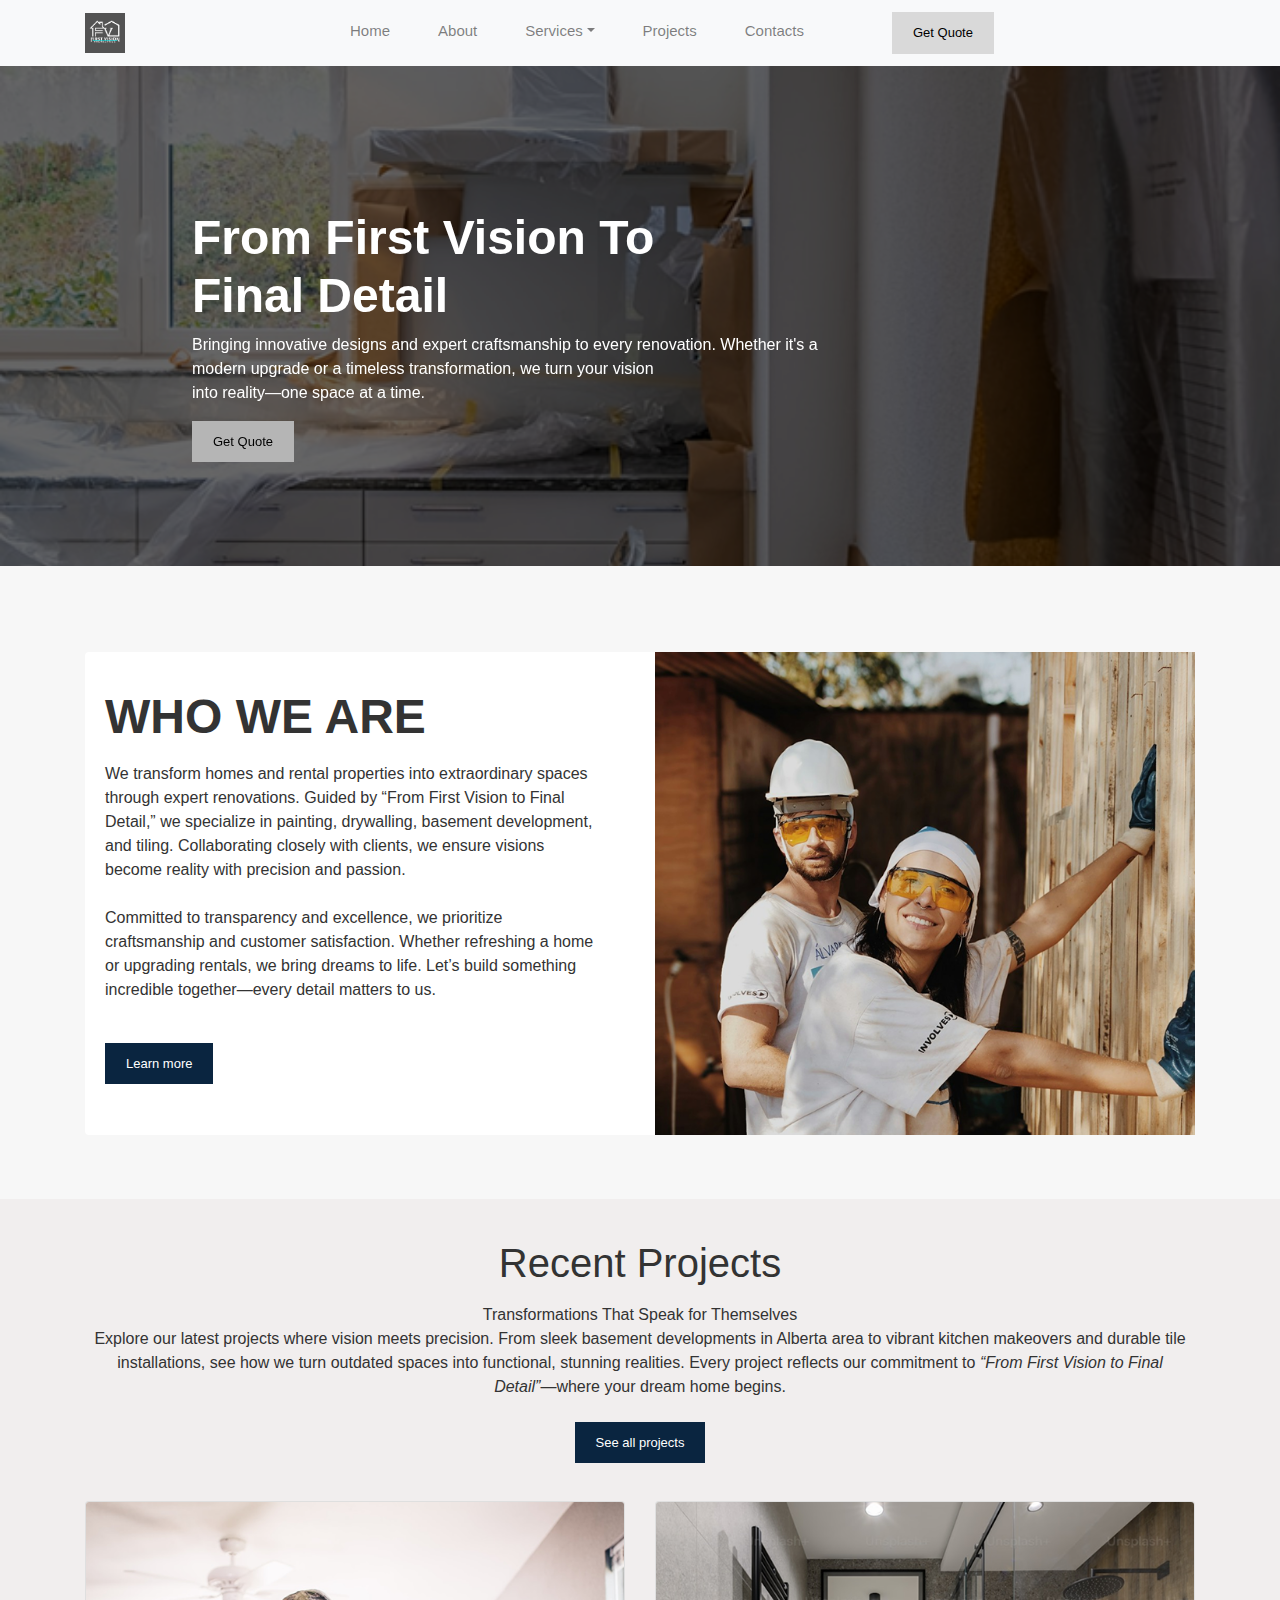
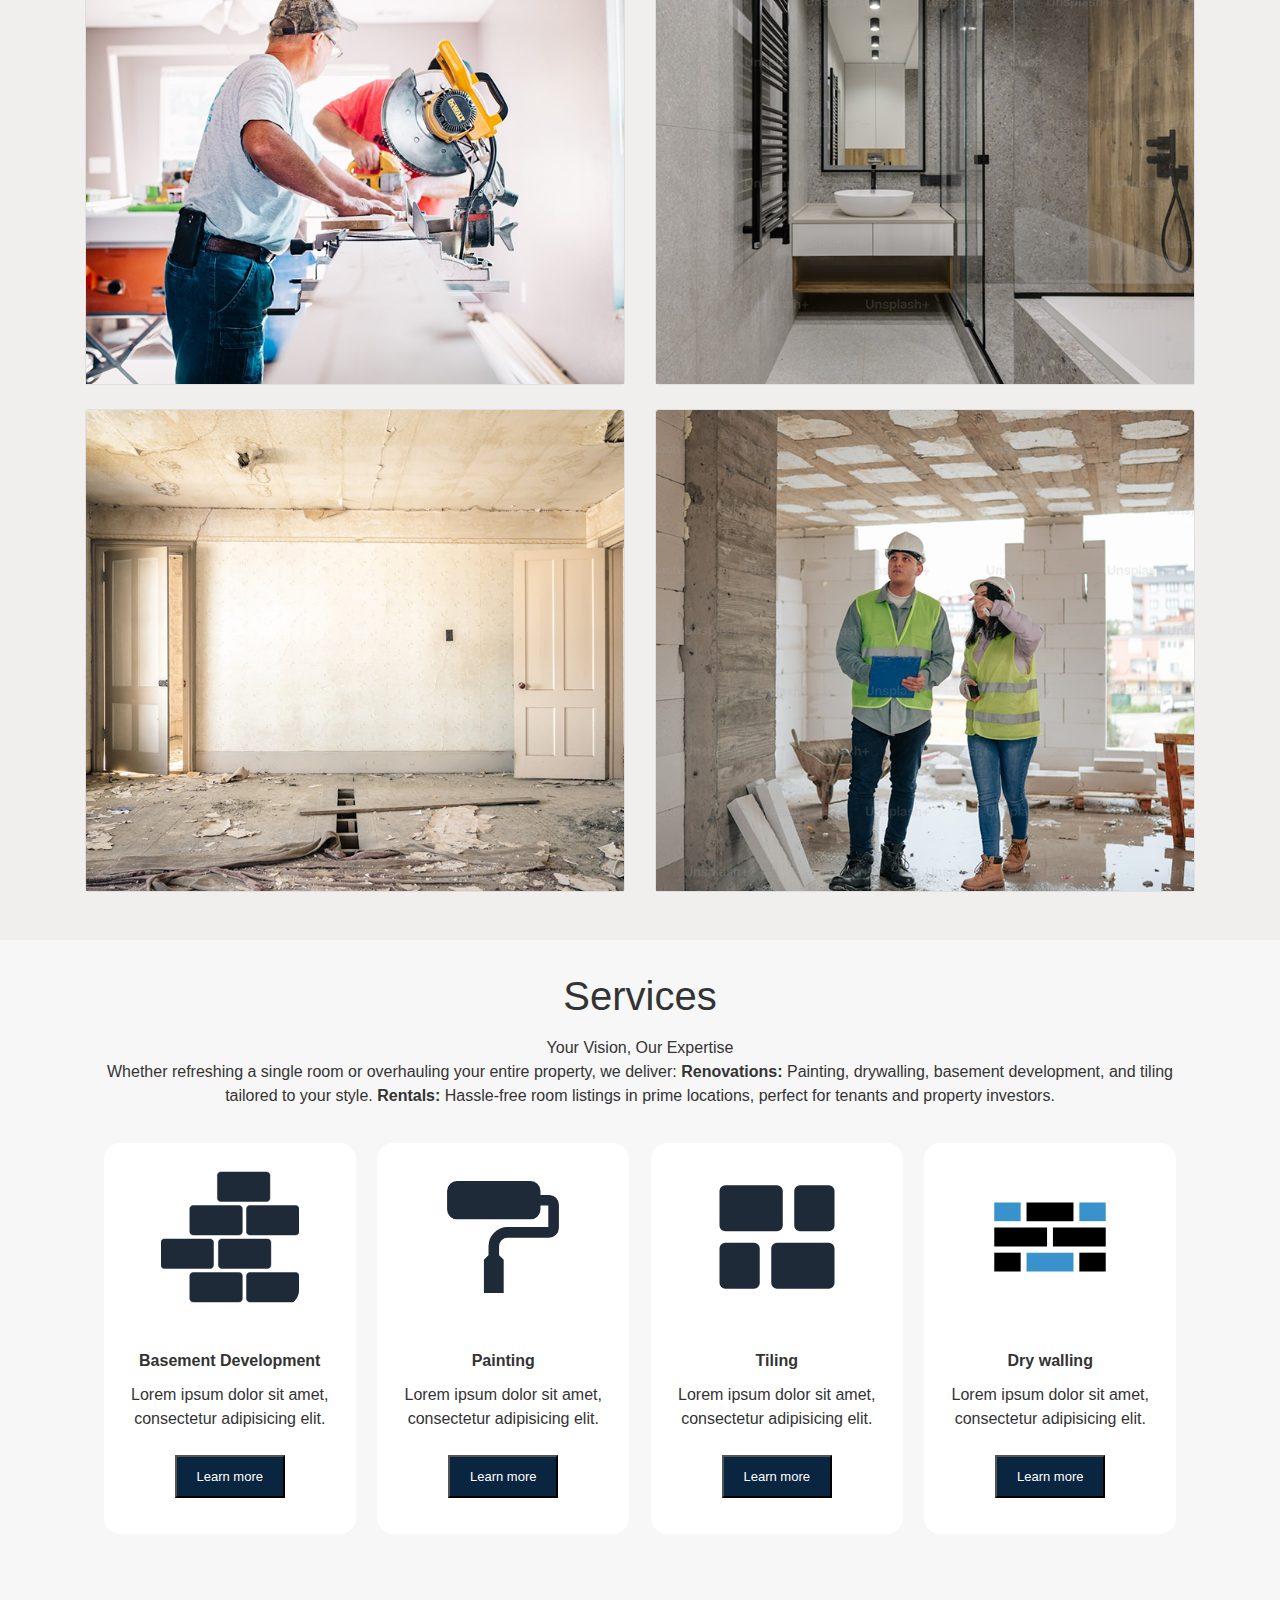
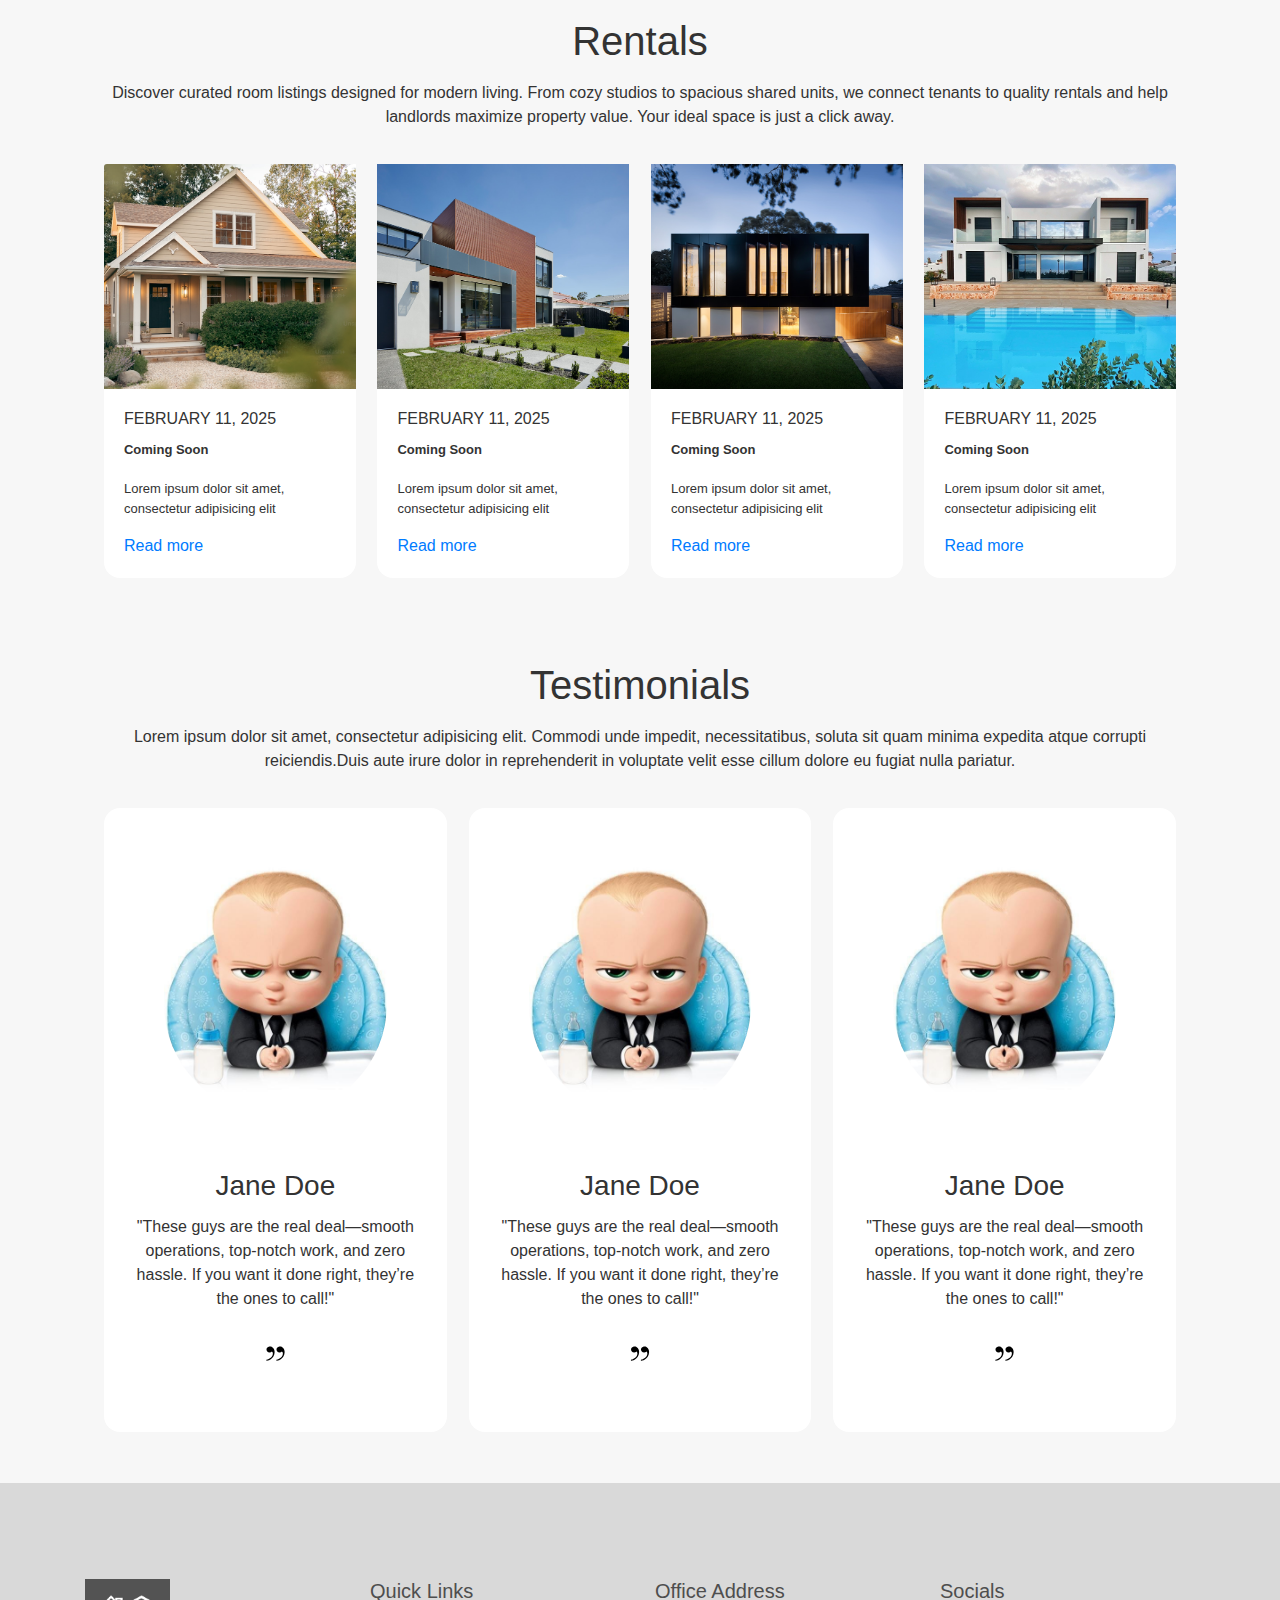
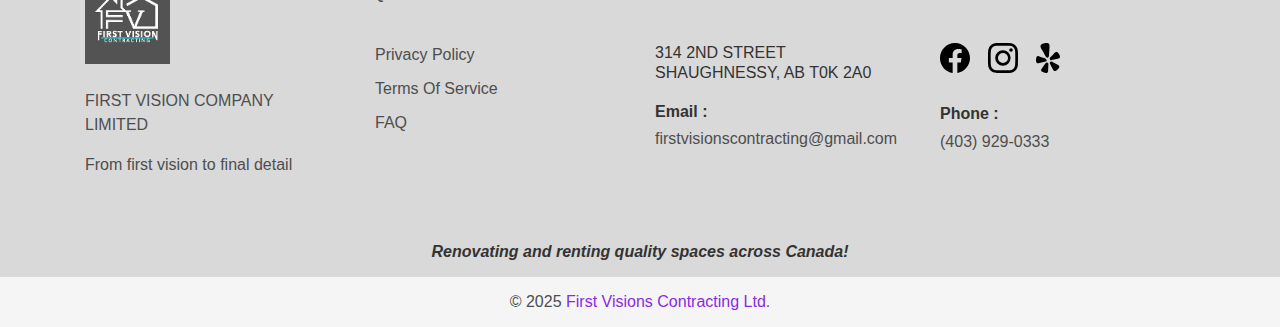
<file: index.html>
<!DOCTYPE html>
<html lang="en">
<head>
    <meta charset="UTF-8">
    <meta name="viewport" content="width=device-width, initial-scale=1.0,  shrink-to-fit=no">
    <link rel="stylesheet" href="https://cdn.jsdelivr.net/npm/bootstrap@4.0.0/dist/css/bootstrap.min.css" integrity="sha384-Gn5384xqQ1aoWXA+058RXPxPg6fy4IWvTNh0E263XmFcJlSAwiGgFAW/dAiS6JXm" crossorigin="anonymous">
    <link rel="icon" href="./assets/FVClogo.png">
    <link rel="stylesheet" href="style.css">
    <script src="script.js"></script>
    <title>firstvisioncontracting</title>
</head>
<body>
    <!--Navbar-->
    <nav class="navbar navbar-expand-lg navbar-light bg-light sticky-top">
        <div class="container">
            <a href="#" class="navbar-brand"><img src="./assets/FVClogo.png" alt="logo" width="40" height="40"></a>

            <button class="navbar-toggler" data-bs-toggle="collapse" data-bs-target="#navbar" aria-controls="navbar" aria-label="Expand Navigation">
                <span class="navbar-toggler-icon"></span>
            </button>      

            <div class="collapse navbar-collapse justify-content-center" id="navbar">
                <ul class="navbar-nav">
                    <li class="nav-item mx-3">
                        <a href="index.html" class="nav-link" >Home</a>
                    </li>
                    <li class="nav-item mx-3">
                        <a href="about.html" class="nav-link">About</a>
                    </li>
                    <li class="nav-item dropdown mx-3">
                        <a href="#" class="nav-link dropdown-toggle" data-bs-toggle="dropdown" aria-expanded="false">Services</a>
                        <ul class="dropdown-menu">
                            <li><a class="dropdown-item" href="rental.html">Rentals</a></li>
                            <li><hr class="dropdown-divider"></li>
                            <li><a class="dropdown-item" href="renovation.html">Renovations</a></li>
                        </ul>
                    </li>
                    <li class="nav-item mx-3">
                        <a href="project.html" class="nav-link">Projects</a>
                    </li>
                    <li class="nav-item mx-3">
                        <a href="contact.html" class="nav-link">Contacts</a>
                    </li>
                    <li class="nav-item mx-3">
                        <a href="rfq.html" class="btn ml-5" role="button">Get Quote</a>
                    </li>
                </ul>
            </div>
        </div>
    </nav>

    <!--Carousel-->
    <div id="home-carousel" class="carousel slide" data-bs-ride="carousel">
        <div class="carousel-inner">
          <div class="carousel-item active c-item">
            <img src="./assets/Frame 3.png" class="d-block w-100 c-img" alt="carousel1">
            <div class="carousel-caption c-caption">
                <h1>From First Vision To<br>Final Detail</h1>
                <p>
                    Bringing innovative designs and expert craftsmanship to every renovation. Whether it's a <br>
                    modern upgrade or a timeless transformation, we turn your vision<br> into reality—one space at a time.
                </p>
                    <a href="rfq.html" class="btn" role="button">Get Quote</a>
              </div>
          </div>
          <div class="carousel-item c-item">
            <img src="./assets/Frame 18.png" class="d-block w-100 c-img" alt="carousel2">
            <div class="carousel-caption c-caption">
                <h1>From First Vision To<br>Final Detail</h1>
                <p>
                    Bringing innovative designs and expert craftsmanship to every renovation. Whether it's a <br>
                    modern upgrade or a timeless transformation, we turn your vision<br> into reality—one space at a time.
                </p>
                <a href="rfq.html" class="btn" role="button">Get Quote</a>
            </div>
          </div>
          <div class="carousel-item c-item">
            <img src="./assets/Frame 26.png" class="d-block w-100 c-img" alt="carousel3">
            <div class="carousel-caption c-caption">
                <h1>From First Vision To<br>Final Detail</h1>
                <p>
                    Bringing innovative designs and expert craftsmanship to every renovation. Whether it's a <br>
                    modern upgrade or a timeless transformation, we turn your vision<br> into reality—one space at a time.
                </p>
                <a href="rfq.html" class="btn" role="button">Get Quote</a>
            </div>
          </div>
        </div>
        <span type="button" data-bs-target="#home-carousel" data-bs-slide="prev"></span>
        <span  type="button" data-bs-target="#home-carousel" data-bs-slide="next"></span>
    </div>


    <!--Who we are?-->
    <section class="home-who-we-are p-4 m-4">
        <div class="container">
            <div class="card mb-3" style="width: 100%; border: none;">
                <div class="row g-0">
                <div class="col-md-6">
                    <div class="card-body">
                    <p><h1>WHO WE ARE</h1></p>
                    <p class="card-text">
                        We transform homes and rental properties into extraordinary spaces through expert renovations. 
                        Guided by “From First Vision to Final Detail,” we specialize in painting, drywalling, basement development, 
                        and tiling. Collaborating closely with clients, we ensure visions become reality with precision and passion.
                        <br><br>
                        Committed to transparency and excellence, we prioritize craftsmanship and customer satisfaction. 
                        Whether refreshing a home or upgrading rentals, we bring dreams to life. Let’s build 
                        something incredible together—every detail matters to us.
                    </p>
                    <a href="about.html" class="btn" role="button">Learn more</a>
                    </div>
                </div>
                <div class="col-md-6">
                    <img src="./assets/Frame 8.png" class="img-fluid rounded-start" alt="image">
                </div>
                </div>
            </div>
        </div>
    </section>

    <!--Recent Projects-->
    <section class="recent-projects p-4">
        <div class="container mb-3 text-align center">
            <p><h1 style="text-align: center;">Recent Projects</h1></p>
            <p style="text-align: center;">
                Transformations That Speak for Themselves<br>
                Explore our latest projects where vision meets precision. From sleek basement developments 
                in Alberta area to vibrant kitchen makeovers and durable tile installations, see how we 
                turn outdated spaces into functional, stunning realities. Every project reflects our commitment 
                to <i>“From First Vision to Final Detail”</i>—where your dream home begins.<br>
                <a href="project.html" class="btn" role="button">See all projects</a>
            </p>
            <div class="row row-cols-1 row-cols-md-2 g-4 mb-4">
                <div class="col">
                  <div class="card">
                    <a href="project.html">
                        <img src="./assets/Frame 4.png" class="card-img-top" alt="Frame">
                    </a>
                  </div>
                </div>
                <div class="col">
                  <div class="card">
                    <a href="project.html">
                        <img src="./assets/Frame 6.png" class="card-img-top" alt="Frame">
                    </a>
                  </div>
                </div>
            </div>
            <div class="row row-cols-1 row-cols-md-2 g-4 mb-4">
                <div class="col">
                  <div class="card">
                    <a href="project.html">
                        <img src="./assets/Frame 5.png" class="card-img-top" alt="Frame">
                    </a>                  </div>
                </div>
                <div class="col">
                  <div class="card">
                    <a href="project.html">
                        <img src="./assets/Frame 7.png" class="card-img-top" alt="Frame">
                    </a>                  </div>
                </div>
            </div>
        </div>    
    </section>

    <!--Services-->
    <section class="services p-3">
        <div class="container mb-3 text-align center">
            <p><h1 style="text-align: center;">Services</h1></p>
            <p style="text-align: center;">
                Your Vision, Our Expertise<br>
                Whether refreshing a single room or overhauling your entire property, we deliver:
                <b>Renovations:</b> Painting, drywalling, basement development, and tiling tailored to your style.
                <b>Rentals:</b> Hassle-free room listings in prime locations, perfect for tenants and property investors. 
            </p>
            <div class="card-group p-2">
                <div class="card" style="width: 300px;" id="home-services">
                    <img class="card-img-top"  src="./assets/basement.svg" alt="testimony1">
                    <div class="card-body">
                        <div class="card-title">
                            <h6 style="text-align: center; font-weight: bold;">Basement Development</h6>
                        </div>
                        <div class="card-text">
                            <p style="text-align: center;">
                                Lorem ipsum dolor sit amet, consectetur adipisicing elit.<br><br>
                                <a href="renovation.html"><button>Learn more</button></a>
                            </p>
                        </div>
                    </div>
                </div>
                <div class="card" style="width: 300px;" id="home-services">
                    <img class="card-img-top"  src="./assets/paint_brush.svg" alt="testimony1">
                    <div class="card-body">
                        <div class="card-title">
                            <h6 style="text-align: center; font-weight: bold;">Painting</h6>
                        </div>
                        <div class="card-text">
                            <p style="text-align: center;">
                                Lorem ipsum dolor sit amet, consectetur adipisicing elit.<br><br>
                                <a href="renovation.html"><button>Learn more</button></a>
                            </p>
                        </div>
                    </div>
                </div>
                <div class="card" style="width: 300px;" id="home-services">
                    <img class="card-img-top"  src="./assets/tiling.svg" alt="testimony1">
                    <div class="card-body">
                        <div class="card-title">
                            <h6 style="text-align: center; font-weight: bold;">Tiling</h6>
                        </div>
                        <div class="card-text">
                            <p style="text-align: center;">
                                Lorem ipsum dolor sit amet, consectetur adipisicing elit.<br><br>
                                <a href="renovation.html"><button>Learn more</button></a>
                            </p>
                        </div>
                    </div>
                </div>
                <div class="card" style="width: 300px;" id="home-services">
                    <img class="card-img-top"  src="./assets/wall.svg" alt="testimony1">
                    <div class="card-body">
                        <div class="card-title">
                            <h6 style="text-align: center; font-weight: bold;">Dry walling</h6>
                        </div>
                        <div class="card-text">
                            <p style="text-align: center;">
                                Lorem ipsum dolor sit amet, consectetur adipisicing elit.<br><br>
                                <a href="renovation.html"><button>Learn more</button></a>
                            </p>
                        </div>
                    </div>
                </div>
            </div>
        </div>
    </section>


    <!--Rentals-->
    <section class="Rentals p-3">
        <div class="container mb-3">
            <p><h1 style="text-align: center;">Rentals</h1></p>
            <p style="text-align: center;">
                Discover curated room listings designed for modern living. From cozy studios to spacious shared units, 
                we connect tenants to quality rentals and help landlords maximize property value. Your ideal space is just a click away.
            </p>
            <div class="card-group p-2">
                <div class="card" id="home-rentals" >
                    <img class="card-img-top"  src="./assets/Frame 5-2.png" alt="testimony1">
                    <div class="card-body">
                        <div class="card-title">
                            <h6>FEBRUARY 11, 2025</h6>
                        </div>
                        <div class="card-text">
                            <p style="font-size: small; ">
                                <b>Coming Soon</b><br><br>
                                Lorem ipsum dolor sit amet, consectetur adipisicing elit
                            </p>    
                        </div>
                            <a href="rental.html">Read more</a>
                    </div>
                </div>
                <div class="card" id="home-rentals" >
                    <img class="card-img-top"  src="./assets/Frame 6-2.png" alt="testimony1">
                    <div class="card-body">
                        <div class="card-title">
                            <h6>FEBRUARY 11, 2025</h6>
                        </div>
                        <div class="card-text">
                            <p style="font-size: small; ">
                                <b>Coming Soon</b><br><br>
                                Lorem ipsum dolor sit amet, consectetur adipisicing elit
                            </p>    
                        </div>
                            <a href="rental.html">Read more</a>
                    </div>
                </div>
                <div class="card" id="home-rentals" >
                    <img class="card-img-top"  src="./assets/Frame 13.png" alt="testimony1">
                    <div class="card-body">
                        <div class="card-title">
                            <h6>FEBRUARY 11, 2025</h6>
                        </div>
                        <div class="card-text">
                            <p style="font-size: small; ">
                                <b>Coming Soon</b><br><br>
                                Lorem ipsum dolor sit amet, consectetur adipisicing elit
                            </p>    
                        </div>
                            <a href="rental.html">Read more</a>
                    </div>
                </div>
                <div class="card" id="home-rentals" >
                    <img class="card-img-top"  src="./assets/Frame 6-1.png" alt="testimony1">
                    <div class="card-body">
                        <div class="card-title">
                            <h6>FEBRUARY 11, 2025</h6>
                        </div>
                        <div class="card-text">
                            <p style="font-size: small; ">
                                <b>Coming Soon</b><br><br>
                                Lorem ipsum dolor sit amet, consectetur adipisicing elit
                            </p>    
                        </div>
                            <a href="rental.html">Read more</a>
                    </div>
                </div>
            </div>
        </div>
    </section>

    <!--Testimonials-->
    <section class="testimonials p-3">
        <div class="container mb-3 text-align center">
            <p><h1 style="text-align: center;">Testimonials</h1></p>
            <p style="text-align: center;">Lorem ipsum dolor sit amet, consectetur adipisicing elit. Commodi unde impedit, necessitatibus, soluta sit quam minima expedita atque 
                corrupti reiciendis.Duis aute irure dolor in reprehenderit in voluptate velit esse cillum dolore eu fugiat nulla pariatur.
            </p>
            <div class="card-group p-2">
                <div class="card" style="width: 300px;" id="testimony">
                    <img class="card-img-top"  src="./assets/testimonies.jpg" alt="testimony1">
                    <div class="card-body">
                        <div class="card-title">
                            <h3 style="text-align: center;">Jane Doe</h3>
                        </div>
                        <div class="card-text">
                            <p style="text-align: center;">
                                "These guys are the real deal—smooth operations, top-notch work, and zero hassle. If you want it done right, 
                                they’re the ones to call!"<br>
                                <img src="./assets/quotation-marks.svg" alt="quotation-marks" width="25" height="25">
                            </p>
                        </div>
                    </div>
                </div>
                <div class="card" style="width: 300px;" id="testimony">
                    <img class="card-img-top"  src="./assets/testimonies.jpg" alt="testimony1">
                    <div class="card-body">
                        <div class="card-title">
                            <h3 style="text-align: center;">Jane Doe</h3>
                        </div>
                        <div class="card-text">
                            <p style="text-align: center;">
                                "These guys are the real deal—smooth operations, top-notch work, and zero hassle. If you want it done right, 
                                they’re the ones to call!"<br>
                                <img src="./assets/quotation-marks.svg" alt="quotation-marks" width="25" height="25">
                            </p>
                        </div>
                    </div>
                </div>
                <div class="card" style="width: 300px;" id="testimony">
                    <img class="card-img-top"  src="./assets/testimonies.jpg" alt="testimony1">
                    <div class="card-body">
                        <div class="card-title">
                            <h3 style="text-align: center;">Jane Doe</h3>
                        </div>
                        <div class="card-text">
                            <p style="text-align: center;">
                                "These guys are the real deal—smooth operations, top-notch work, and zero hassle. If you want it done right, 
                                they’re the ones to call!"<br>
                                <img src="./assets/quotation-marks.svg" alt="quotation-marks" width="25" height="25">
                            </p>
                        </div>
                    </div>
                </div>
            </div>
        </div>
    </section>

    <!--Footer-->
    <footer class="footer-section">
        <div class="footer-top">
        <div class="container">
            <div class="row">
            <div class="col-lg-3 col-md-6 col-sm-6">
                <div class="widget company-intro-widget">
                <a href="index.html" class="site-logo"><img src="./assets/FVClogo.png" alt="logo"></a>
                <p>FIRST VISION COMPANY LIMITED</p>
                <ul class="company-footer-contact-list">
                    <li>From first vision to final detail</li>
                </ul>
                </div>
            </div><!-- widget end -->
            <div class="col-lg-3 col-md-6 col-sm-6">
                <div class="widget course-links-widget">
                <h5 class="widget-title">Quick Links</h5>
                <ul class="courses-link-list">
                    <li><a href="#"><i class="fas fa-long-arrow-alt-right"></i>Privacy Policy</a></li>
                    <li><a href="#"><i class="fas fa-long-arrow-alt-right"></i>Terms of Service</a></li>
                    <li><a href="#"><i class="fas fa-long-arrow-alt-right"></i>FAQ</a></li>
                </ul>
                </div>
            </div><!-- widget end -->
                <div class="col-lg-3 col-md-6 col-sm-6">
                    <div class="widget latest-news-widget">
                    <h5 class="widget-title">Office Address</h5>
                    <ul class="small-post-list">
                        <li>
                            <div class="small-post-item">
                                <h6 class="small-post-title">314 2ND STREET<br>SHAUGHNESSY, AB T0K 2A0</h6>
                            </div>
                        </li>
                        <li>
                            <div class="small-post-item">
                                <h6 class="post-date">Email :</h6>
                                <h6 class="small-post-title"><a href="mailto:firstvisionscontracting@gmail.com">firstvisionscontracting@gmail.com</a></h6>
                            </div>
                        </li><!-- small-post-item end -->
                    </ul>
                    </div>
                </div><!-- widget end -->
            <div class="col-lg-3 col-md-6 col-sm-6">
                <div class="widget newsletter-widget">
                <h5 class="widget-title">Socials</h5>
                <div class="footer-newsletter">
                    <a href="https://www.yelp.ca/biz/first-vision-contracting-and-investments-shaughnessy">
                        <svg xmlns="http://www.w3.org/2000/svg" width="30" height="30" fill="currentColor" class="bi bi-facebook" viewBox="0 0 16 16">
                            <path d="M16 8.049c0-4.446-3.582-8.05-8-8.05C3.58 0-.002 3.603-.002 8.05c0 4.017 2.926 7.347 6.75 7.951v-5.625h-2.03V8.05H6.75V6.275c0-2.017 1.195-3.131 3.022-3.131.876 0 1.791.157 1.791.157v1.98h-1.009c-.993 0-1.303.621-1.303 1.258v1.51h2.218l-.354 2.326H9.25V16c3.824-.604 6.75-3.934 6.75-7.951"/>
                        </svg>
                    </a>&nbsp;&nbsp;
                    <a href="https://www.instagram.com/first_vision_contracting">
                        <svg xmlns="http://www.w3.org/2000/svg" width="30" height="30" fill="currentColor" class="bi bi-instagram" viewBox="0 0 16 16">
                            <path d="M8 0C5.829 0 5.556.01 4.703.048 3.85.088 3.269.222 2.76.42a3.9 3.9 0 0 0-1.417.923A3.9 3.9 0 0 0 .42 2.76C.222 3.268.087 3.85.048 4.7.01 5.555 0 5.827 0 8.001c0 2.172.01 2.444.048 3.297.04.852.174 1.433.372 1.942.205.526.478.972.923 1.417.444.445.89.719 1.416.923.51.198 1.09.333 1.942.372C5.555 15.99 5.827 16 8 16s2.444-.01 3.298-.048c.851-.04 1.434-.174 1.943-.372a3.9 3.9 0 0 0 1.416-.923c.445-.445.718-.891.923-1.417.197-.509.332-1.09.372-1.942C15.99 10.445 16 10.173 16 8s-.01-2.445-.048-3.299c-.04-.851-.175-1.433-.372-1.941a3.9 3.9 0 0 0-.923-1.417A3.9 3.9 0 0 0 13.24.42c-.51-.198-1.092-.333-1.943-.372C10.443.01 10.172 0 7.998 0zm-.717 1.442h.718c2.136 0 2.389.007 3.232.046.78.035 1.204.166 1.486.275.373.145.64.319.92.599s.453.546.598.92c.11.281.24.705.275 1.485.039.843.047 1.096.047 3.231s-.008 2.389-.047 3.232c-.035.78-.166 1.203-.275 1.485a2.5 2.5 0 0 1-.599.919c-.28.28-.546.453-.92.598-.28.11-.704.24-1.485.276-.843.038-1.096.047-3.232.047s-2.39-.009-3.233-.047c-.78-.036-1.203-.166-1.485-.276a2.5 2.5 0 0 1-.92-.598 2.5 2.5 0 0 1-.6-.92c-.109-.281-.24-.705-.275-1.485-.038-.843-.046-1.096-.046-3.233s.008-2.388.046-3.231c.036-.78.166-1.204.276-1.486.145-.373.319-.64.599-.92s.546-.453.92-.598c.282-.11.705-.24 1.485-.276.738-.034 1.024-.044 2.515-.045zm4.988 1.328a.96.96 0 1 0 0 1.92.96.96 0 0 0 0-1.92m-4.27 1.122a4.109 4.109 0 1 0 0 8.217 4.109 4.109 0 0 0 0-8.217m0 1.441a2.667 2.667 0 1 1 0 5.334 2.667 2.667 0 0 1 0-5.334"/>
                        </svg>
                    </a>&nbsp;&nbsp;
                    <a href="https://www.yelp.ca/biz/first-vision-contracting-and-investments-shaughnessy">
                        <svg xmlns="http://www.w3.org/2000/svg" width="30" height="30" fill="currentColor" class="bi bi-yelp" viewBox="0 0 16 16">
                            <path d="m4.188 10.095.736-.17.073-.02A.813.813 0 0 0 5.45 8.65a1 1 0 0 0-.3-.258 3 3 0 0 0-.428-.198l-.808-.295a76 76 0 0 0-1.364-.493C2.253 7.3 2 7.208 1.783 7.14c-.041-.013-.087-.025-.124-.038a2.1 2.1 0 0 0-.606-.116.72.72 0 0 0-.572.245 2 2 0 0 0-.105.132 1.6 1.6 0 0 0-.155.309c-.15.443-.225.908-.22 1.376.002.423.013.966.246 1.334a.8.8 0 0 0 .22.24c.166.114.333.129.507.141.26.019.513-.045.764-.103l2.447-.566zm8.219-3.911a4.2 4.2 0 0 0-.8-1.14 1.6 1.6 0 0 0-.275-.21 2 2 0 0 0-.15-.073.72.72 0 0 0-.621.031c-.142.07-.294.182-.496.37-.028.028-.063.06-.094.089-.167.156-.353.35-.574.575q-.51.516-1.01 1.042l-.598.62a3 3 0 0 0-.298.365 1 1 0 0 0-.157.364.8.8 0 0 0 .007.301q0 .007.003.013a.81.81 0 0 0 .945.616l.074-.014 3.185-.736c.251-.058.506-.112.732-.242.151-.088.295-.175.394-.35a.8.8 0 0 0 .093-.313c.05-.434-.178-.927-.36-1.308M6.706 7.523c.23-.29.23-.722.25-1.075.07-1.181.143-2.362.201-3.543.022-.448.07-.89.044-1.34-.022-.372-.025-.799-.26-1.104C6.528-.077 5.644-.033 5.04.05q-.278.038-.553.104a8 8 0 0 0-.543.149c-.58.19-1.393.537-1.53 1.204-.078.377.106.763.249 1.107.173.417.41.792.625 1.185.57 1.036 1.15 2.066 1.728 3.097.172.308.36.697.695.857q.033.015.068.025c.15.057.313.068.469.032l.028-.007a.8.8 0 0 0 .377-.226zm-.276 3.161a.74.74 0 0 0-.923-.234 1 1 0 0 0-.145.09 2 2 0 0 0-.346.354c-.026.033-.05.077-.08.104l-.512.705q-.435.591-.861 1.193c-.185.26-.346.479-.472.673l-.072.11c-.152.235-.238.406-.282.559a.7.7 0 0 0-.03.314c.013.11.05.217.108.312q.046.07.1.138a1.6 1.6 0 0 0 .257.237 4.5 4.5 0 0 0 2.196.76 1.6 1.6 0 0 0 .349-.027 2 2 0 0 0 .163-.048.8.8 0 0 0 .278-.178.7.7 0 0 0 .17-.266c.059-.147.098-.335.123-.613l.012-.13c.02-.231.03-.502.045-.821q.037-.735.06-1.469l.033-.87a2.1 2.1 0 0 0-.055-.623 1 1 0 0 0-.117-.27Zm5.783 1.362a2.2 2.2 0 0 0-.498-.378l-.112-.067c-.199-.12-.438-.246-.719-.398q-.644-.353-1.295-.695l-.767-.407c-.04-.012-.08-.04-.118-.059a2 2 0 0 0-.466-.166 1 1 0 0 0-.17-.018.74.74 0 0 0-.725.616 1 1 0 0 0 .01.293c.038.204.13.406.224.583l.41.768q.341.65.696 1.294c.152.28.28.52.398.719q.036.057.068.112c.145.239.261.39.379.497a.73.73 0 0 0 .596.201 2 2 0 0 0 .168-.029 1.6 1.6 0 0 0 .325-.129 4 4 0 0 0 .855-.64c.306-.3.577-.63.788-1.006q.045-.08.076-.165a2 2 0 0 0 .051-.161q.019-.083.029-.168a.8.8 0 0 0-.038-.327.7.7 0 0 0-.165-.27"/>
                        </svg>
                    </a>
                </div><br>
                <ul>
                    <li>
                        <div class="small-post-item">
                            <h6 class="post-date">Phone :</h6>
                            <h6 class="small-post-title"><a href="tel:+14039290333">(403) 929-0333</a></h6>
                        </div>
                    </li>
                </ul>
                </div>
            </div><!-- widget end -->
            </div>
        </div> 
        </div>
        <div class="footer-slogan">
            <div class="container">
                <div class="row">
                    <div class="col-md-12 col-sm-12 text-sm-center text-center"><i>Renovating and renting quality spaces across Canada!</i></div>
                </div>
            </div>
        </div>
        <div class="footer-bottom">
        <div class="container">
            <div class="row">
                <div class="col-md-12 col-sm-12 text-sm-center text-center">
                    <span class="copy-right-text">© 2025 <a href="#"> First Visions Contracting Ltd.</a></span>
                </div>
            </div>
        </div>
        </div><!-- footer-bottom end -->
    </footer>


    <script src="https://cdnjs.cloudflare.com/ajax/libs/jquery/3.7.1/jquery.min.js"></script>
    <script src="https://cdn.jsdelivr.net/npm/@popperjs/core@2.11.8/dist/umd/popper.min.js" integrity="sha384-I7E8VVD/ismYTF4hNIPjVp/Zjvgyol6VFvRkX/vR+Vc4jQkC+hVqc2pM8ODewa9r" crossorigin="anonymous"></script>
    <script src="https://cdn.jsdelivr.net/npm/bootstrap@5.3.3/dist/js/bootstrap.min.js" integrity="sha384-0pUGZvbkm6XF6gxjEnlmuGrJXVbNuzT9qBBavbLwCsOGabYfZo0T0to5eqruptLy" crossorigin="anonymous"></script>
</body>
</html>
</file>
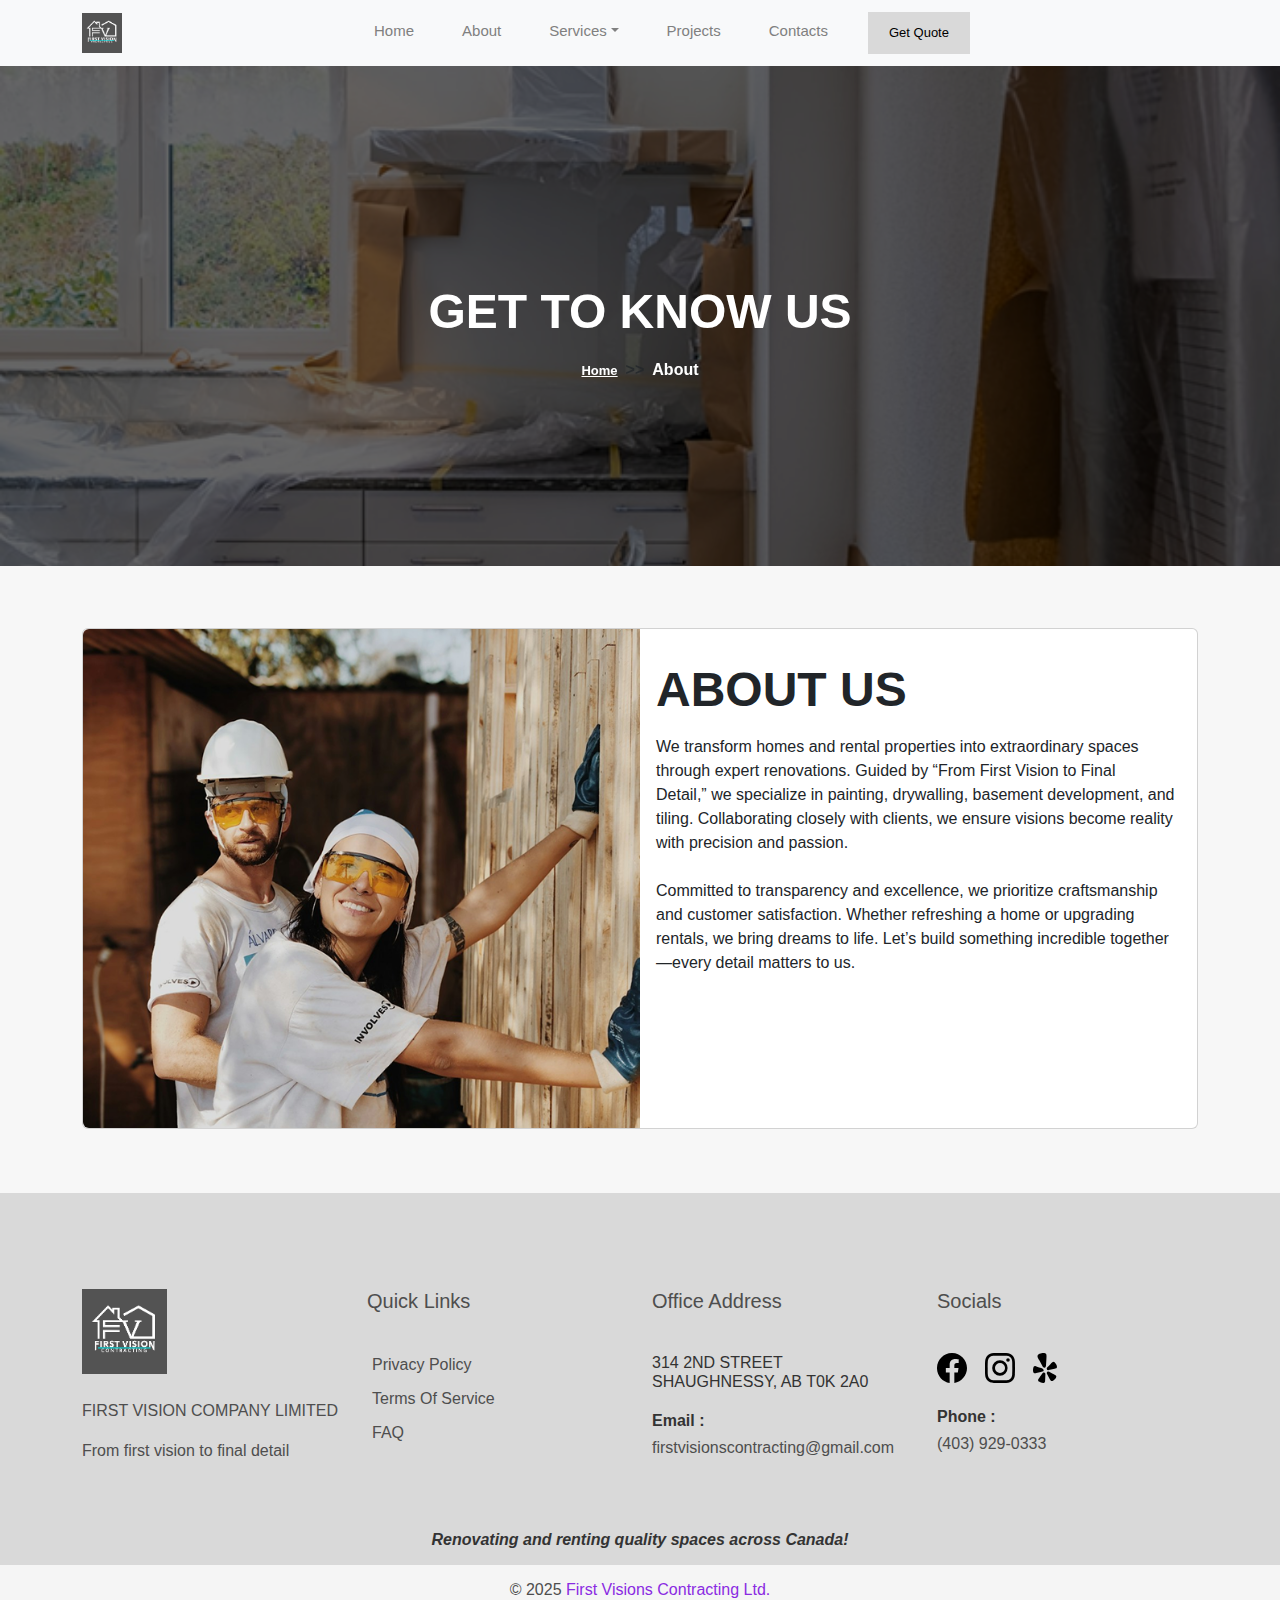
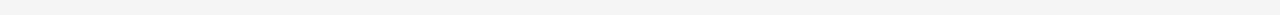
<file: about.html>
<!DOCTYPE html>
<html lang="en">
<head>
    <meta charset="UTF-8">
    <meta name="viewport" content="width=device-width, initial-scale=1.0,  shrink-to-fit=no">
    <link href="https://cdn.jsdelivr.net/npm/bootstrap@5.3.3/dist/css/bootstrap.min.css" rel="stylesheet" integrity="sha384-QWTKZyjpPEjISv5WaRU9OFeRpok6YctnYmDr5pNlyT2bRjXh0JMhjY6hW+ALEwIH" crossorigin="anonymous">
    <link rel="icon" href="./assets/FVClogo.png">
    <link rel="stylesheet" href="style.css">
    <title>firstvisioncontracting</title>
</head>
<body>
    <!--Navbar-->
    <nav class="navbar navbar-expand-lg navbar-light bg-light sticky-top">
        <div class="container">
            <a href="#" class="navbar-brand"><img src="./assets/FVClogo.png" alt="logo" width="40" height="40"></a>

            <button class="navbar-toggler" data-bs-toggle="collapse" data-bs-target="#navbar" aria-controls="navbar" aria-label="Expand Navigation">
                <span class="navbar-toggler-icon"></span>
            </button>      

            <div class="collapse navbar-collapse justify-content-center" id="navbar">
                <ul class="navbar-nav">
                    <li class="nav-item mx-3">
                        <a href="index.html" class="nav-link" >Home</a>
                    </li>
                    <li class="nav-item mx-3">
                        <a href="about.html" class="nav-link">About</a>
                    </li>
                    <li class="nav-item dropdown mx-3">
                        <a href="#" class="nav-link dropdown-toggle" data-bs-toggle="dropdown" aria-expanded="false">Services</a>
                        <ul class="dropdown-menu">
                            <li><a class="dropdown-item" href="rental.html">Rentals</a></li>
                            <li><hr class="dropdown-divider"></li>
                            <li><a class="dropdown-item" href="renovation.html">Renovations</a></li>
                        </ul>
                    </li>
                    <li class="nav-item mx-3">
                        <a href="project.html" class="nav-link">Projects</a>
                    </li>
                    <li class="nav-item mx-3">
                        <a href="contact.html" class="nav-link">Contacts</a>
                    </li>
                    <li class="nav-item mx-3">
                        <a href="rfq.html" class="btn ml-5" role="button">Get Quote</a>
                    </li>
                </ul>
            </div>
        </div>
    </nav>

    <!--Carousel Banner-->
    <div id="home-carousel" class="carousel slide" data-bs-ride="carousel">
        <div class="carousel-inner">
            <div class="carousel-item active c-item">
                <img src="./assets/Frame 3.png" class="d-block w-100 c-img" alt="carousel1">
                <div class="carousel-caption cbanner-caption">
                    <h1>GET TO KNOW US</h1>
                    <nav class="breadcrumb-nav" aria-label="breadcrumb">
                        <ol class="breadcrumb">
                        <li class="breadcrumb-item"><a href="index.html" class="text-white">Home</a></li>
                        <li class="breadcrumb-item active text-white" aria-current="page">About</li>
                        </ol>
                    </nav>
                </div>
            </div>
        </div>
    </div>

    <!--About us Section-->
    <section class="about-section p-4 m-4">
        <div class="container">
            <div class="card mb-3" style="width: 100%;">
                <div class="row g-0">
                <div class="col-md-6"> 
                    <img src="./assets/Frame 8.png" class="img-fluid rounded-start" alt="...">
                </div>
                <div class="col-md-6">
                    <div class="card-body">
                    <p><h1>ABOUT US</h1></p>
                    <p class="card-text">
                        We transform homes and rental properties into extraordinary spaces through expert renovations. Guided by “From 
                        First Vision to Final Detail,” we specialize in painting, drywalling, basement development, and tiling. 
                        Collaborating closely with clients, we ensure visions become reality with precision and passion.<br><br>
                        Committed to transparency and excellence, we prioritize craftsmanship and customer satisfaction. 
                        Whether refreshing a home or upgrading rentals, we bring dreams to life. Let’s build something 
                        incredible together—every detail matters to us.
                    </p>
                    </div>
                </div>
                </div>
            </div>
        </div>
    </section>

    <!--Footer-->
    <footer class="footer-section">
        <div class="footer-top">
          <div class="container">
            <div class="row">
              <div class="col-lg-3 col-md-6 col-sm-6">
                <div class="widget company-intro-widget">
                  <a href="index.html" class="site-logo"><img src="./assets/FVClogo.png" alt="logo"></a>
                  <p>FIRST VISION COMPANY LIMITED</p>
                  <ul class="company-footer-contact-list">
                    <li>From first vision to final detail</li>
                  </ul>
                </div>
              </div><!-- widget end -->
              <div class="col-lg-3 col-md-6 col-sm-6">
                <div class="widget course-links-widget">
                  <h5 class="widget-title">Quick Links</h5>
                  <ul class="courses-link-list">
                    <li><a href="#"><i class="fas fa-long-arrow-alt-right"></i>Privacy Policy</a></li>
                    <li><a href="#"><i class="fas fa-long-arrow-alt-right"></i>Terms of Service</a></li>
                    <li><a href="#"><i class="fas fa-long-arrow-alt-right"></i>FAQ</a></li>
    
                  </ul>
                </div>
              </div><!-- widget end -->
                <div class="col-lg-3 col-md-6 col-sm-6">
                    <div class="widget latest-news-widget">
                    <h5 class="widget-title">Office Address</h5>
                    <ul class="small-post-list">
                        <li>
                            <div class="small-post-item">
                                <h6 class="small-post-title">314 2ND STREET<br>SHAUGHNESSY, AB T0K 2A0</h6>
                            </div>
                        </li>
                        <li>
                            <div class="small-post-item">
                                <h6 class="post-date">Email :</h6>
                                <h6 class="small-post-title"><a href="mailto:firstvisionscontracting@gmail.com">firstvisionscontracting@gmail.com</a></h6>
                            </div>
                        </li><!-- small-post-item end -->
                    </ul>
                    </div>
                </div><!-- widget end -->
              <div class="col-lg-3 col-md-6 col-sm-6">
                <div class="widget newsletter-widget">
                  <h5 class="widget-title">Socials</h5>
                  <div class="footer-newsletter">
                    <a href="https://www.yelp.ca/biz/first-vision-contracting-and-investments-shaughnessy">
                        <svg xmlns="http://www.w3.org/2000/svg" width="30" height="30" fill="currentColor" class="bi bi-facebook" viewBox="0 0 16 16">
                            <path d="M16 8.049c0-4.446-3.582-8.05-8-8.05C3.58 0-.002 3.603-.002 8.05c0 4.017 2.926 7.347 6.75 7.951v-5.625h-2.03V8.05H6.75V6.275c0-2.017 1.195-3.131 3.022-3.131.876 0 1.791.157 1.791.157v1.98h-1.009c-.993 0-1.303.621-1.303 1.258v1.51h2.218l-.354 2.326H9.25V16c3.824-.604 6.75-3.934 6.75-7.951"/>
                        </svg>
                    </a>&nbsp;&nbsp;
                    <a href="https://www.instagram.com/first_vision_contracting">
                        <svg xmlns="http://www.w3.org/2000/svg" width="30" height="30" fill="currentColor" class="bi bi-instagram" viewBox="0 0 16 16">
                            <path d="M8 0C5.829 0 5.556.01 4.703.048 3.85.088 3.269.222 2.76.42a3.9 3.9 0 0 0-1.417.923A3.9 3.9 0 0 0 .42 2.76C.222 3.268.087 3.85.048 4.7.01 5.555 0 5.827 0 8.001c0 2.172.01 2.444.048 3.297.04.852.174 1.433.372 1.942.205.526.478.972.923 1.417.444.445.89.719 1.416.923.51.198 1.09.333 1.942.372C5.555 15.99 5.827 16 8 16s2.444-.01 3.298-.048c.851-.04 1.434-.174 1.943-.372a3.9 3.9 0 0 0 1.416-.923c.445-.445.718-.891.923-1.417.197-.509.332-1.09.372-1.942C15.99 10.445 16 10.173 16 8s-.01-2.445-.048-3.299c-.04-.851-.175-1.433-.372-1.941a3.9 3.9 0 0 0-.923-1.417A3.9 3.9 0 0 0 13.24.42c-.51-.198-1.092-.333-1.943-.372C10.443.01 10.172 0 7.998 0zm-.717 1.442h.718c2.136 0 2.389.007 3.232.046.78.035 1.204.166 1.486.275.373.145.64.319.92.599s.453.546.598.92c.11.281.24.705.275 1.485.039.843.047 1.096.047 3.231s-.008 2.389-.047 3.232c-.035.78-.166 1.203-.275 1.485a2.5 2.5 0 0 1-.599.919c-.28.28-.546.453-.92.598-.28.11-.704.24-1.485.276-.843.038-1.096.047-3.232.047s-2.39-.009-3.233-.047c-.78-.036-1.203-.166-1.485-.276a2.5 2.5 0 0 1-.92-.598 2.5 2.5 0 0 1-.6-.92c-.109-.281-.24-.705-.275-1.485-.038-.843-.046-1.096-.046-3.233s.008-2.388.046-3.231c.036-.78.166-1.204.276-1.486.145-.373.319-.64.599-.92s.546-.453.92-.598c.282-.11.705-.24 1.485-.276.738-.034 1.024-.044 2.515-.045zm4.988 1.328a.96.96 0 1 0 0 1.92.96.96 0 0 0 0-1.92m-4.27 1.122a4.109 4.109 0 1 0 0 8.217 4.109 4.109 0 0 0 0-8.217m0 1.441a2.667 2.667 0 1 1 0 5.334 2.667 2.667 0 0 1 0-5.334"/>
                        </svg>
                    </a>&nbsp;&nbsp;
                    <a href="https://www.yelp.ca/biz/first-vision-contracting-and-investments-shaughnessy">
                        <svg xmlns="http://www.w3.org/2000/svg" width="30" height="30" fill="currentColor" class="bi bi-yelp" viewBox="0 0 16 16">
                            <path d="m4.188 10.095.736-.17.073-.02A.813.813 0 0 0 5.45 8.65a1 1 0 0 0-.3-.258 3 3 0 0 0-.428-.198l-.808-.295a76 76 0 0 0-1.364-.493C2.253 7.3 2 7.208 1.783 7.14c-.041-.013-.087-.025-.124-.038a2.1 2.1 0 0 0-.606-.116.72.72 0 0 0-.572.245 2 2 0 0 0-.105.132 1.6 1.6 0 0 0-.155.309c-.15.443-.225.908-.22 1.376.002.423.013.966.246 1.334a.8.8 0 0 0 .22.24c.166.114.333.129.507.141.26.019.513-.045.764-.103l2.447-.566zm8.219-3.911a4.2 4.2 0 0 0-.8-1.14 1.6 1.6 0 0 0-.275-.21 2 2 0 0 0-.15-.073.72.72 0 0 0-.621.031c-.142.07-.294.182-.496.37-.028.028-.063.06-.094.089-.167.156-.353.35-.574.575q-.51.516-1.01 1.042l-.598.62a3 3 0 0 0-.298.365 1 1 0 0 0-.157.364.8.8 0 0 0 .007.301q0 .007.003.013a.81.81 0 0 0 .945.616l.074-.014 3.185-.736c.251-.058.506-.112.732-.242.151-.088.295-.175.394-.35a.8.8 0 0 0 .093-.313c.05-.434-.178-.927-.36-1.308M6.706 7.523c.23-.29.23-.722.25-1.075.07-1.181.143-2.362.201-3.543.022-.448.07-.89.044-1.34-.022-.372-.025-.799-.26-1.104C6.528-.077 5.644-.033 5.04.05q-.278.038-.553.104a8 8 0 0 0-.543.149c-.58.19-1.393.537-1.53 1.204-.078.377.106.763.249 1.107.173.417.41.792.625 1.185.57 1.036 1.15 2.066 1.728 3.097.172.308.36.697.695.857q.033.015.068.025c.15.057.313.068.469.032l.028-.007a.8.8 0 0 0 .377-.226zm-.276 3.161a.74.74 0 0 0-.923-.234 1 1 0 0 0-.145.09 2 2 0 0 0-.346.354c-.026.033-.05.077-.08.104l-.512.705q-.435.591-.861 1.193c-.185.26-.346.479-.472.673l-.072.11c-.152.235-.238.406-.282.559a.7.7 0 0 0-.03.314c.013.11.05.217.108.312q.046.07.1.138a1.6 1.6 0 0 0 .257.237 4.5 4.5 0 0 0 2.196.76 1.6 1.6 0 0 0 .349-.027 2 2 0 0 0 .163-.048.8.8 0 0 0 .278-.178.7.7 0 0 0 .17-.266c.059-.147.098-.335.123-.613l.012-.13c.02-.231.03-.502.045-.821q.037-.735.06-1.469l.033-.87a2.1 2.1 0 0 0-.055-.623 1 1 0 0 0-.117-.27Zm5.783 1.362a2.2 2.2 0 0 0-.498-.378l-.112-.067c-.199-.12-.438-.246-.719-.398q-.644-.353-1.295-.695l-.767-.407c-.04-.012-.08-.04-.118-.059a2 2 0 0 0-.466-.166 1 1 0 0 0-.17-.018.74.74 0 0 0-.725.616 1 1 0 0 0 .01.293c.038.204.13.406.224.583l.41.768q.341.65.696 1.294c.152.28.28.52.398.719q.036.057.068.112c.145.239.261.39.379.497a.73.73 0 0 0 .596.201 2 2 0 0 0 .168-.029 1.6 1.6 0 0 0 .325-.129 4 4 0 0 0 .855-.64c.306-.3.577-.63.788-1.006q.045-.08.076-.165a2 2 0 0 0 .051-.161q.019-.083.029-.168a.8.8 0 0 0-.038-.327.7.7 0 0 0-.165-.27"/>
                        </svg>
                    </a>
                  </div><br>
                  <ul>
                    <li>
                        <div class="small-post-item">
                            <h6 class="post-date">Phone :</h6>
                            <h6 class="small-post-title"><a href="tel:+14039290333">(403) 929-0333</a></h6>
                        </div>
                    </li>
                  </ul>
                </div>
              </div><!-- widget end -->
            </div>
          </div> 
        </div>
        <div class="footer-slogan">
            <div class="container">
                <div class="row">
                    <div class="col-md-12 col-sm-12 text-sm-center text-center"><i>Renovating and renting quality spaces across Canada!</i></div>
                </div>
            </div>
        </div>
        <div class="footer-bottom">
          <div class="container">
            <div class="row">
                <div class="col-md-12 col-sm-12 text-sm-center text-center">
                  <span class="copy-right-text">© 2025 <a href="#"> First Visions Contracting Ltd.</a></span>
                </div>
            </div>
          </div>
        </div><!-- footer-bottom end -->
    </footer>

    <script src="https://cdnjs.cloudflare.com/ajax/libs/jquery/3.7.1/jquery.min.js"></script>
    <script src="https://cdn.jsdelivr.net/npm/@popperjs/core@2.11.8/dist/umd/popper.min.js" integrity="sha384-I7E8VVD/ismYTF4hNIPjVp/Zjvgyol6VFvRkX/vR+Vc4jQkC+hVqc2pM8ODewa9r" crossorigin="anonymous"></script>
    <script src="https://cdn.jsdelivr.net/npm/bootstrap@5.3.3/dist/js/bootstrap.min.js" integrity="sha384-0pUGZvbkm6XF6gxjEnlmuGrJXVbNuzT9qBBavbLwCsOGabYfZo0T0to5eqruptLy" crossorigin="anonymous"></script>
</body>
</html>
</file>
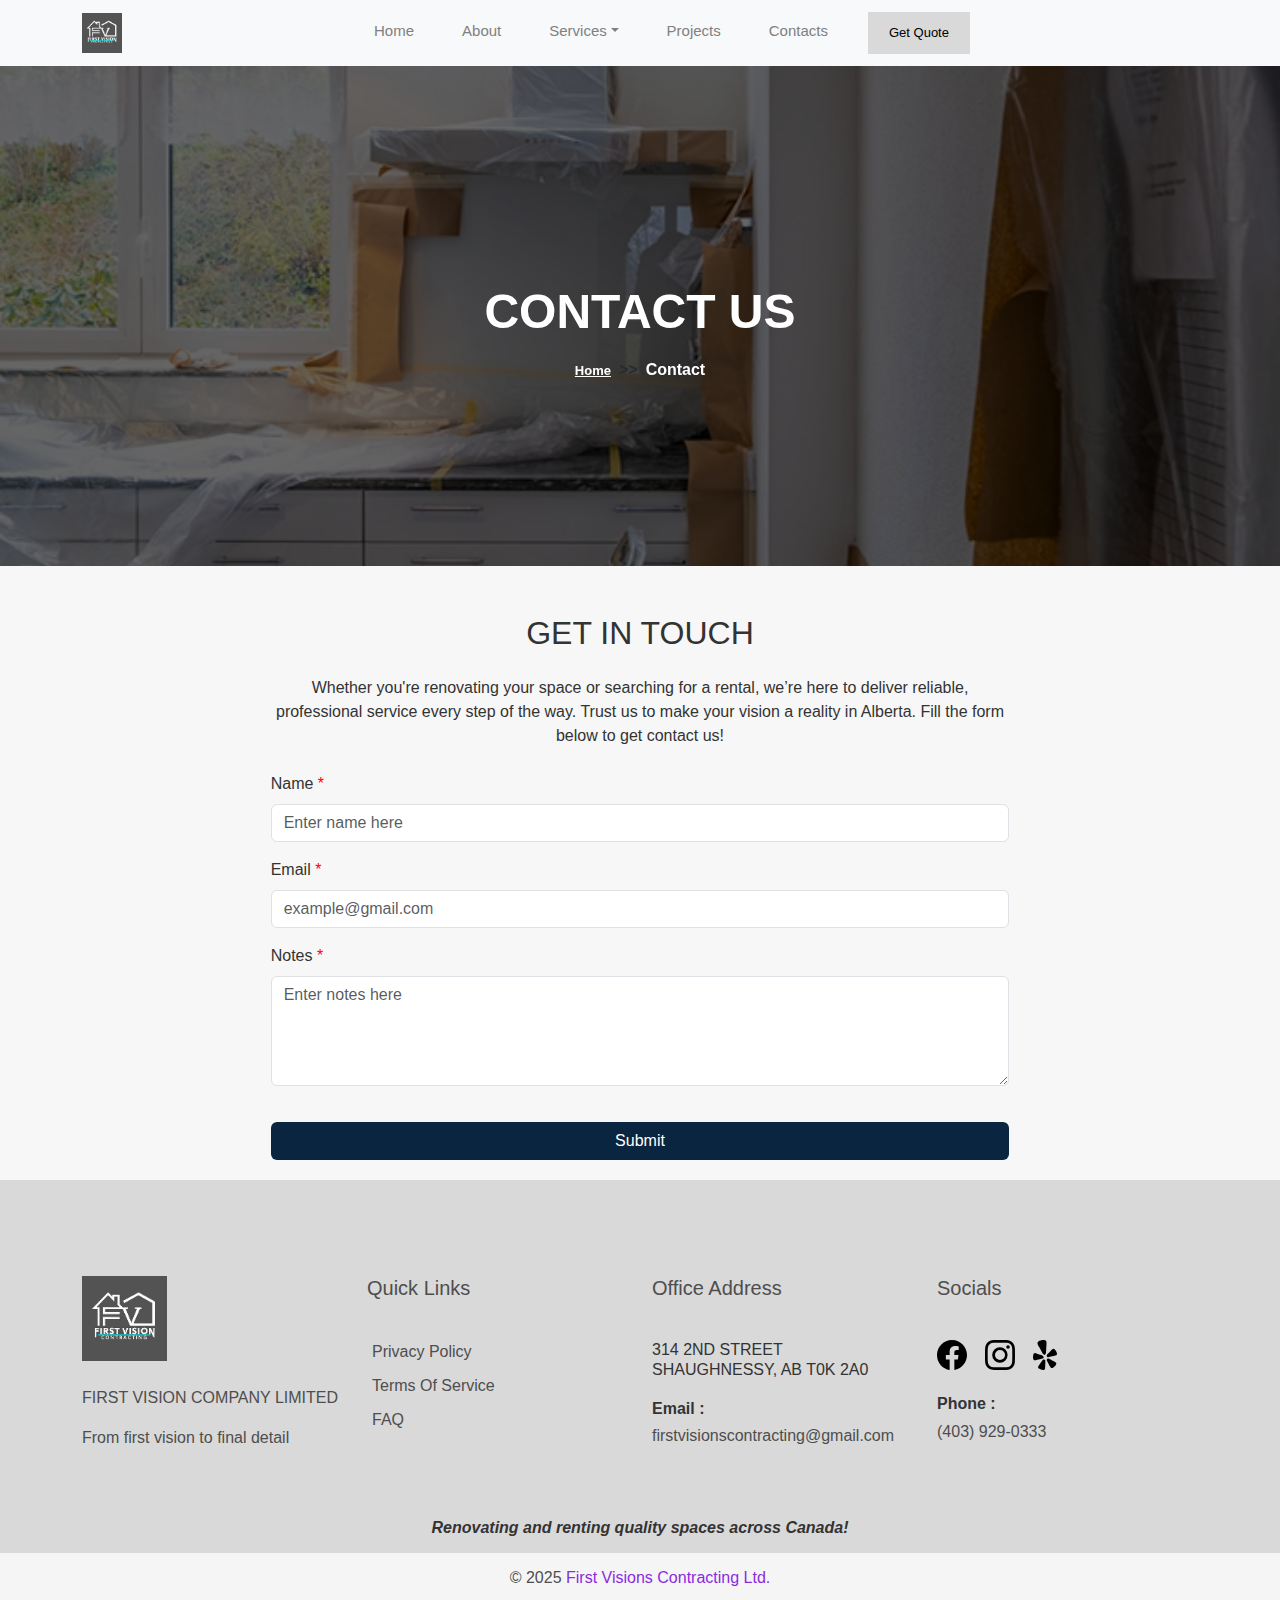
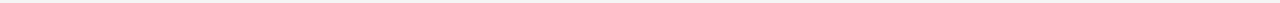
<file: contact.html>
<!DOCTYPE html>
<html lang="en">
<head>
    <meta charset="UTF-8">
    <meta name="viewport" content="width=device-width, initial-scale=1.0,  shrink-to-fit=no">
    <link href="https://cdn.jsdelivr.net/npm/bootstrap@5.3.3/dist/css/bootstrap.min.css" rel="stylesheet" integrity="sha384-QWTKZyjpPEjISv5WaRU9OFeRpok6YctnYmDr5pNlyT2bRjXh0JMhjY6hW+ALEwIH" crossorigin="anonymous">
    <link rel="icon" href="./assets/FVClogo.png">
    <link rel="stylesheet" href="style.css">
    <script src="script.js"></script>
    <title>firstvisioncontracting</title>
</head>
<body>
    <!--Navbar-->
    <nav class="navbar navbar-expand-lg navbar-light bg-light sticky-top">
        <div class="container">
            <a href="#" class="navbar-brand"><img src="./assets/FVClogo.png" alt="logo" width="40" height="40"></a>

            <button class="navbar-toggler" type="button" data-bs-toggle="collapse" data-bs-target="#navbar" aria-controls="navbar" aria-expanded="false" aria-label="Toggle navigation">
                <span class="navbar-toggler-icon"></span>
            </button>      

            <div class="collapse navbar-collapse justify-content-center" id="navbar">
                <ul class="navbar-nav">
                    <li class="nav-item mx-3">
                        <a href="index.html" class="nav-link">Home</a>
                    </li>
                    <li class="nav-item mx-3">
                        <a href="about.html" class="nav-link">About</a>
                    </li>
                    <li class="nav-item dropdown mx-3">
                        <a href="#" class="nav-link dropdown-toggle" data-bs-toggle="dropdown" aria-expanded="false">Services</a>
                        <ul class="dropdown-menu">
                            <li><a class="dropdown-item" href="rental.html">Rentals</a></li>
                            <li><hr class="dropdown-divider"></li>
                            <li><a class="dropdown-item" href="renovation.html">Renovations</a></li>
                        </ul>
                    </li>
                    <li class="nav-item mx-3">
                        <a href="project.html" class="nav-link">Projects</a>
                    </li>
                    <li class="nav-item mx-3">
                        <a href="contact.html" class="nav-link">Contacts</a>
                    </li>
                    <li class="nav-item mx-3">
                        <a href="rfq.html" class="btn ml-5" role="button">Get Quote</a>
                    </li>
                </ul>
            </div>
        </div>
    </nav>

    <!--Carousel Banner-->
    <div id="home-carousel" class="carousel slide" data-bs-ride="carousel">
      <div class="carousel-inner">
          <div class="carousel-item active c-item">
              <img src="./assets/Frame 3.png" class="d-block w-100 c-img" alt="carousel1">
              <div class="carousel-caption cbanner-caption">
                  <h1>CONTACT US</h1>
                  <nav class="breadcrumb-nav" aria-label="breadcrumb">
                      <ol class="breadcrumb">
                      <li class="breadcrumb-item"><a href="index.html" class="text-white">Home</a></li>
                      <li class="breadcrumb-item active text-white" aria-current="page">Contact</li>
                      </ol>
                  </nav>
              </div>
          </div>
      </div>
    </div>

    <!--Contact Form-->
    <div class="container mt-5">
        <h2 class="text-center mb-4">GET IN TOUCH</h2>
        <p class="text-center mb-4 col-md-8 mx-auto">
            Whether you're renovating your space or searching for a rental, we’re
            here to deliver reliable, professional service every step of the way.
            Trust us to make your vision a reality in Alberta. Fill the form below
            to get contact us!
        </p>
        <form class="row g-3 needs-validation" id="contactForm" novalidate>
            <div class="col-md-8  mx-auto">
                <label for="name" class="form-label required">Name</label>
                <input type="text" class="form-control" id="name" placeholder="Enter name here" required />
                <div class="invalid-feedback">Please enter your name.</div>
            </div>
            <div class="col-md-8  mx-auto">
                <label for="email" class="form-label required">Email</label>
                <input type="email" class="form-control" id="email" placeholder="example@gmail.com" required />
                <div class="invalid-feedback">Please enter a valid email.</div>
            </div>
            <div class="col-md-8  mx-auto">
                <label for="notes" class="form-label required">Notes</label>
                <textarea class="form-control" id="notes" rows="4" placeholder="Enter notes here" required></textarea>
                <div class="invalid-feedback">Please enter your message.</div>
            </div>
            <div class="col-md-8  mx-auto">
                <button type="submit" class="btn btn-custom">Submit</button>
            </div>
        </form>
    </div>

    <!--Footer-->
    <footer class="footer-section">
      <div class="footer-top">
      <div class="container">
          <div class="row">
          <div class="col-lg-3 col-md-6 col-sm-6">
              <div class="widget company-intro-widget">
              <a href="index.html" class="site-logo"><img src="./assets/FVClogo.png" alt="logo"></a>
              <p>FIRST VISION COMPANY LIMITED</p>
              <ul class="company-footer-contact-list">
                  <li>From first vision to final detail</li>
              </ul>
              </div>
          </div><!-- widget end -->
          <div class="col-lg-3 col-md-6 col-sm-6">
              <div class="widget course-links-widget">
              <h5 class="widget-title">Quick Links</h5>
              <ul class="courses-link-list">
                  <li><a href="#"><i class="fas fa-long-arrow-alt-right"></i>Privacy Policy</a></li>
                  <li><a href="#"><i class="fas fa-long-arrow-alt-right"></i>Terms of Service</a></li>
                  <li><a href="#"><i class="fas fa-long-arrow-alt-right"></i>FAQ</a></li>
              </ul>
              </div>
          </div><!-- widget end -->
              <div class="col-lg-3 col-md-6 col-sm-6">
                  <div class="widget latest-news-widget">
                  <h5 class="widget-title">Office Address</h5>
                  <ul class="small-post-list">
                      <li>
                          <div class="small-post-item">
                              <h6 class="small-post-title">314 2ND STREET<br>SHAUGHNESSY, AB T0K 2A0</h6>
                          </div>
                      </li>
                      <li>
                          <div class="small-post-item">
                              <h6 class="post-date">Email :</h6>
                              <h6 class="small-post-title"><a href="mailto:firstvisionscontracting@gmail.com">firstvisionscontracting@gmail.com</a></h6>
                          </div>
                      </li><!-- small-post-item end -->
                  </ul>
                  </div>
              </div><!-- widget end -->
          <div class="col-lg-3 col-md-6 col-sm-6">
              <div class="widget newsletter-widget">
              <h5 class="widget-title">Socials</h5>
              <div class="footer-newsletter">
                  <a href="https://www.yelp.ca/biz/first-vision-contracting-and-investments-shaughnessy">
                      <svg xmlns="http://www.w3.org/2000/svg" width="30" height="30" fill="currentColor" class="bi bi-facebook" viewBox="0 0 16 16">
                          <path d="M16 8.049c0-4.446-3.582-8.05-8-8.05C3.58 0-.002 3.603-.002 8.05c0 4.017 2.926 7.347 6.75 7.951v-5.625h-2.03V8.05H6.75V6.275c0-2.017 1.195-3.131 3.022-3.131.876 0 1.791.157 1.791.157v1.98h-1.009c-.993 0-1.303.621-1.303 1.258v1.51h2.218l-.354 2.326H9.25V16c3.824-.604 6.75-3.934 6.75-7.951"/>
                      </svg>
                  </a>&nbsp;&nbsp;
                  <a href="https://www.instagram.com/first_vision_contracting">
                      <svg xmlns="http://www.w3.org/2000/svg" width="30" height="30" fill="currentColor" class="bi bi-instagram" viewBox="0 0 16 16">
                          <path d="M8 0C5.829 0 5.556.01 4.703.048 3.85.088 3.269.222 2.76.42a3.9 3.9 0 0 0-1.417.923A3.9 3.9 0 0 0 .42 2.76C.222 3.268.087 3.85.048 4.7.01 5.555 0 5.827 0 8.001c0 2.172.01 2.444.048 3.297.04.852.174 1.433.372 1.942.205.526.478.972.923 1.417.444.445.89.719 1.416.923.51.198 1.09.333 1.942.372C5.555 15.99 5.827 16 8 16s2.444-.01 3.298-.048c.851-.04 1.434-.174 1.943-.372a3.9 3.9 0 0 0 1.416-.923c.445-.445.718-.891.923-1.417.197-.509.332-1.09.372-1.942C15.99 10.445 16 10.173 16 8s-.01-2.445-.048-3.299c-.04-.851-.175-1.433-.372-1.941a3.9 3.9 0 0 0-.923-1.417A3.9 3.9 0 0 0 13.24.42c-.51-.198-1.092-.333-1.943-.372C10.443.01 10.172 0 7.998 0zm-.717 1.442h.718c2.136 0 2.389.007 3.232.046.78.035 1.204.166 1.486.275.373.145.64.319.92.599s.453.546.598.92c.11.281.24.705.275 1.485.039.843.047 1.096.047 3.231s-.008 2.389-.047 3.232c-.035.78-.166 1.203-.275 1.485a2.5 2.5 0 0 1-.599.919c-.28.28-.546.453-.92.598-.28.11-.704.24-1.485.276-.843.038-1.096.047-3.232.047s-2.39-.009-3.233-.047c-.78-.036-1.203-.166-1.485-.276a2.5 2.5 0 0 1-.92-.598 2.5 2.5 0 0 1-.6-.92c-.109-.281-.24-.705-.275-1.485-.038-.843-.046-1.096-.046-3.233s.008-2.388.046-3.231c.036-.78.166-1.204.276-1.486.145-.373.319-.64.599-.92s.546-.453.92-.598c.282-.11.705-.24 1.485-.276.738-.034 1.024-.044 2.515-.045zm4.988 1.328a.96.96 0 1 0 0 1.92.96.96 0 0 0 0-1.92m-4.27 1.122a4.109 4.109 0 1 0 0 8.217 4.109 4.109 0 0 0 0-8.217m0 1.441a2.667 2.667 0 1 1 0 5.334 2.667 2.667 0 0 1 0-5.334"/>
                      </svg>
                  </a>&nbsp;&nbsp;
                  <a href="https://www.yelp.ca/biz/first-vision-contracting-and-investments-shaughnessy">
                      <svg xmlns="http://www.w3.org/2000/svg" width="30" height="30" fill="currentColor" class="bi bi-yelp" viewBox="0 0 16 16">
                          <path d="m4.188 10.095.736-.17.073-.02A.813.813 0 0 0 5.45 8.65a1 1 0 0 0-.3-.258 3 3 0 0 0-.428-.198l-.808-.295a76 76 0 0 0-1.364-.493C2.253 7.3 2 7.208 1.783 7.14c-.041-.013-.087-.025-.124-.038a2.1 2.1 0 0 0-.606-.116.72.72 0 0 0-.572.245 2 2 0 0 0-.105.132 1.6 1.6 0 0 0-.155.309c-.15.443-.225.908-.22 1.376.002.423.013.966.246 1.334a.8.8 0 0 0 .22.24c.166.114.333.129.507.141.26.019.513-.045.764-.103l2.447-.566zm8.219-3.911a4.2 4.2 0 0 0-.8-1.14 1.6 1.6 0 0 0-.275-.21 2 2 0 0 0-.15-.073.72.72 0 0 0-.621.031c-.142.07-.294.182-.496.37-.028.028-.063.06-.094.089-.167.156-.353.35-.574.575q-.51.516-1.01 1.042l-.598.62a3 3 0 0 0-.298.365 1 1 0 0 0-.157.364.8.8 0 0 0 .007.301q0 .007.003.013a.81.81 0 0 0 .945.616l.074-.014 3.185-.736c.251-.058.506-.112.732-.242.151-.088.295-.175.394-.35a.8.8 0 0 0 .093-.313c.05-.434-.178-.927-.36-1.308M6.706 7.523c.23-.29.23-.722.25-1.075.07-1.181.143-2.362.201-3.543.022-.448.07-.89.044-1.34-.022-.372-.025-.799-.26-1.104C6.528-.077 5.644-.033 5.04.05q-.278.038-.553.104a8 8 0 0 0-.543.149c-.58.19-1.393.537-1.53 1.204-.078.377.106.763.249 1.107.173.417.41.792.625 1.185.57 1.036 1.15 2.066 1.728 3.097.172.308.36.697.695.857q.033.015.068.025c.15.057.313.068.469.032l.028-.007a.8.8 0 0 0 .377-.226zm-.276 3.161a.74.74 0 0 0-.923-.234 1 1 0 0 0-.145.09 2 2 0 0 0-.346.354c-.026.033-.05.077-.08.104l-.512.705q-.435.591-.861 1.193c-.185.26-.346.479-.472.673l-.072.11c-.152.235-.238.406-.282.559a.7.7 0 0 0-.03.314c.013.11.05.217.108.312q.046.07.1.138a1.6 1.6 0 0 0 .257.237 4.5 4.5 0 0 0 2.196.76 1.6 1.6 0 0 0 .349-.027 2 2 0 0 0 .163-.048.8.8 0 0 0 .278-.178.7.7 0 0 0 .17-.266c.059-.147.098-.335.123-.613l.012-.13c.02-.231.03-.502.045-.821q.037-.735.06-1.469l.033-.87a2.1 2.1 0 0 0-.055-.623 1 1 0 0 0-.117-.27Zm5.783 1.362a2.2 2.2 0 0 0-.498-.378l-.112-.067c-.199-.12-.438-.246-.719-.398q-.644-.353-1.295-.695l-.767-.407c-.04-.012-.08-.04-.118-.059a2 2 0 0 0-.466-.166 1 1 0 0 0-.17-.018.74.74 0 0 0-.725.616 1 1 0 0 0 .01.293c.038.204.13.406.224.583l.41.768q.341.65.696 1.294c.152.28.28.52.398.719q.036.057.068.112c.145.239.261.39.379.497a.73.73 0 0 0 .596.201 2 2 0 0 0 .168-.029 1.6 1.6 0 0 0 .325-.129 4 4 0 0 0 .855-.64c.306-.3.577-.63.788-1.006q.045-.08.076-.165a2 2 0 0 0 .051-.161q.019-.083.029-.168a.8.8 0 0 0-.038-.327.7.7 0 0 0-.165-.27"/>
                      </svg>
                  </a>
              </div><br>
              <ul>
                  <li>
                      <div class="small-post-item">
                          <h6 class="post-date">Phone :</h6>
                          <h6 class="small-post-title"><a href="tel:+14039290333">(403) 929-0333</a></h6>
                      </div>
                  </li>
              </ul>
              </div>
          </div><!-- widget end -->
          </div>
      </div> 
      </div>
      <div class="footer-slogan">
          <div class="container">
              <div class="row">
                  <div class="col-md-12 col-sm-12 text-sm-center text-center"><i>Renovating and renting quality spaces across Canada!</i></div>
              </div>
          </div>
      </div>
      <div class="footer-bottom">
      <div class="container">
          <div class="row">
              <div class="col-md-12 col-sm-12 text-sm-center text-center">
                  <span class="copy-right-text">© 2025 <a href="#"> First Visions Contracting Ltd.</a></span>
              </div>
          </div>
      </div>
      </div><!-- footer-bottom end -->
    </footer>

    <script src="https://cdnjs.cloudflare.com/ajax/libs/jquery/3.7.1/jquery.min.js"></script>
    <script src="https://cdn.jsdelivr.net/npm/@popperjs/core@2.11.8/dist/umd/popper.min.js" integrity="sha384-I7E8VVD/ismYTF4hNIPjVp/Zjvgyol6VFvRkX/vR+Vc4jQkC+hVqc2pM8ODewa9r" crossorigin="anonymous"></script>
    <script src="https://cdn.jsdelivr.net/npm/bootstrap@5.3.3/dist/js/bootstrap.min.js" integrity="sha384-0pUGZvbkm6XF6gxjEnlmuGrJXVbNuzT9qBBavbLwCsOGabYfZo0T0to5eqruptLy" crossorigin="anonymous"></script>
</body>
</html>
</file>
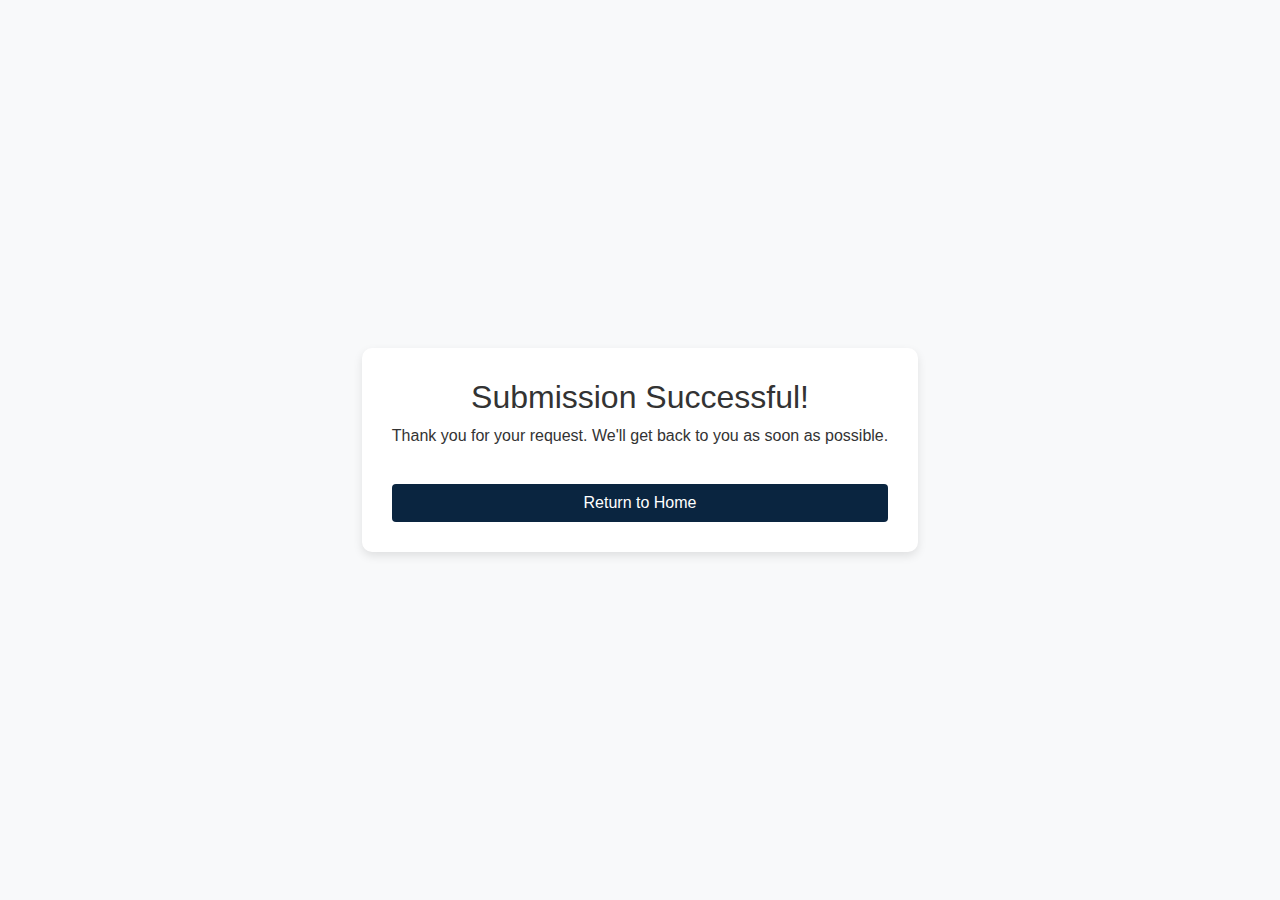
<file: formsuccess.html>
<!DOCTYPE html>
<html lang="en">
<head>
    <meta charset="UTF-8">
    <meta name="viewport" content="width=device-width, initial-scale=1.0,  shrink-to-fit=no">
    <link rel="stylesheet" href="https://cdn.jsdelivr.net/npm/bootstrap@4.0.0/dist/css/bootstrap.min.css" integrity="sha384-Gn5384xqQ1aoWXA+058RXPxPg6fy4IWvTNh0E263XmFcJlSAwiGgFAW/dAiS6JXm" crossorigin="anonymous">
    <link rel="icon" href="./assets/FVClogo.png">
    <link rel="stylesheet" href="style.css">
    <title>firstvisioncontracting</title>
</head>
<body>
    
    <style>
        body {
            display: flex;
            justify-content: center;
            align-items: center;
            height: 100vh;
            background-color: #f8f9fa;
        }
        .success-container {
            text-align: center;
            background: white;
            padding: 30px;
            border-radius: 10px;
            box-shadow: 0px 4px 10px rgba(0, 0, 0, 0.1);
        }
        .btn-home {
            background-color: #0A2540;
            color: white;
            width: 100%;
            margin-top: 20px;
        }
        .btn-home:hover {
            background-color: #081b31;
        }
    </style>

<div class="success-container">
    <h2>Submission Successful!</h2>
    <p>Thank you for your request. We'll get back to you as soon as possible.</p>
    <a href="index.html" class="btn btn-home">Return to Home</a>
</div>
</body>
  
    <script src="https://cdnjs.cloudflare.com/ajax/libs/jquery/3.7.1/jquery.min.js"></script>
    <script src="https://cdn.jsdelivr.net/npm/@popperjs/core@2.11.8/dist/umd/popper.min.js" integrity="sha384-I7E8VVD/ismYTF4hNIPjVp/Zjvgyol6VFvRkX/vR+Vc4jQkC+hVqc2pM8ODewa9r" crossorigin="anonymous"></script>
    <script src="https://cdn.jsdelivr.net/npm/bootstrap@5.3.3/dist/js/bootstrap.min.js" integrity="sha384-0pUGZvbkm6XF6gxjEnlmuGrJXVbNuzT9qBBavbLwCsOGabYfZo0T0to5eqruptLy" crossorigin="anonymous"></script>
</body>
</html
</file>
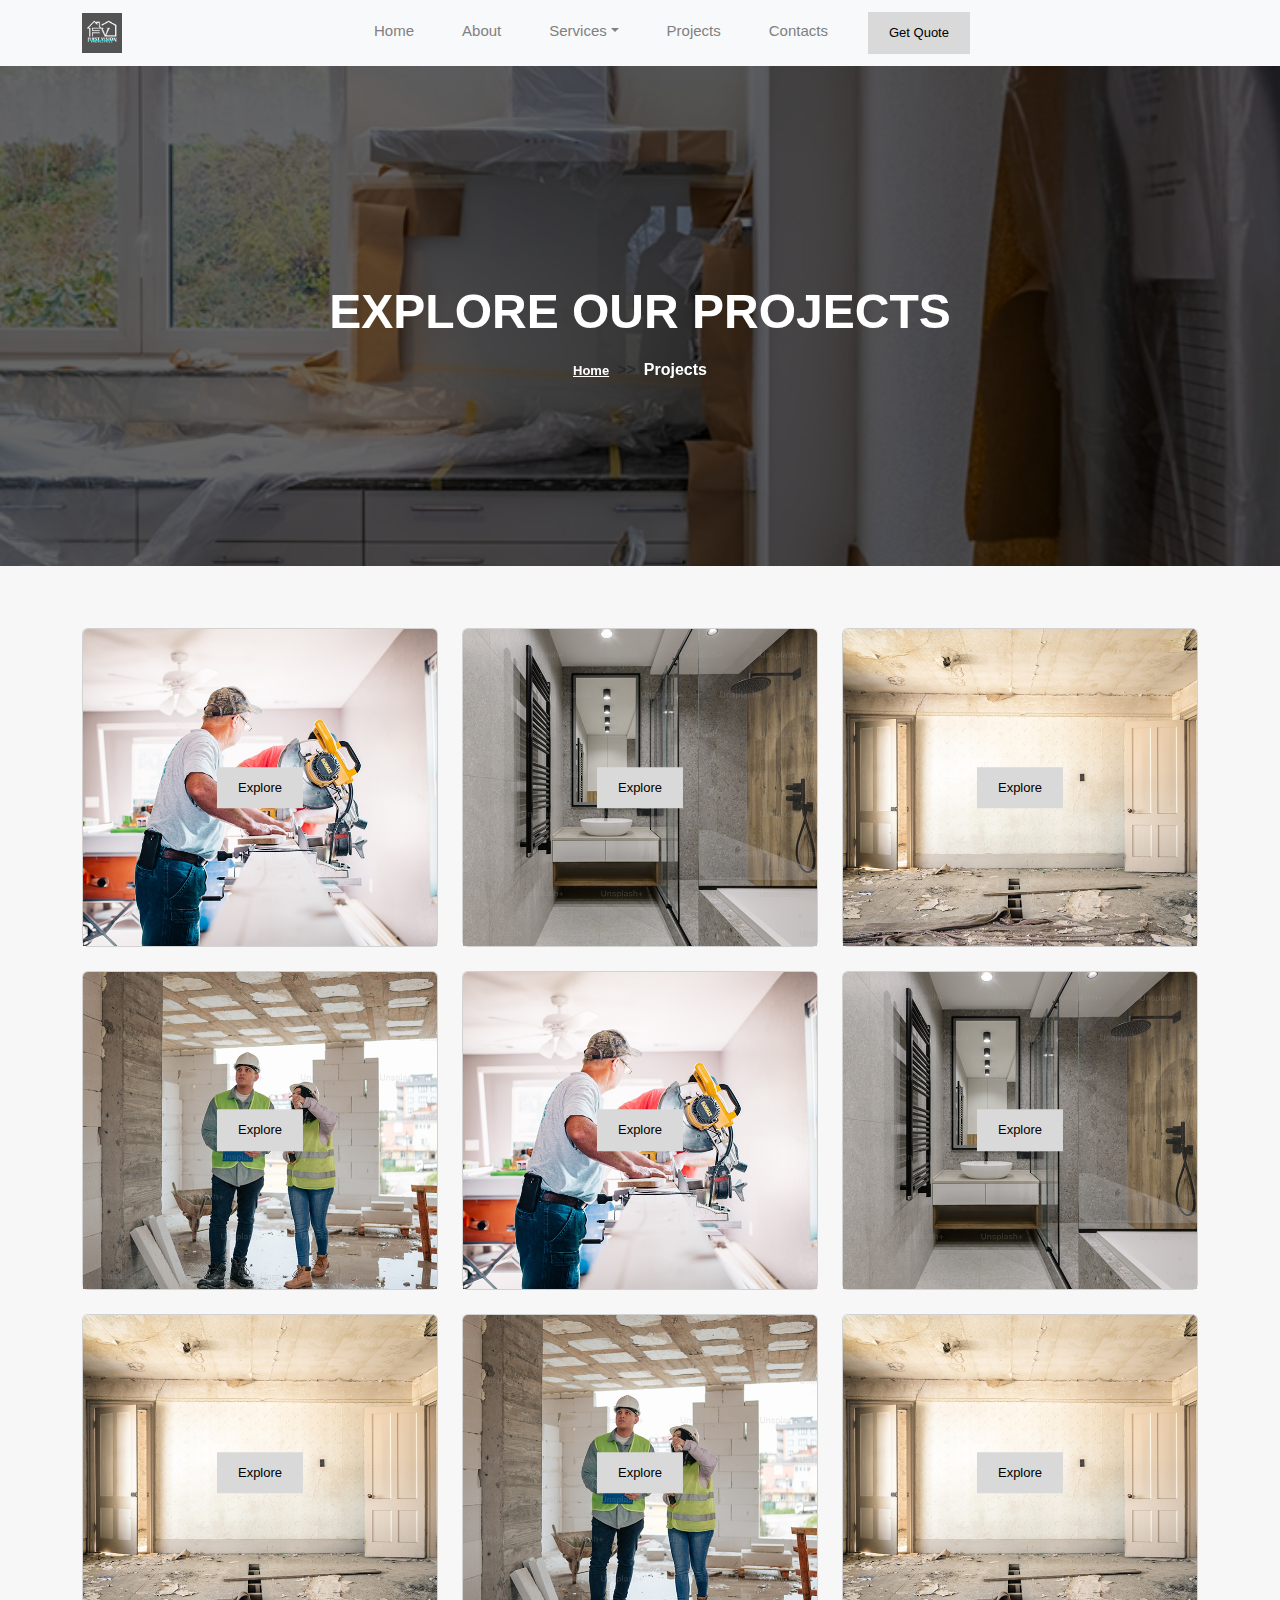
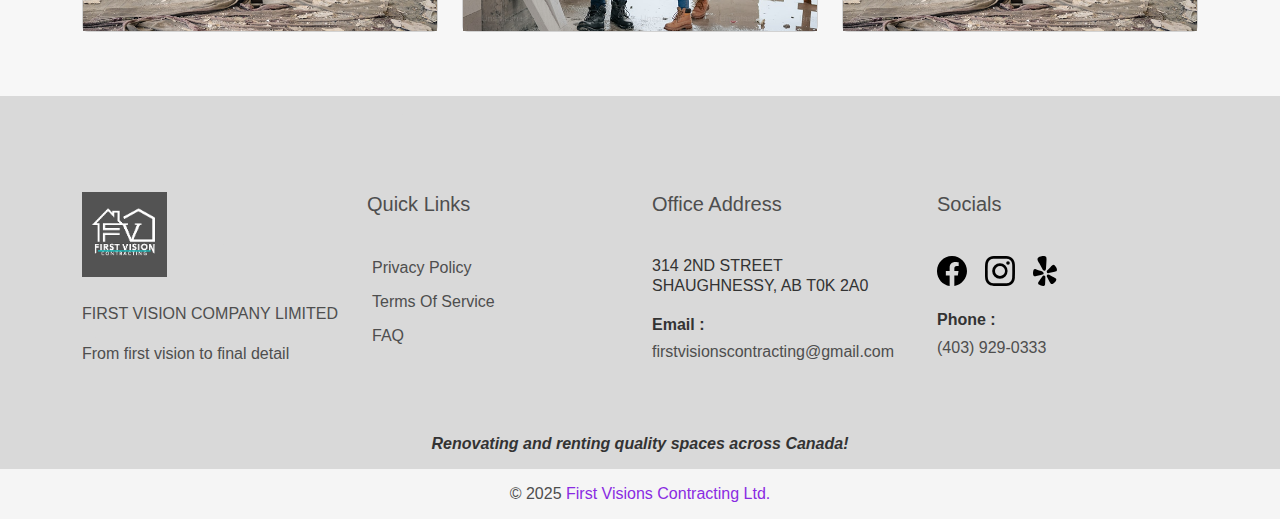
<file: project.html>
<!DOCTYPE html>
<html lang="en">
<head>
    <meta charset="UTF-8">
    <meta name="viewport" content="width=device-width, initial-scale=1.0,  shrink-to-fit=no">
    <link href="https://cdn.jsdelivr.net/npm/bootstrap@5.3.3/dist/css/bootstrap.min.css" rel="stylesheet" integrity="sha384-QWTKZyjpPEjISv5WaRU9OFeRpok6YctnYmDr5pNlyT2bRjXh0JMhjY6hW+ALEwIH" crossorigin="anonymous">
    <link rel="icon" href="./assets/FVClogo.png">
    <link rel="stylesheet" href="style.css">
    <title>firstvisioncontracting</title>
</head>
<body>
    <!--Navbar-->
    <nav class="navbar navbar-expand-lg navbar-light bg-light sticky-top">
      <div class="container">
          <a href="#" class="navbar-brand"><img src="./assets/FVClogo.png" alt="logo" width="40" height="40"></a>

          <button class="navbar-toggler" data-bs-toggle="collapse" data-bs-target="#navbar" aria-controls="navbar" aria-label="Expand Navigation">
              <span class="navbar-toggler-icon"></span>
          </button>      

          <div class="collapse navbar-collapse justify-content-center" id="navbar">
              <ul class="navbar-nav">
                  <li class="nav-item mx-3">
                      <a href="index.html" class="nav-link" >Home</a>
                  </li>
                  <li class="nav-item mx-3">
                      <a href="about.html" class="nav-link">About</a>
                  </li>
                  <li class="nav-item dropdown mx-3">
                      <a href="#" class="nav-link dropdown-toggle" data-bs-toggle="dropdown" aria-expanded="false">Services</a>
                      <ul class="dropdown-menu">
                          <li><a class="dropdown-item" href="rental.html">Rentals</a></li>
                          <li><hr class="dropdown-divider"></li>
                          <li><a class="dropdown-item" href="renovation.html">Renovations</a></li>
                      </ul>
                  </li>
                  <li class="nav-item mx-3">
                      <a href="project.html" class="nav-link">Projects</a>
                  </li>
                  <li class="nav-item mx-3">
                      <a href="contact.html" class="nav-link">Contacts</a>
                  </li>
                  <li class="nav-item mx-3">
                      <a href="rfq.html" class="btn ml-5" role="button">Get Quote</a>
                  </li>
              </ul>
          </div>
      </div>
    </nav>

    <!--Carousel Banner-->
    <div id="home-carousel" class="carousel slide" data-bs-ride="carousel">
        <div class="carousel-inner">
            <div class="carousel-item active c-item">
                <img src="./assets/Frame 3.png" class="d-block w-100 c-img" alt="carousel1">
                <div class="carousel-caption cbanner-caption">
                    <h1>EXPLORE OUR PROJECTS</h1>
                    <nav class="breadcrumb-nav" aria-label="breadcrumb">
                        <ol class="breadcrumb">
                        <li class="breadcrumb-item"><a href="index.html" class="text-white">Home</a></li>
                        <li class="breadcrumb-item active text-white" aria-current="page">Projects</li>
                        </ol>
                    </nav>
                </div>
            </div>
        </div>
        <span type="button" data-bs-target="#home-carousel"></span>
    </div>

    <!--Projects Display Section-->
    <section class="projects">
        <div class="container">
            <div class="row row-cols-1 row-cols-3 g-4 mb-4">
                <div class="col">
                  <div class="card projects-img">
                    <img src="./assets/Frame 4.png" class="card-img-top" alt="Frame">
                    <a href="#" class="btn" role="button">Explore</a>
                  </div>
                </div>
                <div class="col">
                  <div class="card projects-img">
                    <img src="./assets/Frame 6.png" class="card-img-top" alt="Frame">
                    <a href="#" class="btn" role="button">Explore</a>
                  </div>
                </div>
                <div class="col">
                  <div class="card projects-img">
                    <img src="./assets/Frame 5.png" class="card-img-top" alt="Frame">
                    <a href="#" class="btn" role="button">Explore</a>
                  </div>
                </div>
                <div class="col">
                  <div class="card projects-img">
                    <img src="./assets/Frame 7.png" class="card-img-top" alt="Frame">
                    <a href="#" class="btn" role="button">Explore</a>
                  </div>
                </div>
                <div class="col">
                  <div class="card projects-img">
                    <img src="./assets/Frame 4.png" class="card-img-top" alt="Frame">
                    <a href="#" class="btn" role="button">Explore</a>
                  </div>
                </div>
                <div class="col">
                  <div class="card projects-img">
                    <img src="./assets/Frame 6.png" class="card-img-top" alt="Frame">
                    <a href="#" class="btn" role="button">Explore</a>
                  </div>
                </div>
                <div class="col">
                  <div class="card projects-img">
                    <img src="./assets/Frame 5.png" class="card-img-top" alt="Frame">
                    <a href="#" class="btn" role="button">Explore</a>
                  </div>
                </div>
                <div class="col">
                  <div class="card projects-img">
                    <img src="./assets/Frame 7.png" class="card-img-top" alt="Frame">
                    <a href="#" class="btn" role="button">Explore</a>
                  </div>
                </div>
                <div class="col">
                    <div class="card projects-img">
                      <img src="./assets/Frame 5.png" class="card-img-top" alt="Frame">
                      <a href="#" class="btn" role="button">Explore</a>
                    </div>
                </div>
            </div>
        </div>  
    </section>




    <!--Footer-->
    <footer class="footer-section">
        <div class="footer-top">
          <div class="container">
            <div class="row">
              <div class="col-lg-3 col-md-6 col-sm-6">
                <div class="widget company-intro-widget">
                  <a href="index.html" class="site-logo"><img src="./assets/FVClogo.png" alt="logo"></a>
                  <p>FIRST VISION COMPANY LIMITED</p>
                  <ul class="company-footer-contact-list">
                    <li>From first vision to final detail</li>
                  </ul>
                </div>
              </div><!-- widget end -->
              <div class="col-lg-3 col-md-6 col-sm-6">
                <div class="widget course-links-widget">
                  <h5 class="widget-title">Quick Links</h5>
                  <ul class="courses-link-list">
                    <li><a href="#"><i class="fas fa-long-arrow-alt-right"></i>Privacy Policy</a></li>
                    <li><a href="#"><i class="fas fa-long-arrow-alt-right"></i>Terms of Service</a></li>
                    <li><a href="#"><i class="fas fa-long-arrow-alt-right"></i>FAQ</a></li>
    
                  </ul>
                </div>
              </div><!-- widget end -->
                <div class="col-lg-3 col-md-6 col-sm-6">
                    <div class="widget latest-news-widget">
                    <h5 class="widget-title">Office Address</h5>
                    <ul class="small-post-list">
                        <li>
                            <div class="small-post-item">
                                <h6 class="small-post-title">314 2ND STREET<br>SHAUGHNESSY, AB T0K 2A0</h6>
                            </div>
                        </li>
                        <li>
                            <div class="small-post-item">
                                <h6 class="post-date">Email :</h6>
                                <h6 class="small-post-title"><a href="mailto:firstvisionscontracting@gmail.com">firstvisionscontracting@gmail.com</a></h6>
                            </div>
                        </li><!-- small-post-item end -->
                    </ul>
                    </div>
                </div><!-- widget end -->
              <div class="col-lg-3 col-md-6 col-sm-6">
                <div class="widget newsletter-widget">
                  <h5 class="widget-title">Socials</h5>
                  <div class="footer-newsletter">
                    <a href="https://www.yelp.ca/biz/first-vision-contracting-and-investments-shaughnessy">
                        <svg xmlns="http://www.w3.org/2000/svg" width="30" height="30" fill="currentColor" class="bi bi-facebook" viewBox="0 0 16 16">
                            <path d="M16 8.049c0-4.446-3.582-8.05-8-8.05C3.58 0-.002 3.603-.002 8.05c0 4.017 2.926 7.347 6.75 7.951v-5.625h-2.03V8.05H6.75V6.275c0-2.017 1.195-3.131 3.022-3.131.876 0 1.791.157 1.791.157v1.98h-1.009c-.993 0-1.303.621-1.303 1.258v1.51h2.218l-.354 2.326H9.25V16c3.824-.604 6.75-3.934 6.75-7.951"/>
                        </svg>
                    </a>&nbsp;&nbsp;
                    <a href="https://www.instagram.com/first_vision_contracting">
                        <svg xmlns="http://www.w3.org/2000/svg" width="30" height="30" fill="currentColor" class="bi bi-instagram" viewBox="0 0 16 16">
                            <path d="M8 0C5.829 0 5.556.01 4.703.048 3.85.088 3.269.222 2.76.42a3.9 3.9 0 0 0-1.417.923A3.9 3.9 0 0 0 .42 2.76C.222 3.268.087 3.85.048 4.7.01 5.555 0 5.827 0 8.001c0 2.172.01 2.444.048 3.297.04.852.174 1.433.372 1.942.205.526.478.972.923 1.417.444.445.89.719 1.416.923.51.198 1.09.333 1.942.372C5.555 15.99 5.827 16 8 16s2.444-.01 3.298-.048c.851-.04 1.434-.174 1.943-.372a3.9 3.9 0 0 0 1.416-.923c.445-.445.718-.891.923-1.417.197-.509.332-1.09.372-1.942C15.99 10.445 16 10.173 16 8s-.01-2.445-.048-3.299c-.04-.851-.175-1.433-.372-1.941a3.9 3.9 0 0 0-.923-1.417A3.9 3.9 0 0 0 13.24.42c-.51-.198-1.092-.333-1.943-.372C10.443.01 10.172 0 7.998 0zm-.717 1.442h.718c2.136 0 2.389.007 3.232.046.78.035 1.204.166 1.486.275.373.145.64.319.92.599s.453.546.598.92c.11.281.24.705.275 1.485.039.843.047 1.096.047 3.231s-.008 2.389-.047 3.232c-.035.78-.166 1.203-.275 1.485a2.5 2.5 0 0 1-.599.919c-.28.28-.546.453-.92.598-.28.11-.704.24-1.485.276-.843.038-1.096.047-3.232.047s-2.39-.009-3.233-.047c-.78-.036-1.203-.166-1.485-.276a2.5 2.5 0 0 1-.92-.598 2.5 2.5 0 0 1-.6-.92c-.109-.281-.24-.705-.275-1.485-.038-.843-.046-1.096-.046-3.233s.008-2.388.046-3.231c.036-.78.166-1.204.276-1.486.145-.373.319-.64.599-.92s.546-.453.92-.598c.282-.11.705-.24 1.485-.276.738-.034 1.024-.044 2.515-.045zm4.988 1.328a.96.96 0 1 0 0 1.92.96.96 0 0 0 0-1.92m-4.27 1.122a4.109 4.109 0 1 0 0 8.217 4.109 4.109 0 0 0 0-8.217m0 1.441a2.667 2.667 0 1 1 0 5.334 2.667 2.667 0 0 1 0-5.334"/>
                        </svg>
                    </a>&nbsp;&nbsp;
                    <a href="https://www.yelp.ca/biz/first-vision-contracting-and-investments-shaughnessy">
                        <svg xmlns="http://www.w3.org/2000/svg" width="30" height="30" fill="currentColor" class="bi bi-yelp" viewBox="0 0 16 16">
                            <path d="m4.188 10.095.736-.17.073-.02A.813.813 0 0 0 5.45 8.65a1 1 0 0 0-.3-.258 3 3 0 0 0-.428-.198l-.808-.295a76 76 0 0 0-1.364-.493C2.253 7.3 2 7.208 1.783 7.14c-.041-.013-.087-.025-.124-.038a2.1 2.1 0 0 0-.606-.116.72.72 0 0 0-.572.245 2 2 0 0 0-.105.132 1.6 1.6 0 0 0-.155.309c-.15.443-.225.908-.22 1.376.002.423.013.966.246 1.334a.8.8 0 0 0 .22.24c.166.114.333.129.507.141.26.019.513-.045.764-.103l2.447-.566zm8.219-3.911a4.2 4.2 0 0 0-.8-1.14 1.6 1.6 0 0 0-.275-.21 2 2 0 0 0-.15-.073.72.72 0 0 0-.621.031c-.142.07-.294.182-.496.37-.028.028-.063.06-.094.089-.167.156-.353.35-.574.575q-.51.516-1.01 1.042l-.598.62a3 3 0 0 0-.298.365 1 1 0 0 0-.157.364.8.8 0 0 0 .007.301q0 .007.003.013a.81.81 0 0 0 .945.616l.074-.014 3.185-.736c.251-.058.506-.112.732-.242.151-.088.295-.175.394-.35a.8.8 0 0 0 .093-.313c.05-.434-.178-.927-.36-1.308M6.706 7.523c.23-.29.23-.722.25-1.075.07-1.181.143-2.362.201-3.543.022-.448.07-.89.044-1.34-.022-.372-.025-.799-.26-1.104C6.528-.077 5.644-.033 5.04.05q-.278.038-.553.104a8 8 0 0 0-.543.149c-.58.19-1.393.537-1.53 1.204-.078.377.106.763.249 1.107.173.417.41.792.625 1.185.57 1.036 1.15 2.066 1.728 3.097.172.308.36.697.695.857q.033.015.068.025c.15.057.313.068.469.032l.028-.007a.8.8 0 0 0 .377-.226zm-.276 3.161a.74.74 0 0 0-.923-.234 1 1 0 0 0-.145.09 2 2 0 0 0-.346.354c-.026.033-.05.077-.08.104l-.512.705q-.435.591-.861 1.193c-.185.26-.346.479-.472.673l-.072.11c-.152.235-.238.406-.282.559a.7.7 0 0 0-.03.314c.013.11.05.217.108.312q.046.07.1.138a1.6 1.6 0 0 0 .257.237 4.5 4.5 0 0 0 2.196.76 1.6 1.6 0 0 0 .349-.027 2 2 0 0 0 .163-.048.8.8 0 0 0 .278-.178.7.7 0 0 0 .17-.266c.059-.147.098-.335.123-.613l.012-.13c.02-.231.03-.502.045-.821q.037-.735.06-1.469l.033-.87a2.1 2.1 0 0 0-.055-.623 1 1 0 0 0-.117-.27Zm5.783 1.362a2.2 2.2 0 0 0-.498-.378l-.112-.067c-.199-.12-.438-.246-.719-.398q-.644-.353-1.295-.695l-.767-.407c-.04-.012-.08-.04-.118-.059a2 2 0 0 0-.466-.166 1 1 0 0 0-.17-.018.74.74 0 0 0-.725.616 1 1 0 0 0 .01.293c.038.204.13.406.224.583l.41.768q.341.65.696 1.294c.152.28.28.52.398.719q.036.057.068.112c.145.239.261.39.379.497a.73.73 0 0 0 .596.201 2 2 0 0 0 .168-.029 1.6 1.6 0 0 0 .325-.129 4 4 0 0 0 .855-.64c.306-.3.577-.63.788-1.006q.045-.08.076-.165a2 2 0 0 0 .051-.161q.019-.083.029-.168a.8.8 0 0 0-.038-.327.7.7 0 0 0-.165-.27"/>
                        </svg>
                    </a>
                  </div><br>
                  <ul>
                    <li>
                        <div class="small-post-item">
                            <h6 class="post-date">Phone :</h6>
                            <h6 class="small-post-title"><a href="tel:+14039290333">(403) 929-0333</a></h6>
                        </div>
                    </li>
                  </ul>
                </div>
              </div><!-- widget end -->
            </div>
          </div> 
        </div>
        <div class="footer-slogan">
            <div class="container">
                <div class="row">
                    <div class="col-md-12 col-sm-12 text-sm-center text-center"><i>Renovating and renting quality spaces across Canada!</i></div>
                </div>
            </div>
        </div>
        <div class="footer-bottom">
          <div class="container">
            <div class="row">
                <div class="col-md-12 col-sm-12 text-sm-center text-center">
                  <span class="copy-right-text">© 2025 <a href="https://codepen.io/anupkumar92"> First Visions Contracting Ltd.</a></span>
                </div>
            </div>
          </div>
        </div><!-- footer-bottom end -->
    </footer>



    <script src="https://cdnjs.cloudflare.com/ajax/libs/jquery/3.7.1/jquery.min.js"></script>
    <script src="https://cdn.jsdelivr.net/npm/@popperjs/core@2.11.8/dist/umd/popper.min.js" integrity="sha384-I7E8VVD/ismYTF4hNIPjVp/Zjvgyol6VFvRkX/vR+Vc4jQkC+hVqc2pM8ODewa9r" crossorigin="anonymous"></script>
    <script src="https://cdn.jsdelivr.net/npm/bootstrap@5.3.3/dist/js/bootstrap.min.js" integrity="sha384-0pUGZvbkm6XF6gxjEnlmuGrJXVbNuzT9qBBavbLwCsOGabYfZo0T0to5eqruptLy" crossorigin="anonymous"></script>
</body>
</html>
</file>
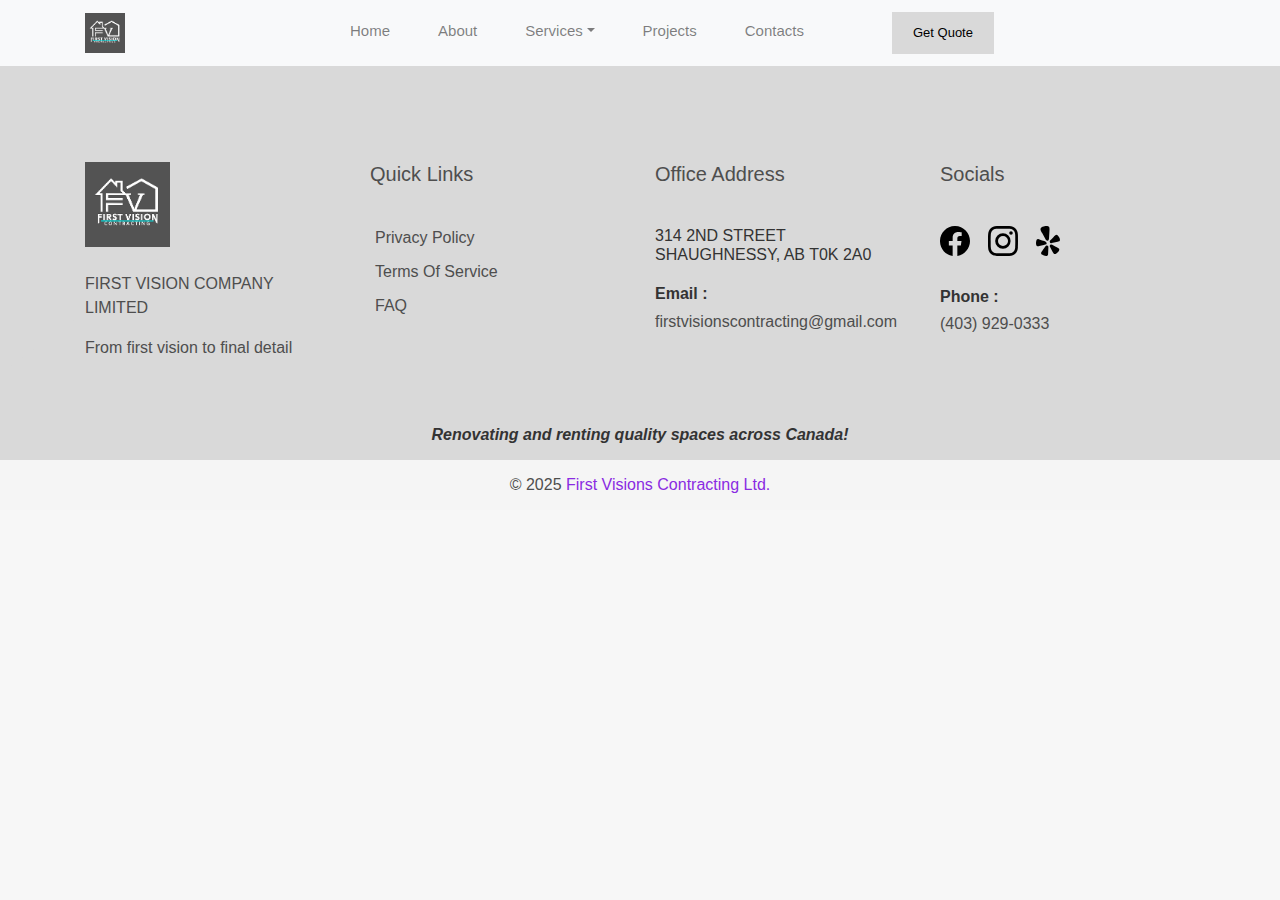
<file: quicklinks.html>
<!DOCTYPE html>
<html lang="en">
<head>
    <meta charset="UTF-8">
    <meta name="viewport" content="width=device-width, initial-scale=1.0,  shrink-to-fit=no">
    <link rel="stylesheet" href="https://cdn.jsdelivr.net/npm/bootstrap@4.0.0/dist/css/bootstrap.min.css" integrity="sha384-Gn5384xqQ1aoWXA+058RXPxPg6fy4IWvTNh0E263XmFcJlSAwiGgFAW/dAiS6JXm" crossorigin="anonymous">
    <link rel="icon" href="./assets/FVClogo.png">
    <link rel="stylesheet" href="style.css">
    <script src="script.js"></script>
    <title>firstvisioncontracting</title>
</head>
<body>
    <!--Navbar-->
    <nav class="navbar navbar-expand-lg navbar-light bg-light sticky-top">
        <div class="container">
            <a href="#" class="navbar-brand"><img src="./assets/FVClogo.png" alt="logo" width="40" height="40"></a>

            <button class="navbar-toggler" data-bs-toggle="collapse" data-bs-target="#navbar" aria-controls="navbar" aria-label="Expand Navigation">
                <span class="navbar-toggler-icon"></span>
            </button>      

            <div class="collapse navbar-collapse justify-content-center" id="navbar">
                <ul class="navbar-nav">
                    <li class="nav-item mx-3">
                        <a href="index.html" class="nav-link" >Home</a>
                    </li>
                    <li class="nav-item mx-3">
                        <a href="about.html" class="nav-link">About</a>
                    </li>
                    <li class="nav-item dropdown mx-3">
                        <a href="#" class="nav-link dropdown-toggle" data-bs-toggle="dropdown" aria-expanded="false">Services</a>
                        <ul class="dropdown-menu">
                            <li><a class="dropdown-item" href="rental.html">Rentals</a></li>
                            <li><hr class="dropdown-divider"></li>
                            <li><a class="dropdown-item" href="renovation.html">Renovations</a></li>
                        </ul>
                    </li>
                    <li class="nav-item mx-3">
                        <a href="project.html" class="nav-link">Projects</a>
                    </li>
                    <li class="nav-item mx-3">
                        <a href="contact.html" class="nav-link">Contacts</a>
                    </li>
                    <li class="nav-item mx-3">
                        <a href="rfq.html" class="btn ml-5" role="button">Get Quote</a>
                    </li>
                </ul>
            </div>
        </div>
    </nav>

    <!--Privacy Policy Section-->
    <section class="privacypolicy">
        <div class="container">

        </div>
    </section>

    <!--Terms of Service Section-->
    <section class="termsofservice">
        <div class="container">

        </div>
    </section>

    <!--FAQ Section-->
    <section class="faq">
        <div class="container">

        </div>
    </section>


    <!--Footer-->
    <footer class="footer-section">
        <div class="footer-top">
        <div class="container">
            <div class="row">
            <div class="col-lg-3 col-md-6 col-sm-6">
                <div class="widget company-intro-widget">
                <a href="index.html" class="site-logo"><img src="./assets/FVClogo.png" alt="logo"></a>
                <p>FIRST VISION COMPANY LIMITED</p>
                <ul class="company-footer-contact-list">
                    <li>From first vision to final detail</li>
                </ul>
                </div>
            </div><!-- widget end -->
            <div class="col-lg-3 col-md-6 col-sm-6">
                <div class="widget course-links-widget">
                <h5 class="widget-title">Quick Links</h5>
                <ul class="courses-link-list">
                    <li><a href="#"><i class="fas fa-long-arrow-alt-right"></i>Privacy Policy</a></li>
                    <li><a href="#"><i class="fas fa-long-arrow-alt-right"></i>Terms of Service</a></li>
                    <li><a href="#"><i class="fas fa-long-arrow-alt-right"></i>FAQ</a></li>
                </ul>
                </div>
            </div><!-- widget end -->
                <div class="col-lg-3 col-md-6 col-sm-6">
                    <div class="widget latest-news-widget">
                    <h5 class="widget-title">Office Address</h5>
                    <ul class="small-post-list">
                        <li>
                            <div class="small-post-item">
                                <h6 class="small-post-title">314 2ND STREET<br>SHAUGHNESSY, AB T0K 2A0</h6>
                            </div>
                        </li>
                        <li>
                            <div class="small-post-item">
                                <h6 class="post-date">Email :</h6>
                                <h6 class="small-post-title"><a href="mailto:firstvisionscontracting@gmail.com">firstvisionscontracting@gmail.com</a></h6>
                            </div>
                        </li><!-- small-post-item end -->
                    </ul>
                    </div>
                </div><!-- widget end -->
            <div class="col-lg-3 col-md-6 col-sm-6">
                <div class="widget newsletter-widget">
                <h5 class="widget-title">Socials</h5>
                <div class="footer-newsletter">
                    <a href="https://www.yelp.ca/biz/first-vision-contracting-and-investments-shaughnessy">
                        <svg xmlns="http://www.w3.org/2000/svg" width="30" height="30" fill="currentColor" class="bi bi-facebook" viewBox="0 0 16 16">
                            <path d="M16 8.049c0-4.446-3.582-8.05-8-8.05C3.58 0-.002 3.603-.002 8.05c0 4.017 2.926 7.347 6.75 7.951v-5.625h-2.03V8.05H6.75V6.275c0-2.017 1.195-3.131 3.022-3.131.876 0 1.791.157 1.791.157v1.98h-1.009c-.993 0-1.303.621-1.303 1.258v1.51h2.218l-.354 2.326H9.25V16c3.824-.604 6.75-3.934 6.75-7.951"/>
                        </svg>
                    </a>&nbsp;&nbsp;
                    <a href="https://www.instagram.com/first_vision_contracting">
                        <svg xmlns="http://www.w3.org/2000/svg" width="30" height="30" fill="currentColor" class="bi bi-instagram" viewBox="0 0 16 16">
                            <path d="M8 0C5.829 0 5.556.01 4.703.048 3.85.088 3.269.222 2.76.42a3.9 3.9 0 0 0-1.417.923A3.9 3.9 0 0 0 .42 2.76C.222 3.268.087 3.85.048 4.7.01 5.555 0 5.827 0 8.001c0 2.172.01 2.444.048 3.297.04.852.174 1.433.372 1.942.205.526.478.972.923 1.417.444.445.89.719 1.416.923.51.198 1.09.333 1.942.372C5.555 15.99 5.827 16 8 16s2.444-.01 3.298-.048c.851-.04 1.434-.174 1.943-.372a3.9 3.9 0 0 0 1.416-.923c.445-.445.718-.891.923-1.417.197-.509.332-1.09.372-1.942C15.99 10.445 16 10.173 16 8s-.01-2.445-.048-3.299c-.04-.851-.175-1.433-.372-1.941a3.9 3.9 0 0 0-.923-1.417A3.9 3.9 0 0 0 13.24.42c-.51-.198-1.092-.333-1.943-.372C10.443.01 10.172 0 7.998 0zm-.717 1.442h.718c2.136 0 2.389.007 3.232.046.78.035 1.204.166 1.486.275.373.145.64.319.92.599s.453.546.598.92c.11.281.24.705.275 1.485.039.843.047 1.096.047 3.231s-.008 2.389-.047 3.232c-.035.78-.166 1.203-.275 1.485a2.5 2.5 0 0 1-.599.919c-.28.28-.546.453-.92.598-.28.11-.704.24-1.485.276-.843.038-1.096.047-3.232.047s-2.39-.009-3.233-.047c-.78-.036-1.203-.166-1.485-.276a2.5 2.5 0 0 1-.92-.598 2.5 2.5 0 0 1-.6-.92c-.109-.281-.24-.705-.275-1.485-.038-.843-.046-1.096-.046-3.233s.008-2.388.046-3.231c.036-.78.166-1.204.276-1.486.145-.373.319-.64.599-.92s.546-.453.92-.598c.282-.11.705-.24 1.485-.276.738-.034 1.024-.044 2.515-.045zm4.988 1.328a.96.96 0 1 0 0 1.92.96.96 0 0 0 0-1.92m-4.27 1.122a4.109 4.109 0 1 0 0 8.217 4.109 4.109 0 0 0 0-8.217m0 1.441a2.667 2.667 0 1 1 0 5.334 2.667 2.667 0 0 1 0-5.334"/>
                        </svg>
                    </a>&nbsp;&nbsp;
                    <a href="https://www.yelp.ca/biz/first-vision-contracting-and-investments-shaughnessy">
                        <svg xmlns="http://www.w3.org/2000/svg" width="30" height="30" fill="currentColor" class="bi bi-yelp" viewBox="0 0 16 16">
                            <path d="m4.188 10.095.736-.17.073-.02A.813.813 0 0 0 5.45 8.65a1 1 0 0 0-.3-.258 3 3 0 0 0-.428-.198l-.808-.295a76 76 0 0 0-1.364-.493C2.253 7.3 2 7.208 1.783 7.14c-.041-.013-.087-.025-.124-.038a2.1 2.1 0 0 0-.606-.116.72.72 0 0 0-.572.245 2 2 0 0 0-.105.132 1.6 1.6 0 0 0-.155.309c-.15.443-.225.908-.22 1.376.002.423.013.966.246 1.334a.8.8 0 0 0 .22.24c.166.114.333.129.507.141.26.019.513-.045.764-.103l2.447-.566zm8.219-3.911a4.2 4.2 0 0 0-.8-1.14 1.6 1.6 0 0 0-.275-.21 2 2 0 0 0-.15-.073.72.72 0 0 0-.621.031c-.142.07-.294.182-.496.37-.028.028-.063.06-.094.089-.167.156-.353.35-.574.575q-.51.516-1.01 1.042l-.598.62a3 3 0 0 0-.298.365 1 1 0 0 0-.157.364.8.8 0 0 0 .007.301q0 .007.003.013a.81.81 0 0 0 .945.616l.074-.014 3.185-.736c.251-.058.506-.112.732-.242.151-.088.295-.175.394-.35a.8.8 0 0 0 .093-.313c.05-.434-.178-.927-.36-1.308M6.706 7.523c.23-.29.23-.722.25-1.075.07-1.181.143-2.362.201-3.543.022-.448.07-.89.044-1.34-.022-.372-.025-.799-.26-1.104C6.528-.077 5.644-.033 5.04.05q-.278.038-.553.104a8 8 0 0 0-.543.149c-.58.19-1.393.537-1.53 1.204-.078.377.106.763.249 1.107.173.417.41.792.625 1.185.57 1.036 1.15 2.066 1.728 3.097.172.308.36.697.695.857q.033.015.068.025c.15.057.313.068.469.032l.028-.007a.8.8 0 0 0 .377-.226zm-.276 3.161a.74.74 0 0 0-.923-.234 1 1 0 0 0-.145.09 2 2 0 0 0-.346.354c-.026.033-.05.077-.08.104l-.512.705q-.435.591-.861 1.193c-.185.26-.346.479-.472.673l-.072.11c-.152.235-.238.406-.282.559a.7.7 0 0 0-.03.314c.013.11.05.217.108.312q.046.07.1.138a1.6 1.6 0 0 0 .257.237 4.5 4.5 0 0 0 2.196.76 1.6 1.6 0 0 0 .349-.027 2 2 0 0 0 .163-.048.8.8 0 0 0 .278-.178.7.7 0 0 0 .17-.266c.059-.147.098-.335.123-.613l.012-.13c.02-.231.03-.502.045-.821q.037-.735.06-1.469l.033-.87a2.1 2.1 0 0 0-.055-.623 1 1 0 0 0-.117-.27Zm5.783 1.362a2.2 2.2 0 0 0-.498-.378l-.112-.067c-.199-.12-.438-.246-.719-.398q-.644-.353-1.295-.695l-.767-.407c-.04-.012-.08-.04-.118-.059a2 2 0 0 0-.466-.166 1 1 0 0 0-.17-.018.74.74 0 0 0-.725.616 1 1 0 0 0 .01.293c.038.204.13.406.224.583l.41.768q.341.65.696 1.294c.152.28.28.52.398.719q.036.057.068.112c.145.239.261.39.379.497a.73.73 0 0 0 .596.201 2 2 0 0 0 .168-.029 1.6 1.6 0 0 0 .325-.129 4 4 0 0 0 .855-.64c.306-.3.577-.63.788-1.006q.045-.08.076-.165a2 2 0 0 0 .051-.161q.019-.083.029-.168a.8.8 0 0 0-.038-.327.7.7 0 0 0-.165-.27"/>
                        </svg>
                    </a>
                </div><br>
                <ul>
                    <li>
                        <div class="small-post-item">
                            <h6 class="post-date">Phone :</h6>
                            <h6 class="small-post-title"><a href="tel:+14039290333">(403) 929-0333</a></h6>
                        </div>
                    </li>
                </ul>
                </div>
            </div><!-- widget end -->
            </div>
        </div> 
        </div>
        <div class="footer-slogan">
            <div class="container">
                <div class="row">
                    <div class="col-md-12 col-sm-12 text-sm-center text-center"><i>Renovating and renting quality spaces across Canada!</i></div>
                </div>
            </div>
        </div>
        <div class="footer-bottom">
        <div class="container">
            <div class="row">
                <div class="col-md-12 col-sm-12 text-sm-center text-center">
                    <span class="copy-right-text">© 2025 <a href="#"> First Visions Contracting Ltd.</a></span>
                </div>
            </div>
        </div>
        </div><!-- footer-bottom end -->
    </footer>

    <script src="https://cdnjs.cloudflare.com/ajax/libs/jquery/3.7.1/jquery.min.js"></script>
    <script src="https://cdn.jsdelivr.net/npm/@popperjs/core@2.11.8/dist/umd/popper.min.js" integrity="sha384-I7E8VVD/ismYTF4hNIPjVp/Zjvgyol6VFvRkX/vR+Vc4jQkC+hVqc2pM8ODewa9r" crossorigin="anonymous"></script>
    <script src="https://cdn.jsdelivr.net/npm/bootstrap@5.3.3/dist/js/bootstrap.min.js" integrity="sha384-0pUGZvbkm6XF6gxjEnlmuGrJXVbNuzT9qBBavbLwCsOGabYfZo0T0to5eqruptLy" crossorigin="anonymous"></script>
</body>
</html>
</file>
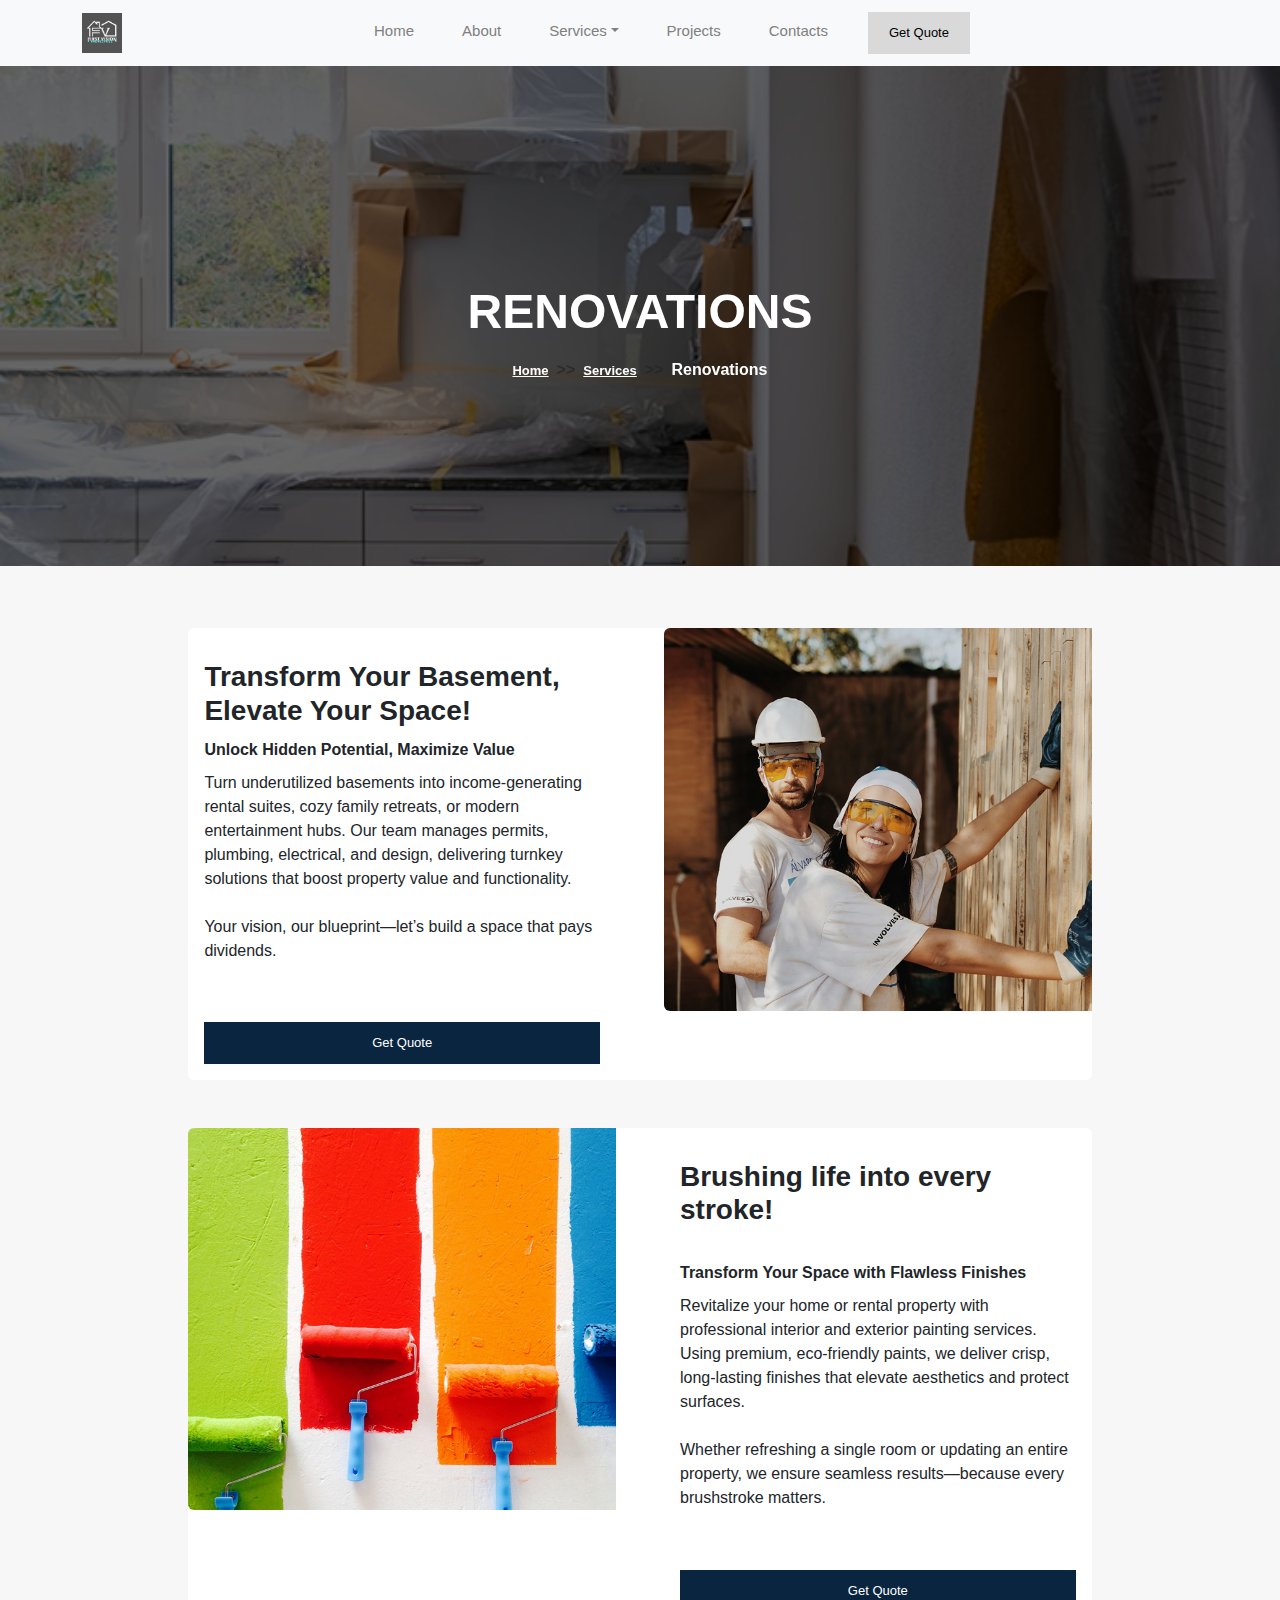
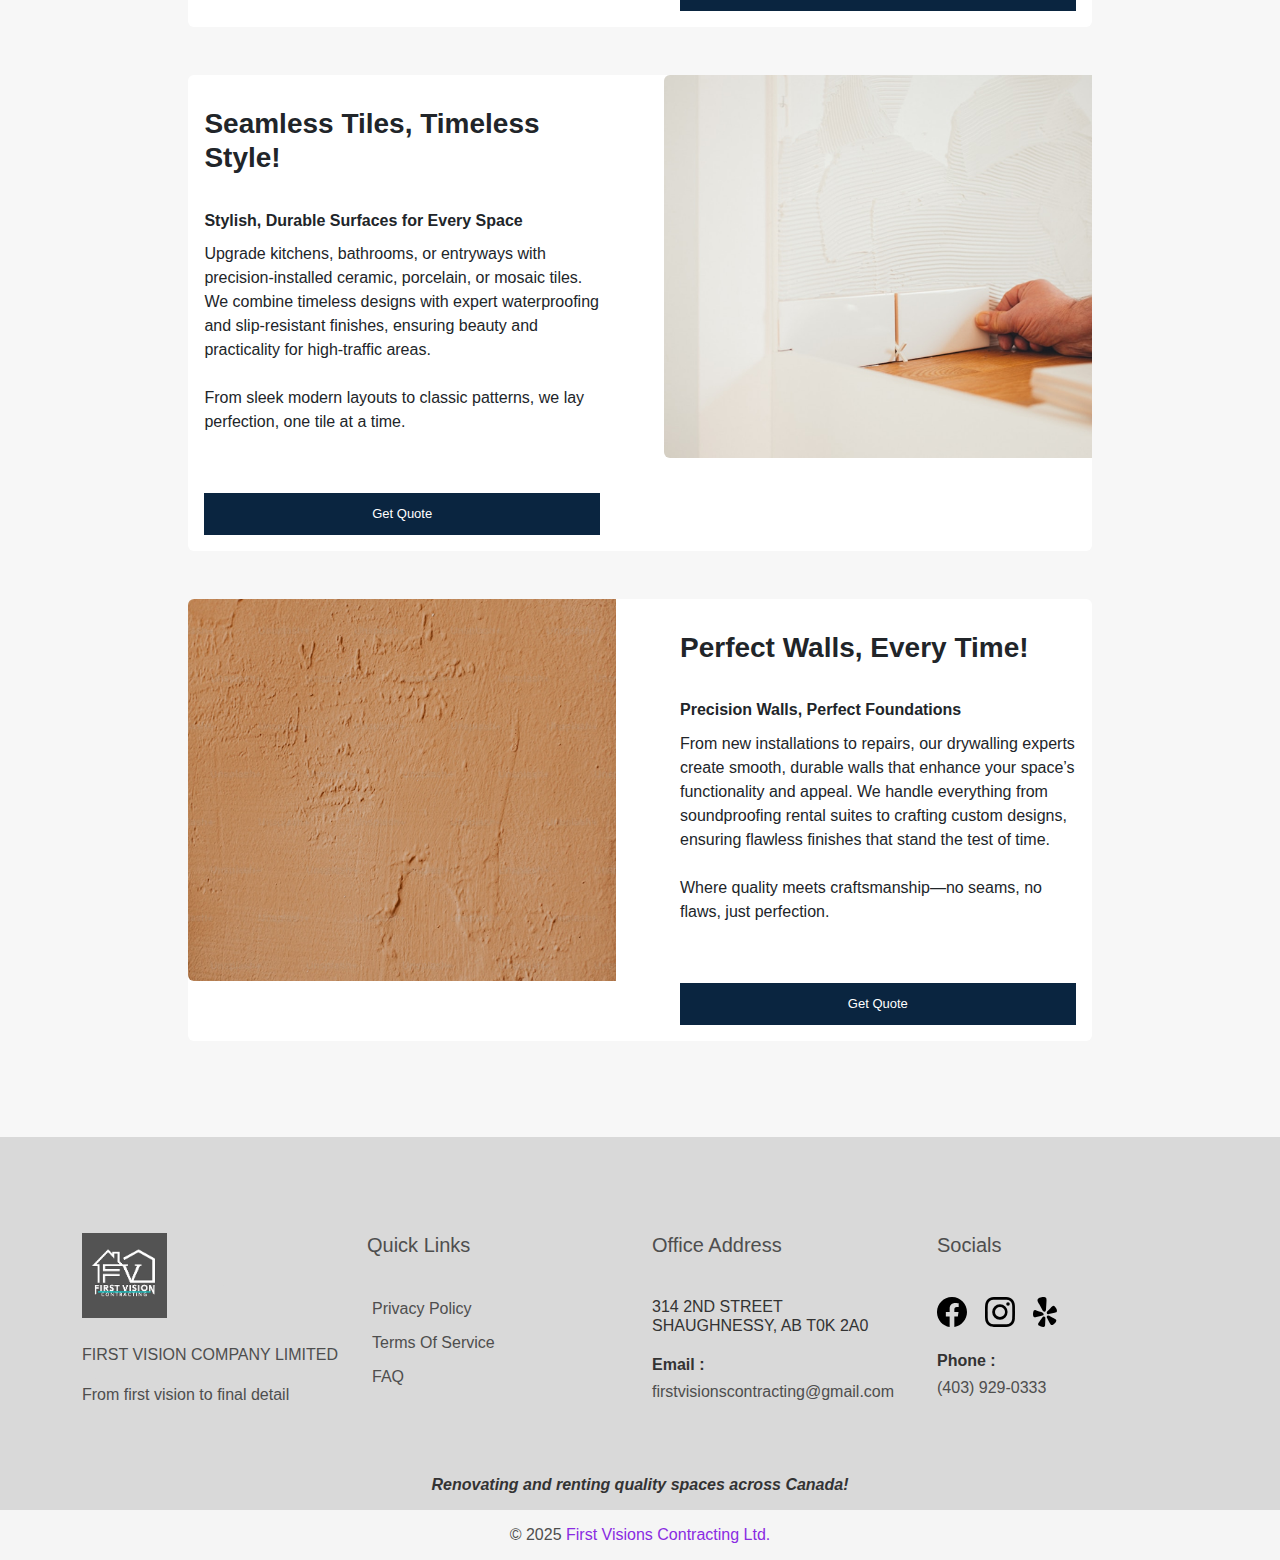
<file: renovation.html>
<!DOCTYPE html>
<html lang="en">
<head>
    <meta charset="UTF-8">
    <meta name="viewport" content="width=device-width, initial-scale=1.0,  shrink-to-fit=no">
    <link href="https://cdn.jsdelivr.net/npm/bootstrap@5.3.3/dist/css/bootstrap.min.css" rel="stylesheet" integrity="sha384-QWTKZyjpPEjISv5WaRU9OFeRpok6YctnYmDr5pNlyT2bRjXh0JMhjY6hW+ALEwIH" crossorigin="anonymous">
    <link rel="icon" href="./assets/FVClogo.png">
    <link rel="stylesheet" href="style.css">
    <title>firstvisioncontracting</title>
</head>
<body>
    <!--Navbar-->
    <nav class="navbar navbar-expand-lg navbar-light bg-light sticky-top">
      <div class="container">
          <a href="#" class="navbar-brand"><img src="./assets/FVClogo.png" alt="logo" width="40" height="40"></a>

          <button class="navbar-toggler" data-bs-toggle="collapse" data-bs-target="#navbar" aria-controls="navbar" aria-label="Expand Navigation">
              <span class="navbar-toggler-icon"></span>
          </button>      

          <div class="collapse navbar-collapse justify-content-center" id="navbar">
              <ul class="navbar-nav">
                  <li class="nav-item mx-3">
                      <a href="index.html" class="nav-link" >Home</a>
                  </li>
                  <li class="nav-item mx-3">
                      <a href="about.html" class="nav-link">About</a>
                  </li>
                  <li class="nav-item dropdown mx-3">
                      <a href="#" class="nav-link dropdown-toggle" data-bs-toggle="dropdown" aria-expanded="false">Services</a>
                      <ul class="dropdown-menu">
                          <li><a class="dropdown-item" href="rental.html">Rentals</a></li>
                          <li><hr class="dropdown-divider"></li>
                          <li><a class="dropdown-item" href="renovation.html">Renovations</a></li>
                      </ul>
                  </li>
                  <li class="nav-item mx-3">
                      <a href="project.html" class="nav-link">Projects</a>
                  </li>
                  <li class="nav-item mx-3">
                      <a href="contact.html" class="nav-link">Contacts</a>
                  </li>
                  <li class="nav-item mx-3">
                      <a href="rfq.html" class="btn ml-5" role="button">Get Quote</a>
                  </li>
              </ul>
          </div>
      </div>
    </nav>

    <!--Carousel Banner-->
    <div id="home-carousel" class="carousel slide" data-bs-ride="carousel">
        <div class="carousel-inner">
            <div class="carousel-item active c-item">
                <img src="./assets/Frame 3.png" class="d-block w-100 c-img" alt="carousel1">
                <div class="carousel-caption cbanner-caption">
                    <h1>RENOVATIONS</h1>
                    <nav class="breadcrumb-nav" aria-label="breadcrumb">
                        <ol class="breadcrumb">
                        <li class="breadcrumb-item"><a href="index.html" class="text-white">Home</a></li>
                        <li class="breadcrumb-item"><a href="#" class="text-white">Services</a></li>
                        <li class="breadcrumb-item active text-white" aria-current="page">Renovations</li>
                        </ol>
                    </nav>
                </div>
            </div>
        </div>
    </div>
    
    <!--Renovations Section-->
    <section class="renovations p-4 m-4">
        <div class="container" id="renovations">
            <div class="card mb-5" style="width: 100%; border: none;">
                <div class="row g-5">
                <div class="col-md-6">
                    <div class="card-body">   
                        <div class="card-title"><p><h3>Transform Your Basement, Elevate Your Space!</h3></p></div>
                        <div class="card-subtitle"><h5>Unlock Hidden Potential, Maximize Value</h5></div>
                        <p class="card-text">
                            Turn underutilized basements into income-generating rental suites, cozy family retreats, 
                            or modern entertainment hubs. Our team manages permits, plumbing, electrical, and design, 
                            delivering turnkey solutions that boost property value and functionality.<br><br>
                            Your vision, our blueprint—let’s build a space that pays dividends.
                            <br><br>
                        </p>
                        <a href="rfq.html" class="btn" role="button">Get Quote</a>
                    </div>
                </div>
                <div class="col-md-6">
                    <img src="./assets/Frame 8.png" class="img-fluid rounded-start" alt="image">
                </div>
                </div>
            </div>
            <div class="card mb-5" style="width: 100%; border: none;">
                <div class="row g-5">
                    <div class="col-md-6">
                        <img src="./assets/painting.png" class="img-fluid rounded-start" alt="image">
                    </div>
                    <div class="col-md-6">
                        <div class="card-body">   
                            <div class="card-title"><p><h3>Brushing life into every stroke!</h3></p></div><br>
                            <div class="card-subtitle"><h5>Transform Your Space with Flawless Finishes</h5></div>
                            <p class="card-text">
                                Revitalize your home or rental property with professional interior and exterior painting 
                                services. Using premium, eco-friendly paints, we deliver crisp, long-lasting finishes 
                                that elevate aesthetics and protect surfaces. <br><br>
                                Whether refreshing a single room or updating an entire property, we ensure seamless 
                                results—because every brushstroke matters.
                                <br><br>
                            </p>
                            <a href="rfq.html" class="btn" role="button">Get Quote</a>
                        </div>
                    </div>
                </div>
            </div>
            <div class="card mb-5" style="width: 100%; border: none;">
                <div class="row g-5">
                <div class="col-md-6">
                    <div class="card-body">   
                        <div class="card-title"><p><h3>Seamless Tiles, Timeless Style!</h3></p></div><br>
                        <div class="card-subtitle"><h5>Stylish, Durable Surfaces for Every Space</h5></div>
                        <p class="card-text">
                            Upgrade kitchens, bathrooms, or entryways with precision-installed ceramic, porcelain, or 
                            mosaic tiles. We combine timeless designs with expert waterproofing and slip-resistant 
                            finishes, ensuring beauty and practicality for high-traffic areas.<br><br>
                            From sleek modern layouts to classic patterns, we lay perfection, one tile at a time.
                            <br><br>
                        </p>
                        <a href="rfq.html" class="btn" role="button">Get Quote</a>
                    </div>
                </div>
                <div class="col-md-6">
                    <img src="./assets/tiling.png" class="img-fluid rounded-start" alt="image">
                </div>
                </div>
            </div>
            <div class="card mb-5" style="width: 100%; border: none;">
                <div class="row g-5">
                    <div class="col-md-6">
                        <img src="./assets/drywalls.png" class="img-fluid rounded-start" alt="image">
                    </div>
                    <div class="col-md-6">
                        <div class="card-body">   
                            <div class="card-title"><p><h3>Perfect Walls, Every Time!</h3></p></div><br>
                            <div class="card-subtitle"><h5>Precision Walls, Perfect Foundations</h5></div>
                            <p class="card-text">
                                From new installations to repairs, our drywalling experts create smooth, 
                                durable walls that enhance your space’s functionality and appeal. We handle 
                                everything from soundproofing rental suites to crafting custom designs, 
                                ensuring flawless finishes that stand the test of time.<br><br>
                                Where quality meets craftsmanship—no seams, no flaws, just perfection.
                                <br><br>
                            </p>
                            <a href="rfq.html" class="btn" role="button">Get Quote</a>
                        </div>
                    </div>
                </div>
            </div>
        </div>
    </section>

    <!--Footer-->
    <footer class="footer-section">
      <div class="footer-top">
      <div class="container">
          <div class="row">
          <div class="col-lg-3 col-md-6 col-sm-6">
              <div class="widget company-intro-widget">
              <a href="index.html" class="site-logo"><img src="./assets/FVClogo.png" alt="logo"></a>
              <p>FIRST VISION COMPANY LIMITED</p>
              <ul class="company-footer-contact-list">
                  <li>From first vision to final detail</li>
              </ul>
              </div>
          </div><!-- widget end -->
          <div class="col-lg-3 col-md-6 col-sm-6">
              <div class="widget course-links-widget">
              <h5 class="widget-title">Quick Links</h5>
              <ul class="courses-link-list">
                  <li><a href="#"><i class="fas fa-long-arrow-alt-right"></i>Privacy Policy</a></li>
                  <li><a href="#"><i class="fas fa-long-arrow-alt-right"></i>Terms of Service</a></li>
                  <li><a href="#"><i class="fas fa-long-arrow-alt-right"></i>FAQ</a></li>
              </ul>
              </div>
          </div><!-- widget end -->
              <div class="col-lg-3 col-md-6 col-sm-6">
                  <div class="widget latest-news-widget">
                  <h5 class="widget-title">Office Address</h5>
                  <ul class="small-post-list">
                      <li>
                          <div class="small-post-item">
                              <h6 class="small-post-title">314 2ND STREET<br>SHAUGHNESSY, AB T0K 2A0</h6>
                          </div>
                      </li>
                      <li>
                          <div class="small-post-item">
                              <h6 class="post-date">Email :</h6>
                              <h6 class="small-post-title"><a href="mailto:firstvisionscontracting@gmail.com">firstvisionscontracting@gmail.com</a></h6>
                          </div>
                      </li><!-- small-post-item end -->
                  </ul>
                  </div>
              </div><!-- widget end -->
          <div class="col-lg-3 col-md-6 col-sm-6">
              <div class="widget newsletter-widget">
              <h5 class="widget-title">Socials</h5>
              <div class="footer-newsletter">
                  <a href="https://www.yelp.ca/biz/first-vision-contracting-and-investments-shaughnessy">
                      <svg xmlns="http://www.w3.org/2000/svg" width="30" height="30" fill="currentColor" class="bi bi-facebook" viewBox="0 0 16 16">
                          <path d="M16 8.049c0-4.446-3.582-8.05-8-8.05C3.58 0-.002 3.603-.002 8.05c0 4.017 2.926 7.347 6.75 7.951v-5.625h-2.03V8.05H6.75V6.275c0-2.017 1.195-3.131 3.022-3.131.876 0 1.791.157 1.791.157v1.98h-1.009c-.993 0-1.303.621-1.303 1.258v1.51h2.218l-.354 2.326H9.25V16c3.824-.604 6.75-3.934 6.75-7.951"/>
                      </svg>
                  </a>&nbsp;&nbsp;
                  <a href="https://www.instagram.com/first_vision_contracting">
                      <svg xmlns="http://www.w3.org/2000/svg" width="30" height="30" fill="currentColor" class="bi bi-instagram" viewBox="0 0 16 16">
                          <path d="M8 0C5.829 0 5.556.01 4.703.048 3.85.088 3.269.222 2.76.42a3.9 3.9 0 0 0-1.417.923A3.9 3.9 0 0 0 .42 2.76C.222 3.268.087 3.85.048 4.7.01 5.555 0 5.827 0 8.001c0 2.172.01 2.444.048 3.297.04.852.174 1.433.372 1.942.205.526.478.972.923 1.417.444.445.89.719 1.416.923.51.198 1.09.333 1.942.372C5.555 15.99 5.827 16 8 16s2.444-.01 3.298-.048c.851-.04 1.434-.174 1.943-.372a3.9 3.9 0 0 0 1.416-.923c.445-.445.718-.891.923-1.417.197-.509.332-1.09.372-1.942C15.99 10.445 16 10.173 16 8s-.01-2.445-.048-3.299c-.04-.851-.175-1.433-.372-1.941a3.9 3.9 0 0 0-.923-1.417A3.9 3.9 0 0 0 13.24.42c-.51-.198-1.092-.333-1.943-.372C10.443.01 10.172 0 7.998 0zm-.717 1.442h.718c2.136 0 2.389.007 3.232.046.78.035 1.204.166 1.486.275.373.145.64.319.92.599s.453.546.598.92c.11.281.24.705.275 1.485.039.843.047 1.096.047 3.231s-.008 2.389-.047 3.232c-.035.78-.166 1.203-.275 1.485a2.5 2.5 0 0 1-.599.919c-.28.28-.546.453-.92.598-.28.11-.704.24-1.485.276-.843.038-1.096.047-3.232.047s-2.39-.009-3.233-.047c-.78-.036-1.203-.166-1.485-.276a2.5 2.5 0 0 1-.92-.598 2.5 2.5 0 0 1-.6-.92c-.109-.281-.24-.705-.275-1.485-.038-.843-.046-1.096-.046-3.233s.008-2.388.046-3.231c.036-.78.166-1.204.276-1.486.145-.373.319-.64.599-.92s.546-.453.92-.598c.282-.11.705-.24 1.485-.276.738-.034 1.024-.044 2.515-.045zm4.988 1.328a.96.96 0 1 0 0 1.92.96.96 0 0 0 0-1.92m-4.27 1.122a4.109 4.109 0 1 0 0 8.217 4.109 4.109 0 0 0 0-8.217m0 1.441a2.667 2.667 0 1 1 0 5.334 2.667 2.667 0 0 1 0-5.334"/>
                      </svg>
                  </a>&nbsp;&nbsp;
                  <a href="https://www.yelp.ca/biz/first-vision-contracting-and-investments-shaughnessy">
                      <svg xmlns="http://www.w3.org/2000/svg" width="30" height="30" fill="currentColor" class="bi bi-yelp" viewBox="0 0 16 16">
                          <path d="m4.188 10.095.736-.17.073-.02A.813.813 0 0 0 5.45 8.65a1 1 0 0 0-.3-.258 3 3 0 0 0-.428-.198l-.808-.295a76 76 0 0 0-1.364-.493C2.253 7.3 2 7.208 1.783 7.14c-.041-.013-.087-.025-.124-.038a2.1 2.1 0 0 0-.606-.116.72.72 0 0 0-.572.245 2 2 0 0 0-.105.132 1.6 1.6 0 0 0-.155.309c-.15.443-.225.908-.22 1.376.002.423.013.966.246 1.334a.8.8 0 0 0 .22.24c.166.114.333.129.507.141.26.019.513-.045.764-.103l2.447-.566zm8.219-3.911a4.2 4.2 0 0 0-.8-1.14 1.6 1.6 0 0 0-.275-.21 2 2 0 0 0-.15-.073.72.72 0 0 0-.621.031c-.142.07-.294.182-.496.37-.028.028-.063.06-.094.089-.167.156-.353.35-.574.575q-.51.516-1.01 1.042l-.598.62a3 3 0 0 0-.298.365 1 1 0 0 0-.157.364.8.8 0 0 0 .007.301q0 .007.003.013a.81.81 0 0 0 .945.616l.074-.014 3.185-.736c.251-.058.506-.112.732-.242.151-.088.295-.175.394-.35a.8.8 0 0 0 .093-.313c.05-.434-.178-.927-.36-1.308M6.706 7.523c.23-.29.23-.722.25-1.075.07-1.181.143-2.362.201-3.543.022-.448.07-.89.044-1.34-.022-.372-.025-.799-.26-1.104C6.528-.077 5.644-.033 5.04.05q-.278.038-.553.104a8 8 0 0 0-.543.149c-.58.19-1.393.537-1.53 1.204-.078.377.106.763.249 1.107.173.417.41.792.625 1.185.57 1.036 1.15 2.066 1.728 3.097.172.308.36.697.695.857q.033.015.068.025c.15.057.313.068.469.032l.028-.007a.8.8 0 0 0 .377-.226zm-.276 3.161a.74.74 0 0 0-.923-.234 1 1 0 0 0-.145.09 2 2 0 0 0-.346.354c-.026.033-.05.077-.08.104l-.512.705q-.435.591-.861 1.193c-.185.26-.346.479-.472.673l-.072.11c-.152.235-.238.406-.282.559a.7.7 0 0 0-.03.314c.013.11.05.217.108.312q.046.07.1.138a1.6 1.6 0 0 0 .257.237 4.5 4.5 0 0 0 2.196.76 1.6 1.6 0 0 0 .349-.027 2 2 0 0 0 .163-.048.8.8 0 0 0 .278-.178.7.7 0 0 0 .17-.266c.059-.147.098-.335.123-.613l.012-.13c.02-.231.03-.502.045-.821q.037-.735.06-1.469l.033-.87a2.1 2.1 0 0 0-.055-.623 1 1 0 0 0-.117-.27Zm5.783 1.362a2.2 2.2 0 0 0-.498-.378l-.112-.067c-.199-.12-.438-.246-.719-.398q-.644-.353-1.295-.695l-.767-.407c-.04-.012-.08-.04-.118-.059a2 2 0 0 0-.466-.166 1 1 0 0 0-.17-.018.74.74 0 0 0-.725.616 1 1 0 0 0 .01.293c.038.204.13.406.224.583l.41.768q.341.65.696 1.294c.152.28.28.52.398.719q.036.057.068.112c.145.239.261.39.379.497a.73.73 0 0 0 .596.201 2 2 0 0 0 .168-.029 1.6 1.6 0 0 0 .325-.129 4 4 0 0 0 .855-.64c.306-.3.577-.63.788-1.006q.045-.08.076-.165a2 2 0 0 0 .051-.161q.019-.083.029-.168a.8.8 0 0 0-.038-.327.7.7 0 0 0-.165-.27"/>
                      </svg>
                  </a>
              </div><br>
              <ul>
                  <li>
                      <div class="small-post-item">
                          <h6 class="post-date">Phone :</h6>
                          <h6 class="small-post-title"><a href="tel:+14039290333">(403) 929-0333</a></h6>
                      </div>
                  </li>
              </ul>
              </div>
          </div><!-- widget end -->
          </div>
      </div> 
      </div>
      <div class="footer-slogan">
          <div class="container">
              <div class="row">
                  <div class="col-md-12 col-sm-12 text-sm-center text-center"><i>Renovating and renting quality spaces across Canada!</i></div>
              </div>
          </div>
      </div>
      <div class="footer-bottom">
      <div class="container">
          <div class="row">
              <div class="col-md-12 col-sm-12 text-sm-center text-center">
                  <span class="copy-right-text">© 2025 <a href="#"> First Visions Contracting Ltd.</a></span>
              </div>
          </div>
      </div>
      </div><!-- footer-bottom end -->
    </footer>

  <script src="https://cdnjs.cloudflare.com/ajax/libs/jquery/3.7.1/jquery.min.js"></script>
  <script src="https://cdn.jsdelivr.net/npm/@popperjs/core@2.11.8/dist/umd/popper.min.js" integrity="sha384-I7E8VVD/ismYTF4hNIPjVp/Zjvgyol6VFvRkX/vR+Vc4jQkC+hVqc2pM8ODewa9r" crossorigin="anonymous"></script>
  <script src="https://cdn.jsdelivr.net/npm/bootstrap@5.3.3/dist/js/bootstrap.min.js" integrity="sha384-0pUGZvbkm6XF6gxjEnlmuGrJXVbNuzT9qBBavbLwCsOGabYfZo0T0to5eqruptLy" crossorigin="anonymous"></script>
</body>
</html>
</file>
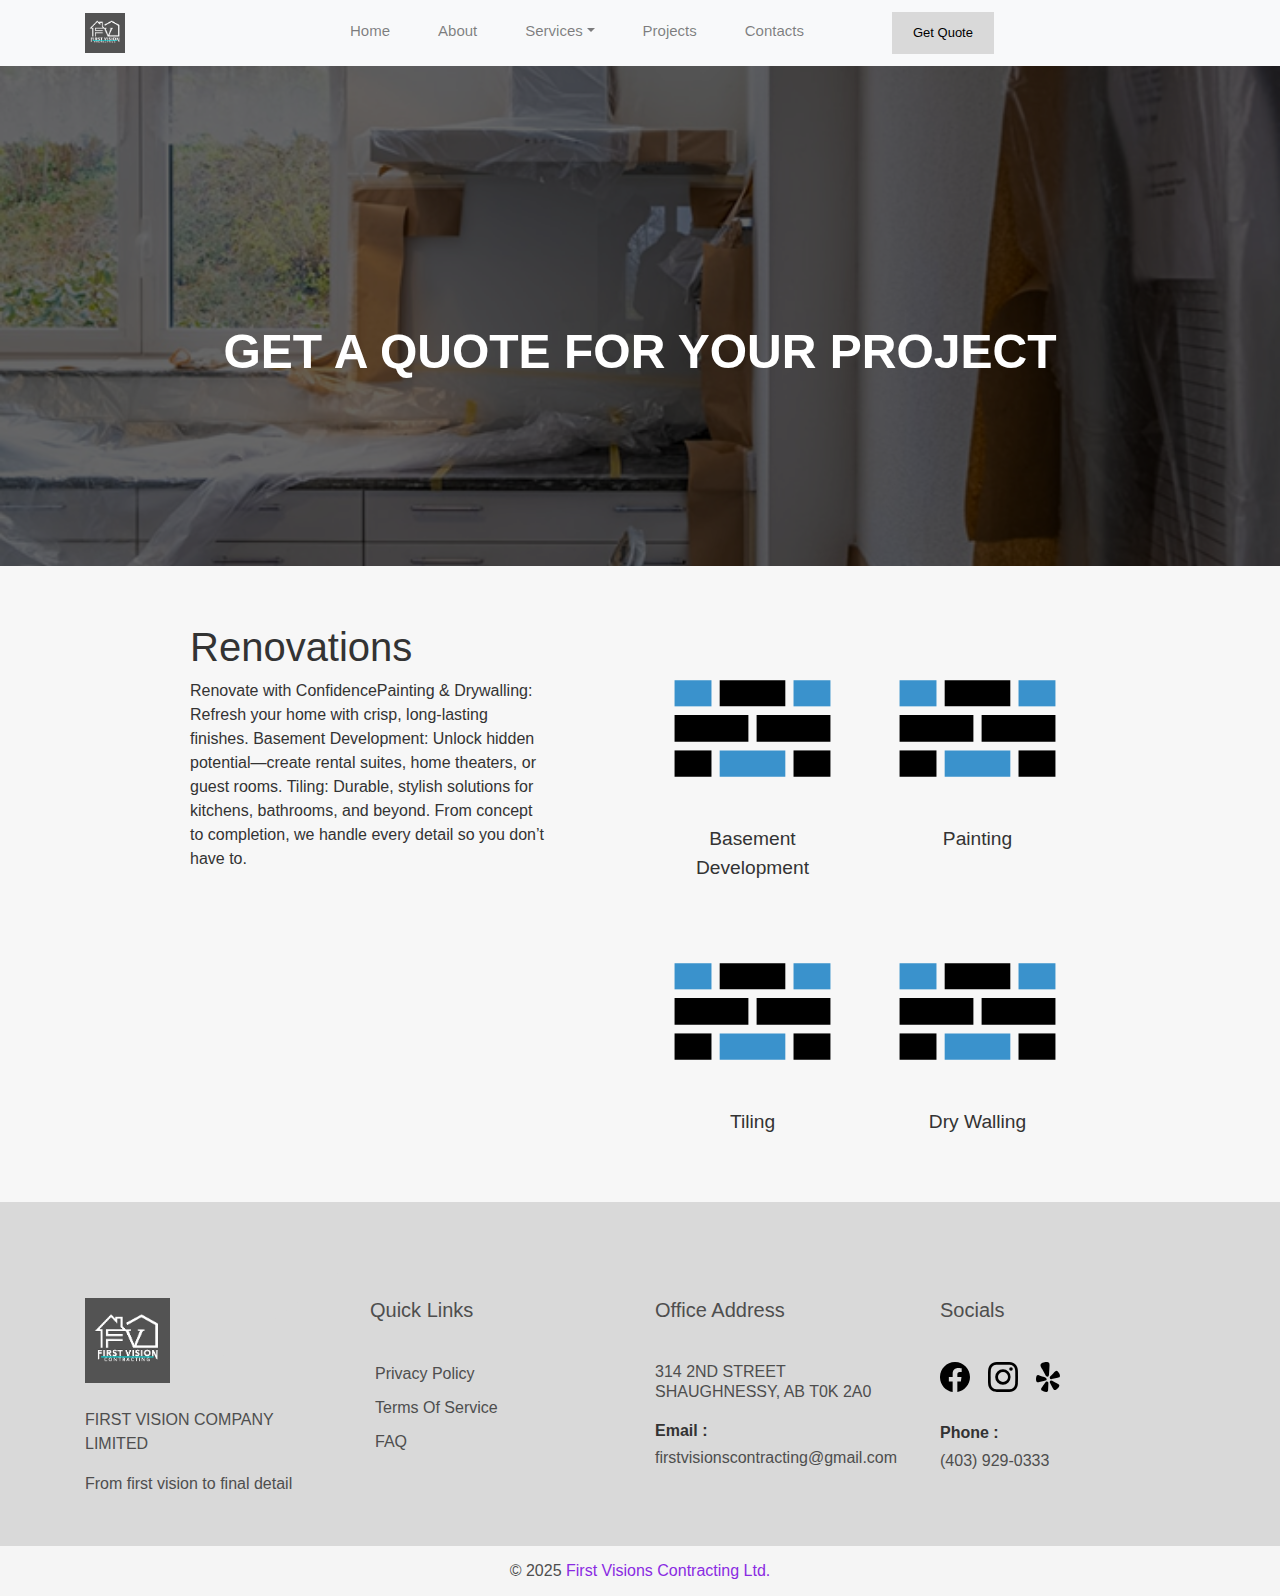
<file: renovations.html>
<!DOCTYPE html>
<html lang="en">
<head>
    <meta charset="UTF-8">
    <meta name="viewport" content="width=device-width, initial-scale=1.0,  shrink-to-fit=no">
    <link rel="stylesheet" href="https://cdn.jsdelivr.net/npm/bootstrap@4.0.0/dist/css/bootstrap.min.css" integrity="sha384-Gn5384xqQ1aoWXA+058RXPxPg6fy4IWvTNh0E263XmFcJlSAwiGgFAW/dAiS6JXm" crossorigin="anonymous">
    <link rel="icon" href="./assets/FVClogo.png">
    <link rel="stylesheet" href="style.css">
    <script src="script.js"></script>
    <title>firstvisioncontracting</title>

    <!--Styling for this page-->
    <style>
        .renovations-container {
            text-align: center;
            display: flex;
            align-items: center;
            justify-content: space-between;
            width: 80%;
            padding: 50px;
            margin: auto;
        
        }

        p{
            width: 79%;
            
        }
        .text-content {
            width: 50%;                                                                                                                                                                         
            text-align: left;
            height: 58vh;
            /* background-color: aquamarine; */
        }
        .image-content {
            width: 50%;
        }
        .btn-custom {
            background-color: #0A2540;
            color: white;
            width: 50%;
            margin-left: auto;
            margin-right: auto;
        }
        .btn-custom:hover {
            background-color: #081b31;
        }
        .tile {
            /* width: 100%; */
            height: auto;
            font-size: larger;
        }

        .tile a{
            padding-top: 50px;
            text-decoration: none;
            color: #333;
        }

        .tile a:hover{
            border-bottom: #333 2px solid;
        }
    </style>
</head>
<body>
    <!--Navbar-->
    <nav class="navbar navbar-expand-lg navbar-light bg-light sticky-top">
        <div class="container">
            <a href="#" class="navbar-brand"><img src="./assets/FVClogo.png" alt="logo" width="40" height="40"></a>

            <button class="navbar-toggler" data-bs-toggle="collapse" data-bs-target="#navbar" aria-controls="navbar" aria-label="Expand Navigation">
                <span class="navbar-toggler-icon"></span>
            </button>      

            <div class="collapse navbar-collapse justify-content-center" id="navbar">
                <ul class="navbar-nav">
                    <li class="nav-item mx-3">
                        <a href="index.html" class="nav-link" >Home</a>
                    </li>
                    <li class="nav-item mx-3">
                        <a href="about.html" class="nav-link">About</a>
                    </li>
                    <li class="nav-item dropdown mx-3">
                        <a href="#" class="nav-link dropdown-toggle" data-bs-toggle="dropdown" aria-expanded="false">Services</a>
                        <ul class="dropdown-menu">
                            <li><a class="dropdown-item" href="rental.html">Rentals</a></li>
                            <li><hr class="dropdown-divider"></li>
                            <li><a class="dropdown-item" href="renovation.html">Renovations</a></li>
                        </ul>
                    </li>
                    <li class="nav-item mx-3">
                        <a href="project.html" class="nav-link">Projects</a>
                    </li>
                    <li class="nav-item mx-3">
                        <a href="contact.html" class="nav-link">Contacts</a>
                    </li>
                    <li class="nav-item mx-3">
                        <a href="rfq.html" class="btn ml-5" role="button">Get Quote</a>
                    </li>
                </ul>
            </div>
        </div>
    </nav>

    <!--Carousel-->
    <div class="carousel-item active c-item">
        <img src="./assets/Frame 3.png" class="d-block w-100 c-img" alt="carousel1">
        <div class="carousel-caption cbanner-caption">
            <h1>GET A QUOTE FOR YOUR PROJECT</h1>
            <!--
            <nav class="breadcrumb-nav" aria-label="breadcrumb">
                <ol class="breadcrumb">
                <li class="breadcrumb-item"><a href="index.html" class="text-white">Home</a></li>
                <li class="breadcrumb-item active text-white" aria-current="page">About</li>
                </ol>
            </nav>-->
        </div>
    </div>



    <div class="container-fluid">
        <div class="renovations-container d-flex flex-column flex-md-row">
            <div class="text-content w-100 w-md-50">
                <h1>Renovations</h1>
                <p>Renovate with ConfidencePainting & Drywalling: Refresh your home with crisp,
                    long-lasting finishes. Basement Development: Unlock hidden potential—create rental suites, 
                    home theaters, or guest rooms. Tiling: Durable, stylish solutions for kitchens, bathrooms, and beyond. From concept to completion, we handle every detail so you don’t have to.</p>
                <!-- <button class="btn btn-custom">GET QUOTE</button> -->
            </div>
            <div class="tiles-container w-100 w-md-50 d-flex flex-wrap">
                <div class="tile w-50 text-center p-3">
                    <img src="/assets/wall.svg" alt="Basement Development" class="img-fluid">
                    <a href="#" class="tile-title">Basement Development</a>
                </div>
                <div class="tile w-50 text-center p-3">
                    <img src="/assets/wall.svg" alt="Painting" class="img-fluid">
                    <a href="#" class="tile-title">Painting</a>
                </div>
                <div class="tile w-50 text-center p-3">
                    <img src="/assets/wall.svg" alt="Tiling" class="img-fluid">
                    <a href="#" class="tile-title">Tiling</a>
                </div>
                <div class="tile w-50 text-center p-3">
                    <img src="/assets/wall.svg" alt="Dry Walling" class="img-fluid">
                    <a href="#" class="tile-title">Dry Walling</a>
                </div>
            </div>
        </div>
    </div>
    

    <!--Footer-->
    <footer class="footer-section">
        <div class="footer-top">
          <div class="container">
            <div class="row">
              <div class="col-lg-3 col-md-6 col-sm-6">
                <div class="widget company-intro-widget">
                  <a href="index.html" class="site-logo"><img src="./assets/FVClogo.png" alt="logo"></a>
                  <p>FIRST VISION COMPANY LIMITED</p>
                  <ul class="company-footer-contact-list">
                    <li>From first vision to final detail</li>
                  </ul>
                </div>
              </div><!-- widget end -->
              <div class="col-lg-3 col-md-6 col-sm-6">
                <div class="widget course-links-widget">
                  <h5 class="widget-title">Quick Links</h5>
                  <ul class="courses-link-list">
                    <li><a href="#"><i class="fas fa-long-arrow-alt-right"></i>Privacy Policy</a></li>
                    <li><a href="#"><i class="fas fa-long-arrow-alt-right"></i>Terms of Service</a></li>
                    <li><a href="#"><i class="fas fa-long-arrow-alt-right"></i>FAQ</a></li>
    
                  </ul>
                </div>
              </div><!-- widget end -->
                <div class="col-lg-3 col-md-6 col-sm-6">
                    <div class="widget latest-news-widget">
                    <h5 class="widget-title">Office Address</h5>
                    <ul class="small-post-list">
                        <li>
                            <div class="small-post-item">
                                <h6 class="small-post-title"><a href="#">314 2ND STREET<br>SHAUGHNESSY, AB T0K 2A0</a></h6>
                            </div>
                        </li>
                        <li>
                            <div class="small-post-item">
                                <h6 class="post-date">Email :</h6>
                                <h6 class="small-post-title"><a href="mailto:firstvisionscontracting@gmail.com">firstvisionscontracting@gmail.com</a></h6>
                            </div>
                        </li><!-- small-post-item end -->
                    </ul>
                    </div>
                </div><!-- widget end -->
              <div class="col-lg-3 col-md-6 col-sm-6">
                <div class="widget newsletter-widget">
                  <h5 class="widget-title">Socials</h5>
                  <div class="footer-newsletter">
                    <a href="https://www.yelp.ca/biz/first-vision-contracting-and-investments-shaughnessy">
                        <svg xmlns="http://www.w3.org/2000/svg" width="30" height="30" fill="currentColor" class="bi bi-facebook" viewBox="0 0 16 16">
                            <path d="M16 8.049c0-4.446-3.582-8.05-8-8.05C3.58 0-.002 3.603-.002 8.05c0 4.017 2.926 7.347 6.75 7.951v-5.625h-2.03V8.05H6.75V6.275c0-2.017 1.195-3.131 3.022-3.131.876 0 1.791.157 1.791.157v1.98h-1.009c-.993 0-1.303.621-1.303 1.258v1.51h2.218l-.354 2.326H9.25V16c3.824-.604 6.75-3.934 6.75-7.951"/>
                        </svg>
                    </a>&nbsp;&nbsp;
                    <a href="https://www.instagram.com/first_vision_contracting">
                        <svg xmlns="http://www.w3.org/2000/svg" width="30" height="30" fill="currentColor" class="bi bi-instagram" viewBox="0 0 16 16">
                            <path d="M8 0C5.829 0 5.556.01 4.703.048 3.85.088 3.269.222 2.76.42a3.9 3.9 0 0 0-1.417.923A3.9 3.9 0 0 0 .42 2.76C.222 3.268.087 3.85.048 4.7.01 5.555 0 5.827 0 8.001c0 2.172.01 2.444.048 3.297.04.852.174 1.433.372 1.942.205.526.478.972.923 1.417.444.445.89.719 1.416.923.51.198 1.09.333 1.942.372C5.555 15.99 5.827 16 8 16s2.444-.01 3.298-.048c.851-.04 1.434-.174 1.943-.372a3.9 3.9 0 0 0 1.416-.923c.445-.445.718-.891.923-1.417.197-.509.332-1.09.372-1.942C15.99 10.445 16 10.173 16 8s-.01-2.445-.048-3.299c-.04-.851-.175-1.433-.372-1.941a3.9 3.9 0 0 0-.923-1.417A3.9 3.9 0 0 0 13.24.42c-.51-.198-1.092-.333-1.943-.372C10.443.01 10.172 0 7.998 0zm-.717 1.442h.718c2.136 0 2.389.007 3.232.046.78.035 1.204.166 1.486.275.373.145.64.319.92.599s.453.546.598.92c.11.281.24.705.275 1.485.039.843.047 1.096.047 3.231s-.008 2.389-.047 3.232c-.035.78-.166 1.203-.275 1.485a2.5 2.5 0 0 1-.599.919c-.28.28-.546.453-.92.598-.28.11-.704.24-1.485.276-.843.038-1.096.047-3.232.047s-2.39-.009-3.233-.047c-.78-.036-1.203-.166-1.485-.276a2.5 2.5 0 0 1-.92-.598 2.5 2.5 0 0 1-.6-.92c-.109-.281-.24-.705-.275-1.485-.038-.843-.046-1.096-.046-3.233s.008-2.388.046-3.231c.036-.78.166-1.204.276-1.486.145-.373.319-.64.599-.92s.546-.453.92-.598c.282-.11.705-.24 1.485-.276.738-.034 1.024-.044 2.515-.045zm4.988 1.328a.96.96 0 1 0 0 1.92.96.96 0 0 0 0-1.92m-4.27 1.122a4.109 4.109 0 1 0 0 8.217 4.109 4.109 0 0 0 0-8.217m0 1.441a2.667 2.667 0 1 1 0 5.334 2.667 2.667 0 0 1 0-5.334"/>
                        </svg>
                    </a>&nbsp;&nbsp;
                    <a href="https://www.yelp.ca/biz/first-vision-contracting-and-investments-shaughnessy">
                        <svg xmlns="http://www.w3.org/2000/svg" width="30" height="30" fill="currentColor" class="bi bi-yelp" viewBox="0 0 16 16">
                            <path d="m4.188 10.095.736-.17.073-.02A.813.813 0 0 0 5.45 8.65a1 1 0 0 0-.3-.258 3 3 0 0 0-.428-.198l-.808-.295a76 76 0 0 0-1.364-.493C2.253 7.3 2 7.208 1.783 7.14c-.041-.013-.087-.025-.124-.038a2.1 2.1 0 0 0-.606-.116.72.72 0 0 0-.572.245 2 2 0 0 0-.105.132 1.6 1.6 0 0 0-.155.309c-.15.443-.225.908-.22 1.376.002.423.013.966.246 1.334a.8.8 0 0 0 .22.24c.166.114.333.129.507.141.26.019.513-.045.764-.103l2.447-.566zm8.219-3.911a4.2 4.2 0 0 0-.8-1.14 1.6 1.6 0 0 0-.275-.21 2 2 0 0 0-.15-.073.72.72 0 0 0-.621.031c-.142.07-.294.182-.496.37-.028.028-.063.06-.094.089-.167.156-.353.35-.574.575q-.51.516-1.01 1.042l-.598.62a3 3 0 0 0-.298.365 1 1 0 0 0-.157.364.8.8 0 0 0 .007.301q0 .007.003.013a.81.81 0 0 0 .945.616l.074-.014 3.185-.736c.251-.058.506-.112.732-.242.151-.088.295-.175.394-.35a.8.8 0 0 0 .093-.313c.05-.434-.178-.927-.36-1.308M6.706 7.523c.23-.29.23-.722.25-1.075.07-1.181.143-2.362.201-3.543.022-.448.07-.89.044-1.34-.022-.372-.025-.799-.26-1.104C6.528-.077 5.644-.033 5.04.05q-.278.038-.553.104a8 8 0 0 0-.543.149c-.58.19-1.393.537-1.53 1.204-.078.377.106.763.249 1.107.173.417.41.792.625 1.185.57 1.036 1.15 2.066 1.728 3.097.172.308.36.697.695.857q.033.015.068.025c.15.057.313.068.469.032l.028-.007a.8.8 0 0 0 .377-.226zm-.276 3.161a.74.74 0 0 0-.923-.234 1 1 0 0 0-.145.09 2 2 0 0 0-.346.354c-.026.033-.05.077-.08.104l-.512.705q-.435.591-.861 1.193c-.185.26-.346.479-.472.673l-.072.11c-.152.235-.238.406-.282.559a.7.7 0 0 0-.03.314c.013.11.05.217.108.312q.046.07.1.138a1.6 1.6 0 0 0 .257.237 4.5 4.5 0 0 0 2.196.76 1.6 1.6 0 0 0 .349-.027 2 2 0 0 0 .163-.048.8.8 0 0 0 .278-.178.7.7 0 0 0 .17-.266c.059-.147.098-.335.123-.613l.012-.13c.02-.231.03-.502.045-.821q.037-.735.06-1.469l.033-.87a2.1 2.1 0 0 0-.055-.623 1 1 0 0 0-.117-.27Zm5.783 1.362a2.2 2.2 0 0 0-.498-.378l-.112-.067c-.199-.12-.438-.246-.719-.398q-.644-.353-1.295-.695l-.767-.407c-.04-.012-.08-.04-.118-.059a2 2 0 0 0-.466-.166 1 1 0 0 0-.17-.018.74.74 0 0 0-.725.616 1 1 0 0 0 .01.293c.038.204.13.406.224.583l.41.768q.341.65.696 1.294c.152.28.28.52.398.719q.036.057.068.112c.145.239.261.39.379.497a.73.73 0 0 0 .596.201 2 2 0 0 0 .168-.029 1.6 1.6 0 0 0 .325-.129 4 4 0 0 0 .855-.64c.306-.3.577-.63.788-1.006q.045-.08.076-.165a2 2 0 0 0 .051-.161q.019-.083.029-.168a.8.8 0 0 0-.038-.327.7.7 0 0 0-.165-.27"/>
                        </svg>
                    </a>
                  </div><br>
                  <ul>
                    <li>
                        <div class="small-post-item">
                            <h6 class="post-date">Phone :</h6>
                            <h6 class="small-post-title"><a href="tel:+14039290333">(403) 929-0333</a></h6>
                        </div>
                    </li>
                  </ul>
    
    
                </div>
              </div><!-- widget end -->
            </div>
          </div> 
        </div>
        <div class="footer-bottom">
          <div class="container">
            <div class="row">
                <div class="col-md-12 col-sm-12 text-sm-center text-center">
                  <span class="copy-right-text">© 2025 <a href="https://codepen.io/anupkumar92"> First Visions Contracting Ltd.</a></span>
                </div>
            </div>
          </div>
        </div><!-- footer-bottom end -->
    </footer>
        
    <script src="https://cdnjs.cloudflare.com/ajax/libs/jquery/3.7.1/jquery.min.js"></script>
    <script src="https://cdn.jsdelivr.net/npm/@popperjs/core@2.11.8/dist/umd/popper.min.js" integrity="sha384-I7E8VVD/ismYTF4hNIPjVp/Zjvgyol6VFvRkX/vR+Vc4jQkC+hVqc2pM8ODewa9r" crossorigin="anonymous"></script>
    <script src="https://cdn.jsdelivr.net/npm/bootstrap@5.3.3/dist/js/bootstrap.min.js" integrity="sha384-0pUGZvbkm6XF6gxjEnlmuGrJXVbNuzT9qBBavbLwCsOGabYfZo0T0to5eqruptLy" crossorigin="anonymous"></script>
</body>
</html>
</file>
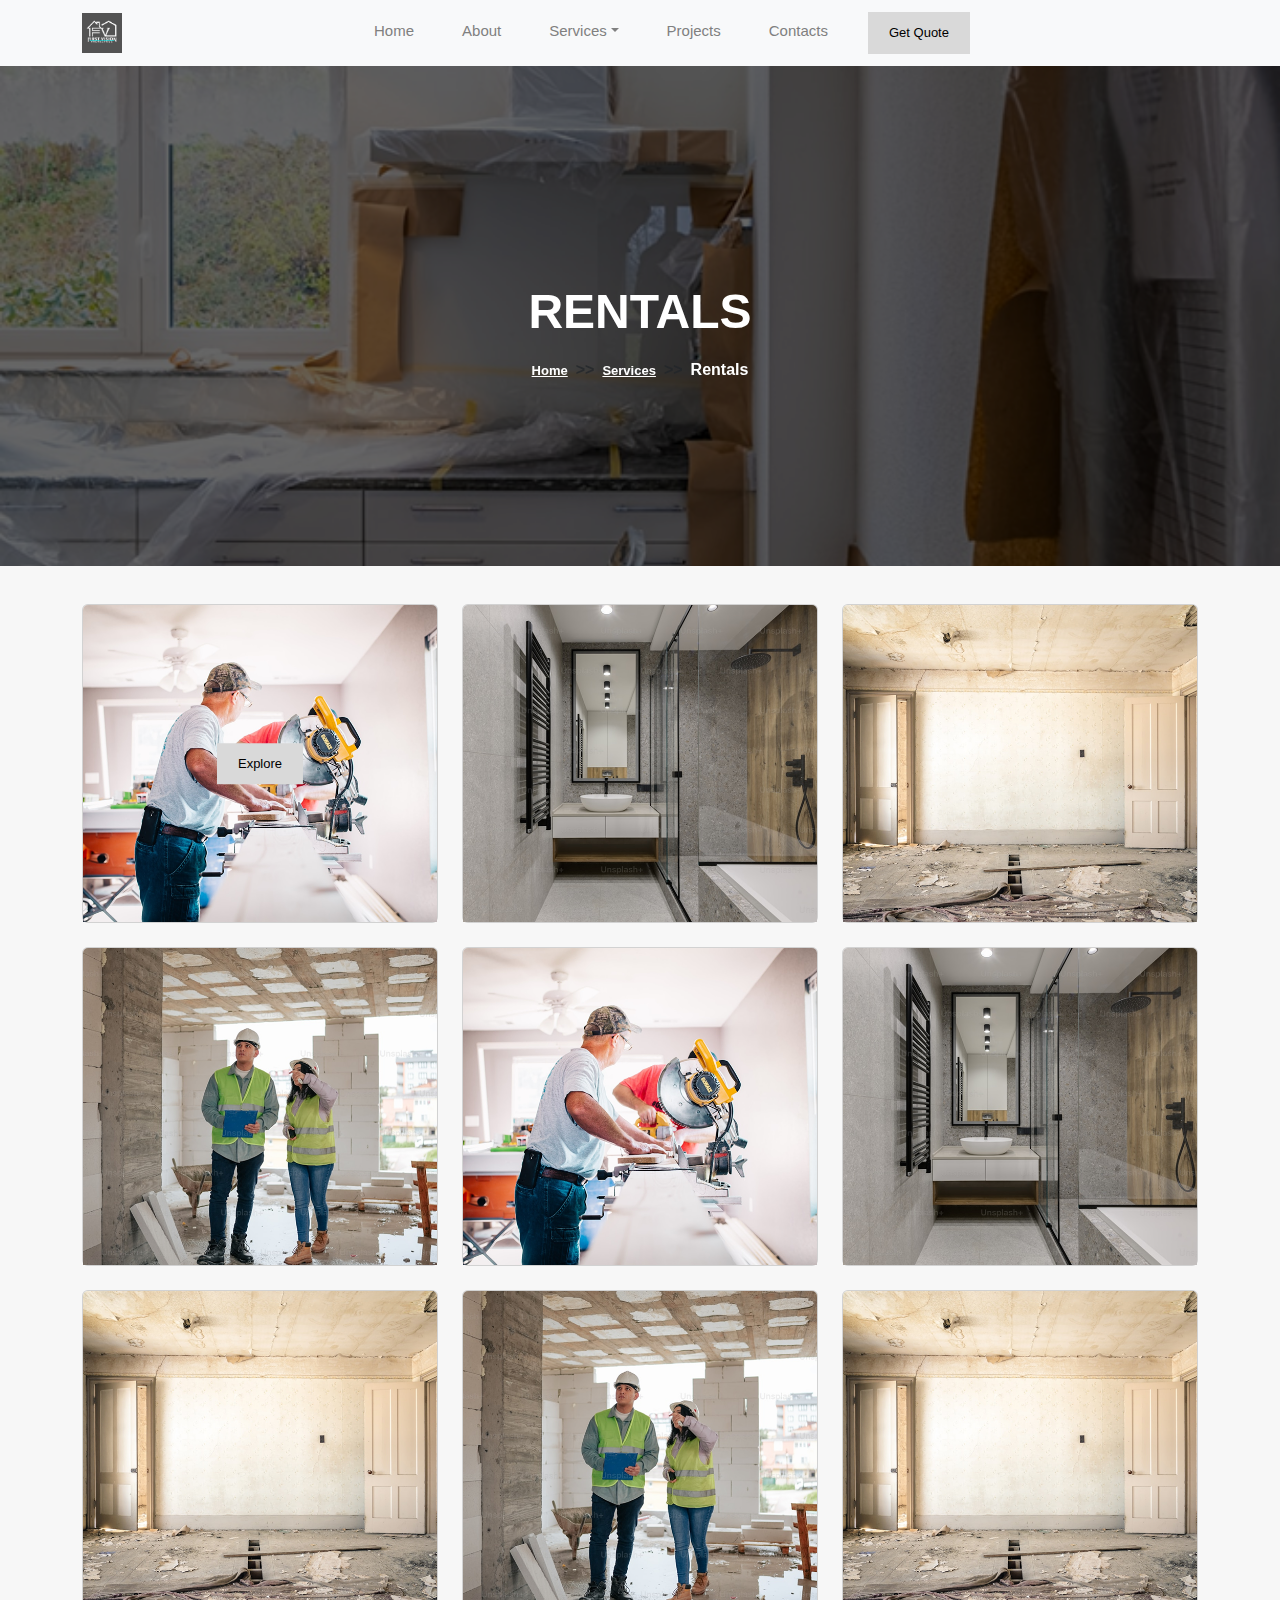
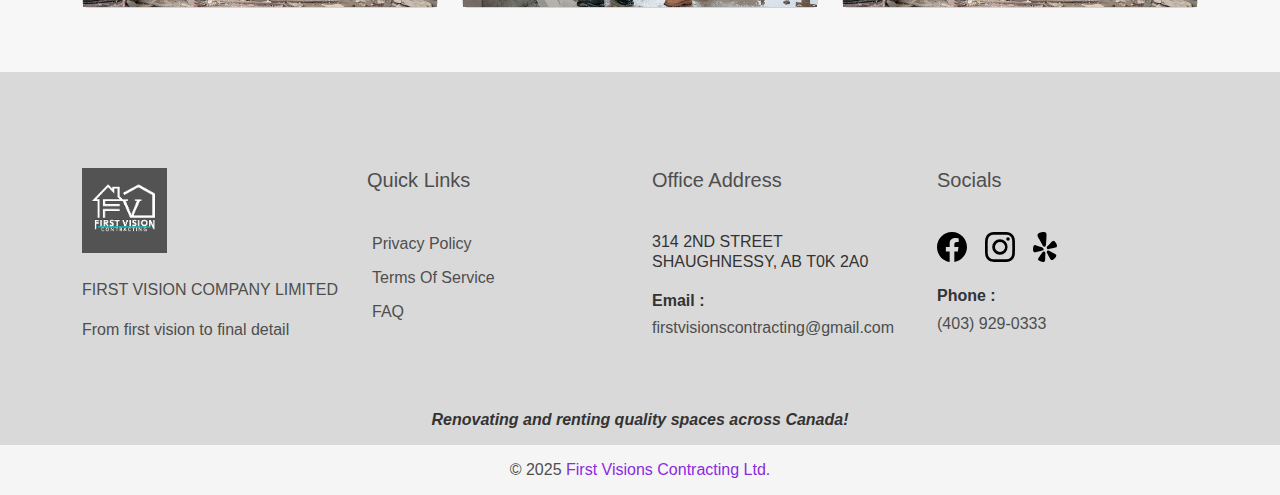
<file: rental.html>
<!DOCTYPE html>
<html lang="en">
<head>
    <meta charset="UTF-8">
    <meta name="viewport" content="width=device-width, initial-scale=1.0,  shrink-to-fit=no">
    <link href="https://cdn.jsdelivr.net/npm/bootstrap@5.3.3/dist/css/bootstrap.min.css" rel="stylesheet" integrity="sha384-QWTKZyjpPEjISv5WaRU9OFeRpok6YctnYmDr5pNlyT2bRjXh0JMhjY6hW+ALEwIH" crossorigin="anonymous">
    <link rel="icon" href="./assets/FVClogo.png">
    <link rel="stylesheet" href="style.css">
    <title>firstvisioncontracting</title>
</head>
<body>
    <!--Navbar-->
    <nav class="navbar navbar-expand-lg navbar-light bg-light sticky-top">
      <div class="container">
          <a href="#" class="navbar-brand"><img src="./assets/FVClogo.png" alt="logo" width="40" height="40"></a>

          <button class="navbar-toggler" data-bs-toggle="collapse" data-bs-target="#navbar" aria-controls="navbar" aria-label="Expand Navigation">
              <span class="navbar-toggler-icon"></span>
          </button>      

          <div class="collapse navbar-collapse justify-content-center" id="navbar">
              <ul class="navbar-nav">
                  <li class="nav-item mx-3">
                      <a href="index.html" class="nav-link" >Home</a>
                  </li>
                  <li class="nav-item mx-3">
                      <a href="about.html" class="nav-link">About</a>
                  </li>
                  <li class="nav-item dropdown mx-3">
                      <a href="#" class="nav-link dropdown-toggle" data-bs-toggle="dropdown" aria-expanded="false">Services</a>
                      <ul class="dropdown-menu">
                          <li><a class="dropdown-item" href="rental.html">Rentals</a></li>
                          <li><hr class="dropdown-divider"></li>
                          <li><a class="dropdown-item" href="renovation.html">Renovations</a></li>
                      </ul>
                  </li>
                  <li class="nav-item mx-3">
                      <a href="project.html" class="nav-link">Projects</a>
                  </li>
                  <li class="nav-item mx-3">
                      <a href="contact.html" class="nav-link">Contacts</a>
                  </li>
                  <li class="nav-item mx-3">
                      <a href="rfq.html" class="btn ml-5" role="button">Get Quote</a>
                  </li>
              </ul>
          </div>
      </div>
    </nav>

    <!--Carousel Banner-->
    <div id="home-carousel" class="carousel slide" data-bs-ride="carousel">
        <div class="carousel-inner">
            <div class="carousel-item active c-item">
                <img src="./assets/Frame 3.png" class="d-block w-100 c-img" alt="carousel1">
                <div class="carousel-caption cbanner-caption">
                    <h1>RENTALS</h1>
                    <nav class="breadcrumb-nav" aria-label="breadcrumb">
                        <ol class="breadcrumb">
                        <li class="breadcrumb-item"><a href="index.html" class="text-white">Home</a></li>
                        <li class="breadcrumb-item"><a href="#" class="text-white">Services</a></li>
                        <li class="breadcrumb-item active text-white" aria-current="page">Rentals</li>
                        </ol>
                    </nav>
                </div>
            </div>
        </div>
    </div>

    <!--Rental Images Section-->
    <section class="rentals">
        <div class="container">
            <div class="row row-cols-1 row-cols-3 g-4 mb-4">
                <div class="col">
                  <div class="card rentals-img">
                    <img src="./assets/Frame 4.png" class="card-img-top" alt="Frame">
                    <a href="#" class="btn" role="button">Explore</a>
                  </div>
                </div>
                <div class="col">
                  <div class="card">
                    <img src="./assets/Frame 6.png" class="card-img-top" alt="Frame">
                  </div>
                </div>
                <div class="col">
                  <div class="card">
                    <img src="./assets/Frame 5.png" class="card-img-top" alt="Frame">
                  </div>
                </div>
                <div class="col">
                  <div class="card">
                    <img src="./assets/Frame 7.png" class="card-img-top" alt="Frame">
                  </div>
                </div>
                <div class="col">
                  <div class="card">
                    <img src="./assets/Frame 4.png" class="card-img-top" alt="Frame">
                  </div>
                </div>
                <div class="col">
                  <div class="card">
                    <img src="./assets/Frame 6.png" class="card-img-top" alt="Frame">
                  </div>
                </div>
                <div class="col">
                  <div class="card">
                    <img src="./assets/Frame 5.png" class="card-img-top" alt="Frame">
                  </div>
                </div>
                <div class="col">
                  <div class="card">
                    <img src="./assets/Frame 7.png" class="card-img-top" alt="Frame">
                  </div>
                </div>
                <div class="col">
                    <div class="card">
                      <img src="./assets/Frame 5.png" class="card-img-top" alt="Frame">
                    </div>
                </div>
            </div>
        </div>  
    </section>

    <!--Footer-->
    <footer class="footer-section">
        <div class="footer-top">
          <div class="container">
            <div class="row">
              <div class="col-lg-3 col-md-6 col-sm-6">
                <div class="widget company-intro-widget">
                  <a href="index.html" class="site-logo"><img src="./assets/FVClogo.png" alt="logo"></a>
                  <p>FIRST VISION COMPANY LIMITED</p>
                  <ul class="company-footer-contact-list">
                    <li>From first vision to final detail</li>
                  </ul>
                </div>
              </div><!-- widget end -->
              <div class="col-lg-3 col-md-6 col-sm-6">
                <div class="widget course-links-widget">
                  <h5 class="widget-title">Quick Links</h5>
                  <ul class="courses-link-list">
                    <li><a href="#"><i class="fas fa-long-arrow-alt-right"></i>Privacy Policy</a></li>
                    <li><a href="#"><i class="fas fa-long-arrow-alt-right"></i>Terms of Service</a></li>
                    <li><a href="#"><i class="fas fa-long-arrow-alt-right"></i>FAQ</a></li>
    
                  </ul>
                </div>
              </div><!-- widget end -->
                <div class="col-lg-3 col-md-6 col-sm-6">
                    <div class="widget latest-news-widget">
                    <h5 class="widget-title">Office Address</h5>
                    <ul class="small-post-list">
                        <li>
                            <div class="small-post-item">
                                <h6 class="small-post-title">314 2ND STREET<br>SHAUGHNESSY, AB T0K 2A0</h6>
                            </div>
                        </li>
                        <li>
                            <div class="small-post-item">
                                <h6 class="post-date">Email :</h6>
                                <h6 class="small-post-title"><a href="mailto:firstvisionscontracting@gmail.com">firstvisionscontracting@gmail.com</a></h6>
                            </div>
                        </li><!-- small-post-item end -->
                    </ul>
                    </div>
                </div><!-- widget end -->
              <div class="col-lg-3 col-md-6 col-sm-6">
                <div class="widget newsletter-widget">
                  <h5 class="widget-title">Socials</h5>
                  <div class="footer-newsletter">
                    <a href="https://www.yelp.ca/biz/first-vision-contracting-and-investments-shaughnessy">
                        <svg xmlns="http://www.w3.org/2000/svg" width="30" height="30" fill="currentColor" class="bi bi-facebook" viewBox="0 0 16 16">
                            <path d="M16 8.049c0-4.446-3.582-8.05-8-8.05C3.58 0-.002 3.603-.002 8.05c0 4.017 2.926 7.347 6.75 7.951v-5.625h-2.03V8.05H6.75V6.275c0-2.017 1.195-3.131 3.022-3.131.876 0 1.791.157 1.791.157v1.98h-1.009c-.993 0-1.303.621-1.303 1.258v1.51h2.218l-.354 2.326H9.25V16c3.824-.604 6.75-3.934 6.75-7.951"/>
                        </svg>
                    </a>&nbsp;&nbsp;
                    <a href="https://www.instagram.com/first_vision_contracting">
                        <svg xmlns="http://www.w3.org/2000/svg" width="30" height="30" fill="currentColor" class="bi bi-instagram" viewBox="0 0 16 16">
                            <path d="M8 0C5.829 0 5.556.01 4.703.048 3.85.088 3.269.222 2.76.42a3.9 3.9 0 0 0-1.417.923A3.9 3.9 0 0 0 .42 2.76C.222 3.268.087 3.85.048 4.7.01 5.555 0 5.827 0 8.001c0 2.172.01 2.444.048 3.297.04.852.174 1.433.372 1.942.205.526.478.972.923 1.417.444.445.89.719 1.416.923.51.198 1.09.333 1.942.372C5.555 15.99 5.827 16 8 16s2.444-.01 3.298-.048c.851-.04 1.434-.174 1.943-.372a3.9 3.9 0 0 0 1.416-.923c.445-.445.718-.891.923-1.417.197-.509.332-1.09.372-1.942C15.99 10.445 16 10.173 16 8s-.01-2.445-.048-3.299c-.04-.851-.175-1.433-.372-1.941a3.9 3.9 0 0 0-.923-1.417A3.9 3.9 0 0 0 13.24.42c-.51-.198-1.092-.333-1.943-.372C10.443.01 10.172 0 7.998 0zm-.717 1.442h.718c2.136 0 2.389.007 3.232.046.78.035 1.204.166 1.486.275.373.145.64.319.92.599s.453.546.598.92c.11.281.24.705.275 1.485.039.843.047 1.096.047 3.231s-.008 2.389-.047 3.232c-.035.78-.166 1.203-.275 1.485a2.5 2.5 0 0 1-.599.919c-.28.28-.546.453-.92.598-.28.11-.704.24-1.485.276-.843.038-1.096.047-3.232.047s-2.39-.009-3.233-.047c-.78-.036-1.203-.166-1.485-.276a2.5 2.5 0 0 1-.92-.598 2.5 2.5 0 0 1-.6-.92c-.109-.281-.24-.705-.275-1.485-.038-.843-.046-1.096-.046-3.233s.008-2.388.046-3.231c.036-.78.166-1.204.276-1.486.145-.373.319-.64.599-.92s.546-.453.92-.598c.282-.11.705-.24 1.485-.276.738-.034 1.024-.044 2.515-.045zm4.988 1.328a.96.96 0 1 0 0 1.92.96.96 0 0 0 0-1.92m-4.27 1.122a4.109 4.109 0 1 0 0 8.217 4.109 4.109 0 0 0 0-8.217m0 1.441a2.667 2.667 0 1 1 0 5.334 2.667 2.667 0 0 1 0-5.334"/>
                        </svg>
                    </a>&nbsp;&nbsp;
                    <a href="https://www.yelp.ca/biz/first-vision-contracting-and-investments-shaughnessy">
                        <svg xmlns="http://www.w3.org/2000/svg" width="30" height="30" fill="currentColor" class="bi bi-yelp" viewBox="0 0 16 16">
                            <path d="m4.188 10.095.736-.17.073-.02A.813.813 0 0 0 5.45 8.65a1 1 0 0 0-.3-.258 3 3 0 0 0-.428-.198l-.808-.295a76 76 0 0 0-1.364-.493C2.253 7.3 2 7.208 1.783 7.14c-.041-.013-.087-.025-.124-.038a2.1 2.1 0 0 0-.606-.116.72.72 0 0 0-.572.245 2 2 0 0 0-.105.132 1.6 1.6 0 0 0-.155.309c-.15.443-.225.908-.22 1.376.002.423.013.966.246 1.334a.8.8 0 0 0 .22.24c.166.114.333.129.507.141.26.019.513-.045.764-.103l2.447-.566zm8.219-3.911a4.2 4.2 0 0 0-.8-1.14 1.6 1.6 0 0 0-.275-.21 2 2 0 0 0-.15-.073.72.72 0 0 0-.621.031c-.142.07-.294.182-.496.37-.028.028-.063.06-.094.089-.167.156-.353.35-.574.575q-.51.516-1.01 1.042l-.598.62a3 3 0 0 0-.298.365 1 1 0 0 0-.157.364.8.8 0 0 0 .007.301q0 .007.003.013a.81.81 0 0 0 .945.616l.074-.014 3.185-.736c.251-.058.506-.112.732-.242.151-.088.295-.175.394-.35a.8.8 0 0 0 .093-.313c.05-.434-.178-.927-.36-1.308M6.706 7.523c.23-.29.23-.722.25-1.075.07-1.181.143-2.362.201-3.543.022-.448.07-.89.044-1.34-.022-.372-.025-.799-.26-1.104C6.528-.077 5.644-.033 5.04.05q-.278.038-.553.104a8 8 0 0 0-.543.149c-.58.19-1.393.537-1.53 1.204-.078.377.106.763.249 1.107.173.417.41.792.625 1.185.57 1.036 1.15 2.066 1.728 3.097.172.308.36.697.695.857q.033.015.068.025c.15.057.313.068.469.032l.028-.007a.8.8 0 0 0 .377-.226zm-.276 3.161a.74.74 0 0 0-.923-.234 1 1 0 0 0-.145.09 2 2 0 0 0-.346.354c-.026.033-.05.077-.08.104l-.512.705q-.435.591-.861 1.193c-.185.26-.346.479-.472.673l-.072.11c-.152.235-.238.406-.282.559a.7.7 0 0 0-.03.314c.013.11.05.217.108.312q.046.07.1.138a1.6 1.6 0 0 0 .257.237 4.5 4.5 0 0 0 2.196.76 1.6 1.6 0 0 0 .349-.027 2 2 0 0 0 .163-.048.8.8 0 0 0 .278-.178.7.7 0 0 0 .17-.266c.059-.147.098-.335.123-.613l.012-.13c.02-.231.03-.502.045-.821q.037-.735.06-1.469l.033-.87a2.1 2.1 0 0 0-.055-.623 1 1 0 0 0-.117-.27Zm5.783 1.362a2.2 2.2 0 0 0-.498-.378l-.112-.067c-.199-.12-.438-.246-.719-.398q-.644-.353-1.295-.695l-.767-.407c-.04-.012-.08-.04-.118-.059a2 2 0 0 0-.466-.166 1 1 0 0 0-.17-.018.74.74 0 0 0-.725.616 1 1 0 0 0 .01.293c.038.204.13.406.224.583l.41.768q.341.65.696 1.294c.152.28.28.52.398.719q.036.057.068.112c.145.239.261.39.379.497a.73.73 0 0 0 .596.201 2 2 0 0 0 .168-.029 1.6 1.6 0 0 0 .325-.129 4 4 0 0 0 .855-.64c.306-.3.577-.63.788-1.006q.045-.08.076-.165a2 2 0 0 0 .051-.161q.019-.083.029-.168a.8.8 0 0 0-.038-.327.7.7 0 0 0-.165-.27"/>
                        </svg>
                    </a>
                  </div><br>
                  <ul>
                    <li>
                        <div class="small-post-item">
                            <h6 class="post-date">Phone :</h6>
                            <h6 class="small-post-title"><a href="tel:+14039290333">(403) 929-0333</a></h6>
                        </div>
                    </li>
                  </ul>
                </div>
              </div><!-- widget end -->
            </div>
          </div> 
        </div>
        <div class="footer-slogan">
            <div class="container">
                <div class="row">
                    <div class="col-md-12 col-sm-12 text-sm-center text-center"><i>Renovating and renting quality spaces across Canada!</i></div>
                </div>
            </div>
        </div>
        <div class="footer-bottom">
          <div class="container">
            <div class="row">
                <div class="col-md-12 col-sm-12 text-sm-center text-center">
                  <span class="copy-right-text">© 2025 <a href="#"> First Visions Contracting Ltd.</a></span>
                </div>
            </div>
          </div>
        </div><!-- footer-bottom end -->
    </footer>

    <script src="https://cdnjs.cloudflare.com/ajax/libs/jquery/3.7.1/jquery.min.js"></script>
    <script src="https://cdn.jsdelivr.net/npm/@popperjs/core@2.11.8/dist/umd/popper.min.js" integrity="sha384-I7E8VVD/ismYTF4hNIPjVp/Zjvgyol6VFvRkX/vR+Vc4jQkC+hVqc2pM8ODewa9r" crossorigin="anonymous"></script>
    <script src="https://cdn.jsdelivr.net/npm/bootstrap@5.3.3/dist/js/bootstrap.min.js" integrity="sha384-0pUGZvbkm6XF6gxjEnlmuGrJXVbNuzT9qBBavbLwCsOGabYfZo0T0to5eqruptLy" crossorigin="anonymous"></script>
</body>
</html>
</file>
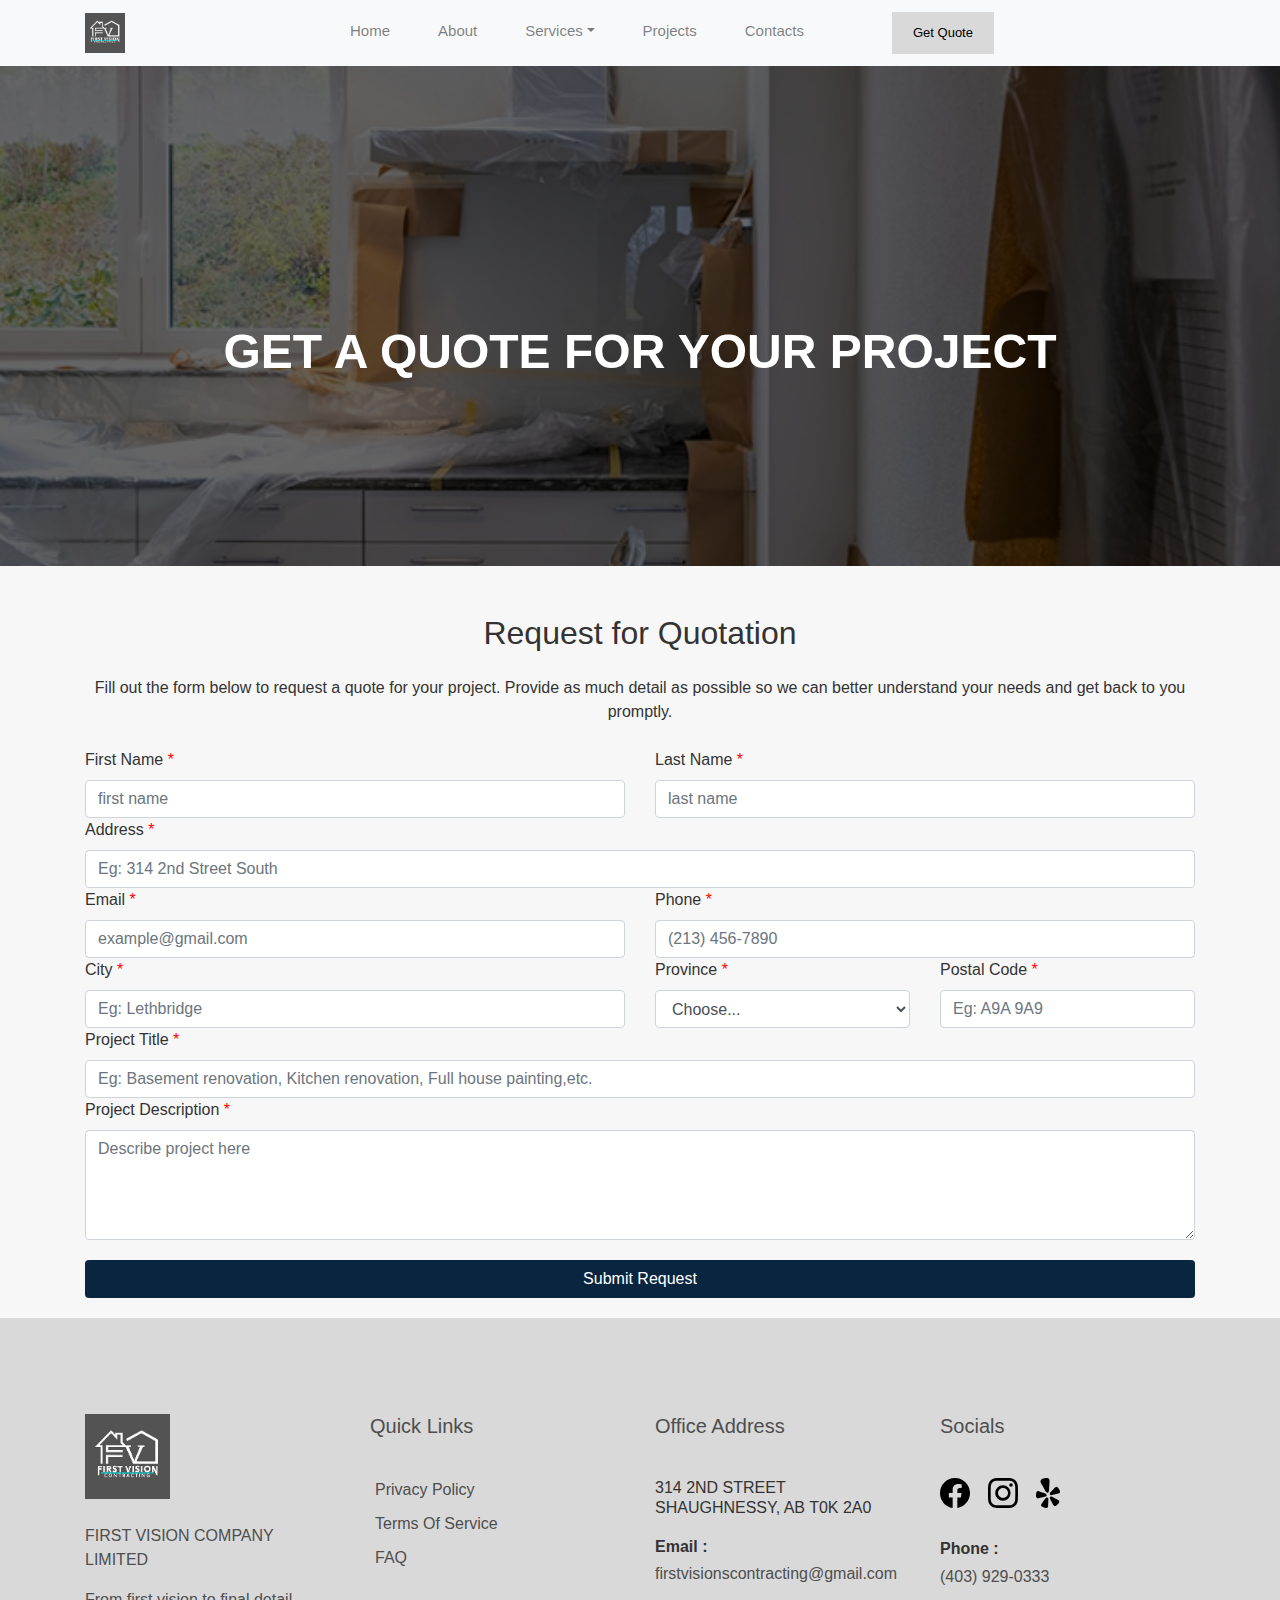
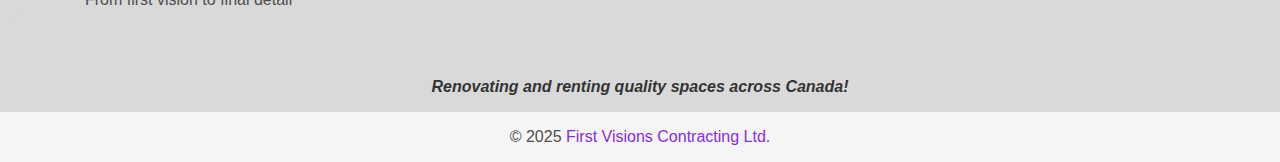
<file: rfq.html>
<!DOCTYPE html>
<html lang="en">
<head>
    <meta charset="UTF-8">
    <meta name="viewport" content="width=device-width, initial-scale=1.0,  shrink-to-fit=no">
    <link rel="stylesheet" href="https://cdn.jsdelivr.net/npm/bootstrap@4.0.0/dist/css/bootstrap.min.css" integrity="sha384-Gn5384xqQ1aoWXA+058RXPxPg6fy4IWvTNh0E263XmFcJlSAwiGgFAW/dAiS6JXm" crossorigin="anonymous">
    <link rel="icon" href="./assets/FVClogo.png">
    <link rel="stylesheet" href="style.css">
    <script src="script.js"></script>
    <title>firstvisioncontracting</title>
</head>
<body>
    <!--Navbar-->
    <nav class="navbar navbar-expand-lg navbar-light bg-light sticky-top">
        <div class="container">
            <a href="#" class="navbar-brand"><img src="./assets/FVClogo.png" alt="logo" width="40" height="40"></a>

            <button class="navbar-toggler" data-bs-toggle="collapse" data-bs-target="#navbar" aria-controls="navbar" aria-label="Expand Navigation">
                <span class="navbar-toggler-icon"></span>
            </button>      

            <div class="collapse navbar-collapse justify-content-center" id="navbar">
                <ul class="navbar-nav">
                    <li class="nav-item mx-3">
                        <a href="index.html" class="nav-link" >Home</a>
                    </li>
                    <li class="nav-item mx-3">
                        <a href="about.html" class="nav-link">About</a>
                    </li>
                    <li class="nav-item dropdown mx-3">
                        <a href="#" class="nav-link dropdown-toggle" data-bs-toggle="dropdown" aria-expanded="false">Services</a>
                        <ul class="dropdown-menu">
                            <li><a class="dropdown-item" href="rental.html">Rentals</a></li>
                            <li><hr class="dropdown-divider"></li>
                            <li><a class="dropdown-item" href="renovation.html">Renovations</a></li>
                        </ul>
                    </li>
                    <li class="nav-item mx-3">
                        <a href="project.html" class="nav-link">Projects</a>
                    </li>
                    <li class="nav-item mx-3">
                        <a href="contact.html" class="nav-link">Contacts</a>
                    </li>
                    <li class="nav-item mx-3">
                        <a href="rfq.html" class="btn ml-5" role="button">Get Quote</a>
                    </li>
                </ul>
            </div>
        </div>
    </nav>

    <!--Carousel-->
    <div class="carousel-item active c-item">
        <img src="./assets/Frame 3.png" class="d-block w-100 c-img" alt="carousel1">
        <div class="carousel-caption cbanner-caption">
            <h1>GET A QUOTE FOR YOUR PROJECT</h1>
            <!--
            <nav class="breadcrumb-nav" aria-label="breadcrumb">
                <ol class="breadcrumb">
                <li class="breadcrumb-item"><a href="index.html" class="text-white">Home</a></li>
                <li class="breadcrumb-item active text-white" aria-current="page">About</li>
                </ol>
            </nav>-->
        </div>
    </div>

    <!--Request for Quotation-->
    <div class="container mt-5">
        <h2 class="text-center mb-4">Request for Quotation</h2>
        <p class="text-center mb-4">Fill out the form below to request a quote for your project. Provide as much detail as possible so we can better understand your needs and get back to you promptly.</p>

        <form class="row g-3 needs-validation" novalidate>
            <div class="col-md-6">
                <label for="firstName" class="form-label required">First Name</label>
                <input type="text" class="form-control" id="firstName" placeholder="first name" required>
                <div class="invalid-feedback">Please enter your first name.</div>
            </div>
            <div class="col-md-6">
                <label for="lastName" class="form-label required">Last Name</label>
                <input type="text" class="form-control" id="lastName" placeholder="last name" required>
                <div class="invalid-feedback">Please enter your last name.</div>
            </div>
            <div class="col-md-12">
                <label for="address" class="form-label required">Address</label>
                <input type="text" class="form-control" id="address" placeholder="Eg: 314 2nd Street South" required>
                <div class="invalid-feedback">Please enter your address.</div>
            </div>
            <div class="col-md-6">
                <label for="email" class="form-label required">Email</label>
                <input type="email" class="form-control" id="email" placeholder="example@gmail.com"required>
                <div class="invalid-feedback">Please enter a valid email.</div>
            </div>
            <div class="col-md-6">
                <label for="phone" class="form-label required">Phone</label>
                <input type="tel" class="form-control" id="phone" pattern="[0-9]{10}" maxlength="10" placeholder="(213) 456-7890" required>
                <div class="invalid-feedback">Please enter a valid 10-digit phone number.</div>
            </div>
            <div class="col-md-6">
                <label for="city" class="form-label required">City</label>
                <input type="text" class="form-control" id="city" placeholder="Eg: Lethbridge" required>
                <div class="invalid-feedback">Please enter your city.</div>
            </div>
            <div class="col-md-3">
                <label for="province" class="form-label required">Province</label>
                <select class="form-select form-control" id="province" required>
                    <option value="">Choose...</option>
                    <option value="AB">Alberta</option>
                    <option value="BC">British Columbia</option>
                    <option value="MB">Manitoba</option>
                    <option value="NB">New Brunswick</option>
                    <option value="NL">Newfoundland and Labrador</option>
                    <option value="NS">Nova Scotia</option>
                    <option value="ON">Ontario</option>
                    <option value="PE">Prince Edward Island</option>
                    <option value="QC">Quebec</option>
                    <option value="SK">Saskatchewan</option>
                    <option value="NT">Northwest Territories</option>
                    <option value="NU">Nunavut</option>
                    <option value="YT">Yukon</option>
                </select>
                <div class="invalid-feedback">Please select your province.</div>
            </div>
            <div class="col-md-3">
                <label for="postalCode" class="form-label required">Postal Code</label>
                <input type="text" class="form-control" id="postalCode" placeholder="Eg: A9A 9A9" required>
                <div class="invalid-feedback">Please enter your postal code.</div>
            </div>
            <div class="col-md-12">
                <label for="requestTitle" class="form-label required">Project Title</label>
                <input type="text" class="form-control" id="requestTitle" placeholder="Eg: Basement renovation, Kitchen renovation, Full house painting,etc." required>
                <div class="invalid-feedback">Please provide a request title.</div>
            </div>
            <div class="col-md-12">
                <label for="issueSummary" class="form-label required">Project Description</label>
                <textarea class="form-control" id="issueSummary" rows="4" placeholder="Describe project here" required></textarea>
                <div class="invalid-feedback">Please provide an issue summary.</div>
            </div>
            <div class="col-12">
                <button type="submit" class="btn btn-custom">Submit Request</button>
            </div>
        </form>
    </div>
 
    <!--Footer-->
    <footer class="footer-section">
        <div class="footer-top">
          <div class="container">
            <div class="row">
              <div class="col-lg-3 col-md-6 col-sm-6">
                <div class="widget company-intro-widget">
                  <a href="index.html" class="site-logo"><img src="./assets/FVClogo.png" alt="logo"></a>
                  <p>FIRST VISION COMPANY LIMITED</p>
                  <ul class="company-footer-contact-list">
                    <li>From first vision to final detail</li>
                  </ul>
                </div>
              </div><!-- widget end -->
              <div class="col-lg-3 col-md-6 col-sm-6">
                <div class="widget course-links-widget">
                  <h5 class="widget-title">Quick Links</h5>
                  <ul class="courses-link-list">
                    <li><a href="#"><i class="fas fa-long-arrow-alt-right"></i>Privacy Policy</a></li>
                    <li><a href="#"><i class="fas fa-long-arrow-alt-right"></i>Terms of Service</a></li>
                    <li><a href="#"><i class="fas fa-long-arrow-alt-right"></i>FAQ</a></li>
    
                  </ul>
                </div>
              </div><!-- widget end -->
                <div class="col-lg-3 col-md-6 col-sm-6">
                    <div class="widget latest-news-widget">
                    <h5 class="widget-title">Office Address</h5>
                    <ul class="small-post-list">
                        <li>
                            <div class="small-post-item">
                                <h6 class="small-post-title">314 2ND STREET<br>SHAUGHNESSY, AB T0K 2A0</h6>
                            </div>
                        </li>
                        <li>
                            <div class="small-post-item">
                                <h6 class="post-date">Email :</h6>
                                <h6 class="small-post-title"><a href="mailto:firstvisionscontracting@gmail.com">firstvisionscontracting@gmail.com</a></h6>
                            </div>
                        </li><!-- small-post-item end -->
                    </ul>
                    </div>
                </div><!-- widget end -->
              <div class="col-lg-3 col-md-6 col-sm-6">
                <div class="widget newsletter-widget">
                  <h5 class="widget-title">Socials</h5>
                  <div class="footer-newsletter">
                    <a href="https://www.yelp.ca/biz/first-vision-contracting-and-investments-shaughnessy">
                        <svg xmlns="http://www.w3.org/2000/svg" width="30" height="30" fill="currentColor" class="bi bi-facebook" viewBox="0 0 16 16">
                            <path d="M16 8.049c0-4.446-3.582-8.05-8-8.05C3.58 0-.002 3.603-.002 8.05c0 4.017 2.926 7.347 6.75 7.951v-5.625h-2.03V8.05H6.75V6.275c0-2.017 1.195-3.131 3.022-3.131.876 0 1.791.157 1.791.157v1.98h-1.009c-.993 0-1.303.621-1.303 1.258v1.51h2.218l-.354 2.326H9.25V16c3.824-.604 6.75-3.934 6.75-7.951"/>
                        </svg>
                    </a>&nbsp;&nbsp;
                    <a href="https://www.instagram.com/first_vision_contracting">
                        <svg xmlns="http://www.w3.org/2000/svg" width="30" height="30" fill="currentColor" class="bi bi-instagram" viewBox="0 0 16 16">
                            <path d="M8 0C5.829 0 5.556.01 4.703.048 3.85.088 3.269.222 2.76.42a3.9 3.9 0 0 0-1.417.923A3.9 3.9 0 0 0 .42 2.76C.222 3.268.087 3.85.048 4.7.01 5.555 0 5.827 0 8.001c0 2.172.01 2.444.048 3.297.04.852.174 1.433.372 1.942.205.526.478.972.923 1.417.444.445.89.719 1.416.923.51.198 1.09.333 1.942.372C5.555 15.99 5.827 16 8 16s2.444-.01 3.298-.048c.851-.04 1.434-.174 1.943-.372a3.9 3.9 0 0 0 1.416-.923c.445-.445.718-.891.923-1.417.197-.509.332-1.09.372-1.942C15.99 10.445 16 10.173 16 8s-.01-2.445-.048-3.299c-.04-.851-.175-1.433-.372-1.941a3.9 3.9 0 0 0-.923-1.417A3.9 3.9 0 0 0 13.24.42c-.51-.198-1.092-.333-1.943-.372C10.443.01 10.172 0 7.998 0zm-.717 1.442h.718c2.136 0 2.389.007 3.232.046.78.035 1.204.166 1.486.275.373.145.64.319.92.599s.453.546.598.92c.11.281.24.705.275 1.485.039.843.047 1.096.047 3.231s-.008 2.389-.047 3.232c-.035.78-.166 1.203-.275 1.485a2.5 2.5 0 0 1-.599.919c-.28.28-.546.453-.92.598-.28.11-.704.24-1.485.276-.843.038-1.096.047-3.232.047s-2.39-.009-3.233-.047c-.78-.036-1.203-.166-1.485-.276a2.5 2.5 0 0 1-.92-.598 2.5 2.5 0 0 1-.6-.92c-.109-.281-.24-.705-.275-1.485-.038-.843-.046-1.096-.046-3.233s.008-2.388.046-3.231c.036-.78.166-1.204.276-1.486.145-.373.319-.64.599-.92s.546-.453.92-.598c.282-.11.705-.24 1.485-.276.738-.034 1.024-.044 2.515-.045zm4.988 1.328a.96.96 0 1 0 0 1.92.96.96 0 0 0 0-1.92m-4.27 1.122a4.109 4.109 0 1 0 0 8.217 4.109 4.109 0 0 0 0-8.217m0 1.441a2.667 2.667 0 1 1 0 5.334 2.667 2.667 0 0 1 0-5.334"/>
                        </svg>
                    </a>&nbsp;&nbsp;
                    <a href="https://www.yelp.ca/biz/first-vision-contracting-and-investments-shaughnessy">
                        <svg xmlns="http://www.w3.org/2000/svg" width="30" height="30" fill="currentColor" class="bi bi-yelp" viewBox="0 0 16 16">
                            <path d="m4.188 10.095.736-.17.073-.02A.813.813 0 0 0 5.45 8.65a1 1 0 0 0-.3-.258 3 3 0 0 0-.428-.198l-.808-.295a76 76 0 0 0-1.364-.493C2.253 7.3 2 7.208 1.783 7.14c-.041-.013-.087-.025-.124-.038a2.1 2.1 0 0 0-.606-.116.72.72 0 0 0-.572.245 2 2 0 0 0-.105.132 1.6 1.6 0 0 0-.155.309c-.15.443-.225.908-.22 1.376.002.423.013.966.246 1.334a.8.8 0 0 0 .22.24c.166.114.333.129.507.141.26.019.513-.045.764-.103l2.447-.566zm8.219-3.911a4.2 4.2 0 0 0-.8-1.14 1.6 1.6 0 0 0-.275-.21 2 2 0 0 0-.15-.073.72.72 0 0 0-.621.031c-.142.07-.294.182-.496.37-.028.028-.063.06-.094.089-.167.156-.353.35-.574.575q-.51.516-1.01 1.042l-.598.62a3 3 0 0 0-.298.365 1 1 0 0 0-.157.364.8.8 0 0 0 .007.301q0 .007.003.013a.81.81 0 0 0 .945.616l.074-.014 3.185-.736c.251-.058.506-.112.732-.242.151-.088.295-.175.394-.35a.8.8 0 0 0 .093-.313c.05-.434-.178-.927-.36-1.308M6.706 7.523c.23-.29.23-.722.25-1.075.07-1.181.143-2.362.201-3.543.022-.448.07-.89.044-1.34-.022-.372-.025-.799-.26-1.104C6.528-.077 5.644-.033 5.04.05q-.278.038-.553.104a8 8 0 0 0-.543.149c-.58.19-1.393.537-1.53 1.204-.078.377.106.763.249 1.107.173.417.41.792.625 1.185.57 1.036 1.15 2.066 1.728 3.097.172.308.36.697.695.857q.033.015.068.025c.15.057.313.068.469.032l.028-.007a.8.8 0 0 0 .377-.226zm-.276 3.161a.74.74 0 0 0-.923-.234 1 1 0 0 0-.145.09 2 2 0 0 0-.346.354c-.026.033-.05.077-.08.104l-.512.705q-.435.591-.861 1.193c-.185.26-.346.479-.472.673l-.072.11c-.152.235-.238.406-.282.559a.7.7 0 0 0-.03.314c.013.11.05.217.108.312q.046.07.1.138a1.6 1.6 0 0 0 .257.237 4.5 4.5 0 0 0 2.196.76 1.6 1.6 0 0 0 .349-.027 2 2 0 0 0 .163-.048.8.8 0 0 0 .278-.178.7.7 0 0 0 .17-.266c.059-.147.098-.335.123-.613l.012-.13c.02-.231.03-.502.045-.821q.037-.735.06-1.469l.033-.87a2.1 2.1 0 0 0-.055-.623 1 1 0 0 0-.117-.27Zm5.783 1.362a2.2 2.2 0 0 0-.498-.378l-.112-.067c-.199-.12-.438-.246-.719-.398q-.644-.353-1.295-.695l-.767-.407c-.04-.012-.08-.04-.118-.059a2 2 0 0 0-.466-.166 1 1 0 0 0-.17-.018.74.74 0 0 0-.725.616 1 1 0 0 0 .01.293c.038.204.13.406.224.583l.41.768q.341.65.696 1.294c.152.28.28.52.398.719q.036.057.068.112c.145.239.261.39.379.497a.73.73 0 0 0 .596.201 2 2 0 0 0 .168-.029 1.6 1.6 0 0 0 .325-.129 4 4 0 0 0 .855-.64c.306-.3.577-.63.788-1.006q.045-.08.076-.165a2 2 0 0 0 .051-.161q.019-.083.029-.168a.8.8 0 0 0-.038-.327.7.7 0 0 0-.165-.27"/>
                        </svg>
                    </a>
                  </div><br>
                  <ul>
                    <li>
                        <div class="small-post-item">
                            <h6 class="post-date">Phone :</h6>
                            <h6 class="small-post-title"><a href="tel:+14039290333">(403) 929-0333</a></h6>
                        </div>
                    </li>
                  </ul>
    
    
                </div>
              </div><!-- widget end -->
            </div>
          </div> 
        </div>
        <div class="footer-slogan">
            <div class="container">
                <div class="row">
                    <div class="col-md-12 col-sm-12 text-sm-center text-center"><i>Renovating and renting quality spaces across Canada!</i></div>
                </div>
            </div>
        </div>
        <div class="footer-bottom">
          <div class="container">
            <div class="row">
                <div class="col-md-12 col-sm-12 text-sm-center text-center">
                  <span class="copy-right-text">© 2025 <a href="#"> First Visions Contracting Ltd.</a></span>
                </div>
            </div>
          </div>
        </div><!-- footer-bottom end -->
    </footer>

    <script src="https://cdnjs.cloudflare.com/ajax/libs/jquery/3.7.1/jquery.min.js"></script>
    <script src="https://cdn.jsdelivr.net/npm/@popperjs/core@2.11.8/dist/umd/popper.min.js" integrity="sha384-I7E8VVD/ismYTF4hNIPjVp/Zjvgyol6VFvRkX/vR+Vc4jQkC+hVqc2pM8ODewa9r" crossorigin="anonymous"></script>
    <script src="https://cdn.jsdelivr.net/npm/bootstrap@5.3.3/dist/js/bootstrap.min.js" integrity="sha384-0pUGZvbkm6XF6gxjEnlmuGrJXVbNuzT9qBBavbLwCsOGabYfZo0T0to5eqruptLy" crossorigin="anonymous"></script>
</body>
</html>
</file>
<file: style.css>
body {
    font-family: 'inter', sans-serif;
    font-size: 16px;
    background-color: #f7f7f7;
    color: #333;
}

.nav-link {
    font-size: 15px;
    color: gray;
}

.nav-link:hover {
    color: black;
    text-decoration: underline;
    text-underline-offset: 0.5em;
}

.nav-item .btn{
    background-color: #d9d9d9; 
    color: black; 
    font-size: small;
    padding: 10px 20px;
    border-radius: 0%;
}

.dropdown-menu {
    color:  #0A2540;
}

/* Carousel */
.c-item {
    height: 500px;
}

.c-img {
    height: 100%;
    object-fit: cover;
    filter:brightness(0.4); 
}

.c-caption {
    text-align: left;
    margin-bottom: 5%;
}

.c-caption h1 {
    font-size: 3rem;
    font-weight: bold;
}

.c-caption .btn {
    background-color: #b5b5b5; 
    color: black; 
    font-size: small;
    padding: 10px 20px;
    border-radius: 0%;
}

#home-carousel {
    margin-bottom: 3%;
}


/* Who we are section*/
.home-who-we-are .btn {
    background-color: #0A2540; 
    color: white; 
    font-size: small;
    padding: 10px 20px;
    margin-top: 5%;
    margin-bottom: 2%;
    border-radius: 0%;
}

.home-who-we-are h1 {
    font-size: 3rem;
    font-weight: bold;
    margin-bottom: 2%;
}

/* Recent Projects Section*/
.recent-projects {
    background-color: #F1EEEE;
}

.recent-projects .btn {
    background-color: #0A2540; 
    color: white; 
    font-size: small;
    padding: 10px 20px;
    margin-top: 2%;
    margin-bottom: 2%;
    border-radius: 0%;
}

/* Services Section */
#home-services {
    align-items: center;
    border: 0.1rem;
    border-radius: 1rem;
    margin: 1%;
}

#home-services img {
    border-radius: 1rem;
    width: 55%;
    margin: 10%;
}


#home-services button {
    background-color: #0A2540; 
    color: white; 
    font-size: small;
    padding: 10px 20px;
}

/* Rentals Section */
#home-rentals {
    align-items: center;
    border: 0.1rem;
    border-radius: 1rem;
    margin: 1%;
}

/* Testimonials Section */

#testimony {
    align-items: center;
    border: 0.1rem;
    border-radius: 1rem;
    margin: 1%;
}

#testimony img {
    border-radius: 15rem;
    width: 65%;
    margin: 10%;
}


/* Footer */

.footer-section h1,
.footer-section h2,
.footer-section h3,
.footer-section h4,
.footer-section h5,
.footer-section h6 {
     font-family: 'inter', sans-serif;
}

.footer-section section {
    padding: 60px 0;
    min-height: 100vh;
}

.footer-section a,
.footer-section a:hover,
.footer-section a:focus,
.footer-section a:active {
    text-decoration: none;
    outline: none;
}

.footer-section a,
.footer-section a:active,
.footer-section a:focus {
    color: black;
    text-decoration: none;
    transition-timing-function: ease-in-out;
    -ms-transition-timing-function: ease-in-out;
    -moz-transition-timing-function: ease-in-out;
    -webkit-transition-timing-function: ease-in-out;
    -o-transition-timing-function: ease-in-out;
    transition-duration: .2s;
    -ms-transition-duration: .2s;
    -moz-transition-duration: .2s;
    -webkit-transition-duration: .2s;
    -o-transition-duration: .2s;
}

.footer-section ul {
    margin: 0;
    padding: 0;
    list-style: none;
}

.footer-section img {
    max-width: 50%;
    height: auto;
}

.footer-section {
    background-color: #D9D9D9;
    position: relative;
    overflow: hidden;
    z-index: 9;
}

.footer-section:before {
    content: '';
    position: absolute;
    top: -146%;
    left: -18%;
    width: 44%;
    height: 257%;
    transform: rotate(54deg);
    background-color: #D9D9D9;
    -webkit-transform: rotate(54deg);
    -moz-transform: rotate(54deg);
    -ms-transform: rotate(54deg);
    -o-transform: rotate(54deg);
    z-index: -10;
}

.footer-section:after {
    position: absolute;
    content: '';
    background-color: #D9D9D9;
    top: -24%;
    right: 4%;
    width: 26%;
    height: 264%;
    transform: rotate(44deg);
    -webkit-transform: rotate(44deg);
    -moz-transform: rotate(44deg);
    -ms-transform: rotate(44deg);
    -o-transform: rotate(44deg);
    z-index: -10;
}

.footer-top {
    padding-top: 96px;
    padding-bottom: 50px;
}

.footer-top p,
.company-footer-contact-list li {
    color: #4E4E4E;
}

.company-footer-contact-list {
    margin-top: 10px;
}

.company-intro-widget {
    align-self: center;
}

.company-footer-contact-list li {
    display: flex;
    display: -webkit-flex;
    align-items: center;
}
.company-footer-contact-list li+li {
    margin-top: 5px;
}

.company-footer-contact-list li i {
    margin-right: 10px;
    font-size: 20px;
    display: inline-block;
}

.footer-top .site-logo {
    margin-bottom: 25px;
    display: block;
    max-width: 170px;
}

.widget-title {
    text-transform: capitalize;
}

.footer-top .widget-title {
    color: #4E4E4E;
    margin-bottom: 40px;
}

.courses-link-list li+li {
    margin-top: 10px;
}

.courses-link-list li a {
    color: #4E4E4E;
    text-transform: capitalize;
    font-family: var(--para-font);
    font-weight: 400;
}

.courses-link-list li a:hover {
    color: blueviolet;
}

.courses-link-list li i {
    margin-right: 5px;
}

.footer-top .small-post-title a {
    font-family: var(--para-font);
    color: #4E4E4E;
    font-weight: 400;
}

.post-date {
    font-weight: bold;
}

.small-post-list li+li {
    margin-top: 20px;
}

.news-letter-form {
    margin-top: 15px;
}

.footer-slogan {
    padding: 13px 0;
    font-style: italic;
    font-weight: bold;
}

.footer-bottom {
    padding: 13px 0;
    background-color: whitesmoke;
    border-top: none;
}

.copy-right-text {
    color: #4E4E4E;
}

.copy-right-text a {
    color: blueviolet;
}

/********<<<<<<<<<<<<<<<<<<< About.html Page>>>>>>>>>>>>>>***************/

.about-section h1 {
    font-size: 3rem;
    font-weight: bold;
    margin-bottom: 2%;
}

.cbanner-caption {
    text-align: center;
    margin-bottom: 10%;
}

.cbanner-caption h1 {
    font-size: 3rem;
    font-weight: bold;
    margin-bottom: 2%;
}

.cbanner-caption a {
    color: white; 
    font-size: small;
}

.breadcrumb-nav {
    --bs-breadcrumb-divider: '>>';
    --bs-breadcrumb-divider-color: white;
    font-weight: bold;
    justify-self: center;
}

/*********<<<<<<<<<<<<< rfq.html Page and Contact.html Page>>>>>>>>>>>>***/

.required::after {
    content: " *";
    color: red;
}

.btn-custom {
    background-color: #0A2540;
    color: white;
    width: 100%;
    margin: 20px 0;
}

.btn-custom:hover {
    background-color: #081b31;
}


/********<<<<<<<<<<<<<<<<<<< service.html Page>>>>>>>>>>>>>>**************/


/********<<<<<<<<<<<<<<<<<<< Rental.html Page>>>>>>>>>>>>>>***************/

.rentals{
    margin-bottom: 5%;
}


.rentals-img img:hover {
    filter: brightness(0.4);
}

.rentals-img .btn {
    position: absolute;
    top: 50%;
    left: 50%;
    transform: translate(-50%, -50%);
    -ms-transform: translate(-50%, -50%);
    background-color: #d9d9d9; 
    color: black; 
    font-size: small;
    padding: 10px 20px;
    border-radius: 0%;
    text-align: center;
}
 
.rentals-img .btn:hover {
    background-color: #0A2540;
    color: white;
}


/********<<<<<<<<<<<<<<<<<<< Renovation.html Page>>>>>>>>>>>>>************/

.renovations .btn {
    background-color: #0A2540; 
    color: white; 
    font-size: small;
    padding: 10px 20px;
    margin-top: 5%;
    margin-bottom: 0%;
    border-radius: 0%;
    align-self: center;
    width: 100%;
    vertical-align: bottom;
}

.renovations h3 {
    font-size: 1.75rem;
    font-weight: bold;
    margin-bottom: 3%;
}

.renovations h5 {
    font-size: 1rem;
    font-weight: bold;
    margin-bottom: 3%;
}
.renovations-img {
    width: 100%;
    height: 500px;
}

#renovations {
    padding: 0% 10%;
}



/********<<<<<<<<<<<<<<<<<<< Projects.html Page>>>>>>>>>>>>>>*************/

.projects{
    margin-bottom: 5%;
}

.projects-img img:hover {
    filter: brightness(0.4);
}

.projects-img .btn {
    position: absolute;
    top: 50%;
    left: 50%;
    transform: translate(-50%, -50%);
    -ms-transform: translate(-50%, -50%);
    background-color: #d9d9d9; 
    color: black; 
    font-size: small;
    padding: 10px 20px;
    border-radius: 0%;
    text-align: center;
}
 
.projects-img .btn:hover {
    background-color: #0A2540;
    color: white;
}
</file>
